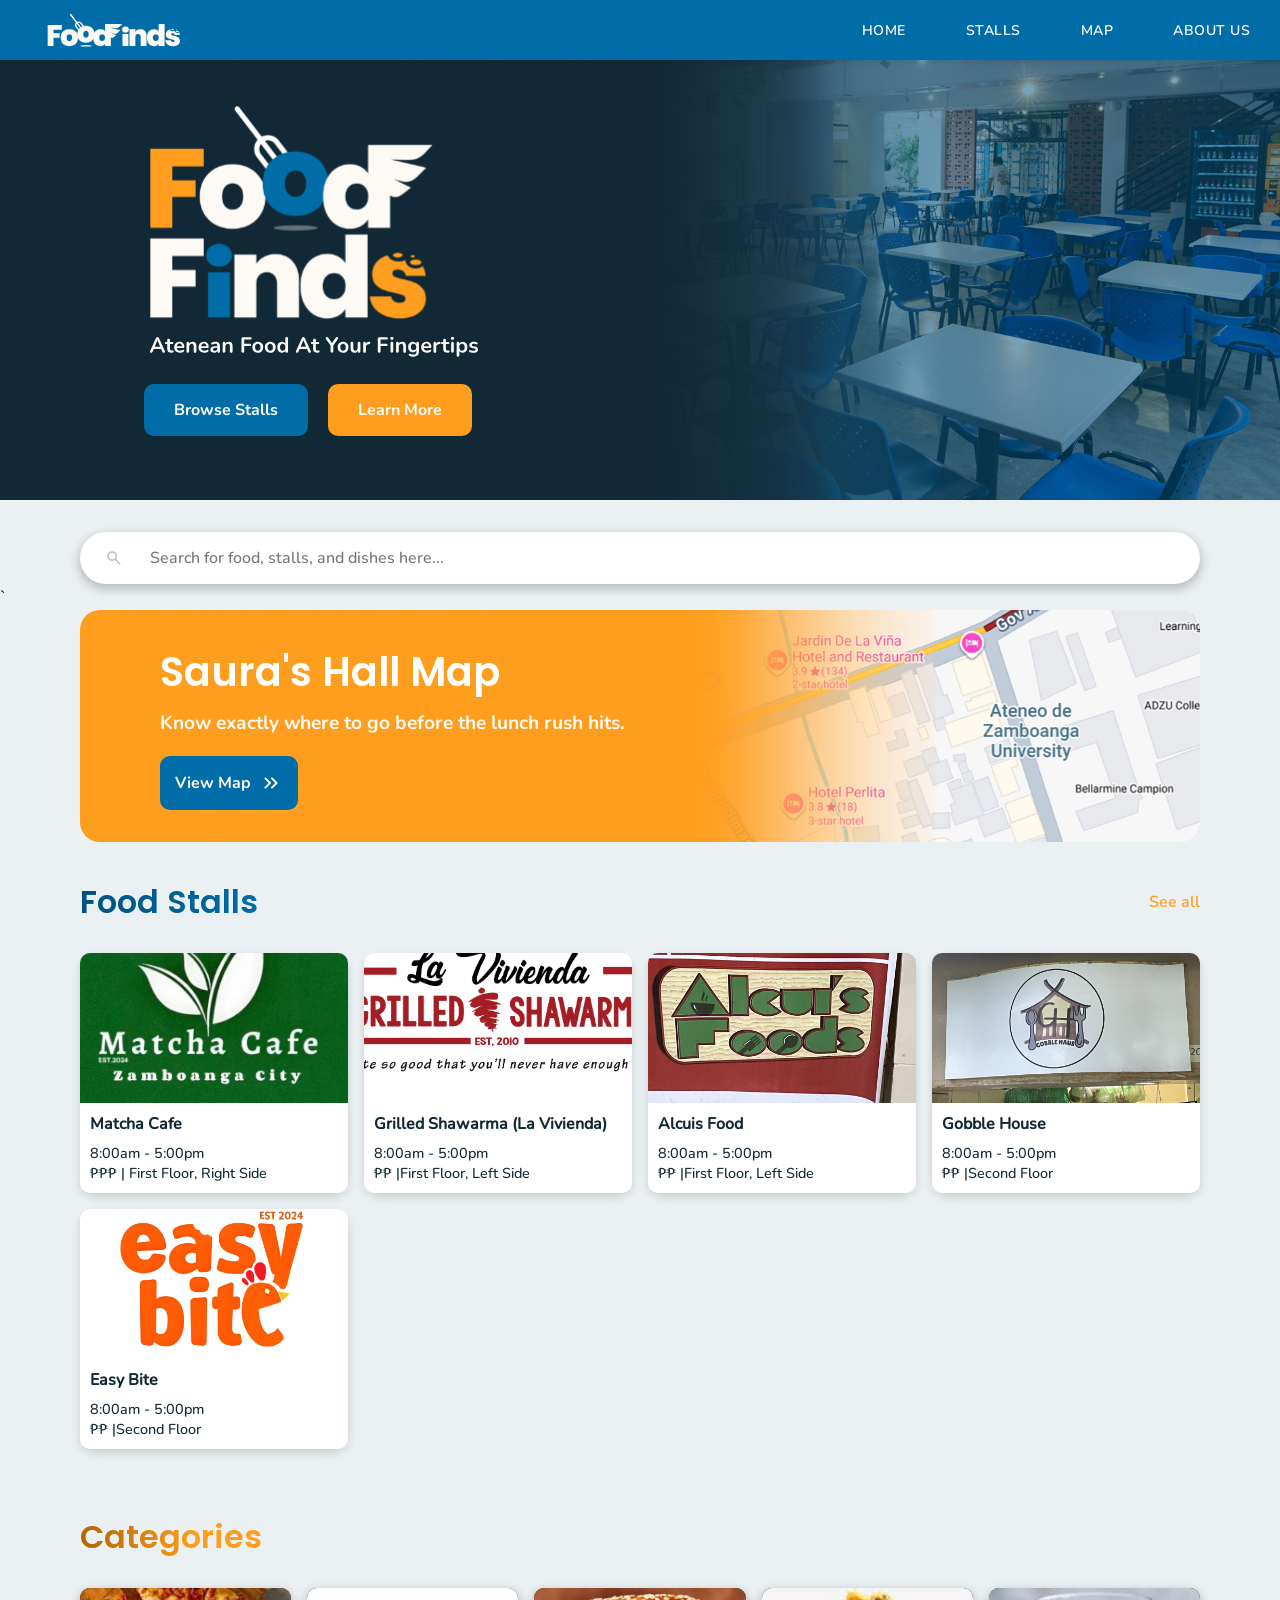
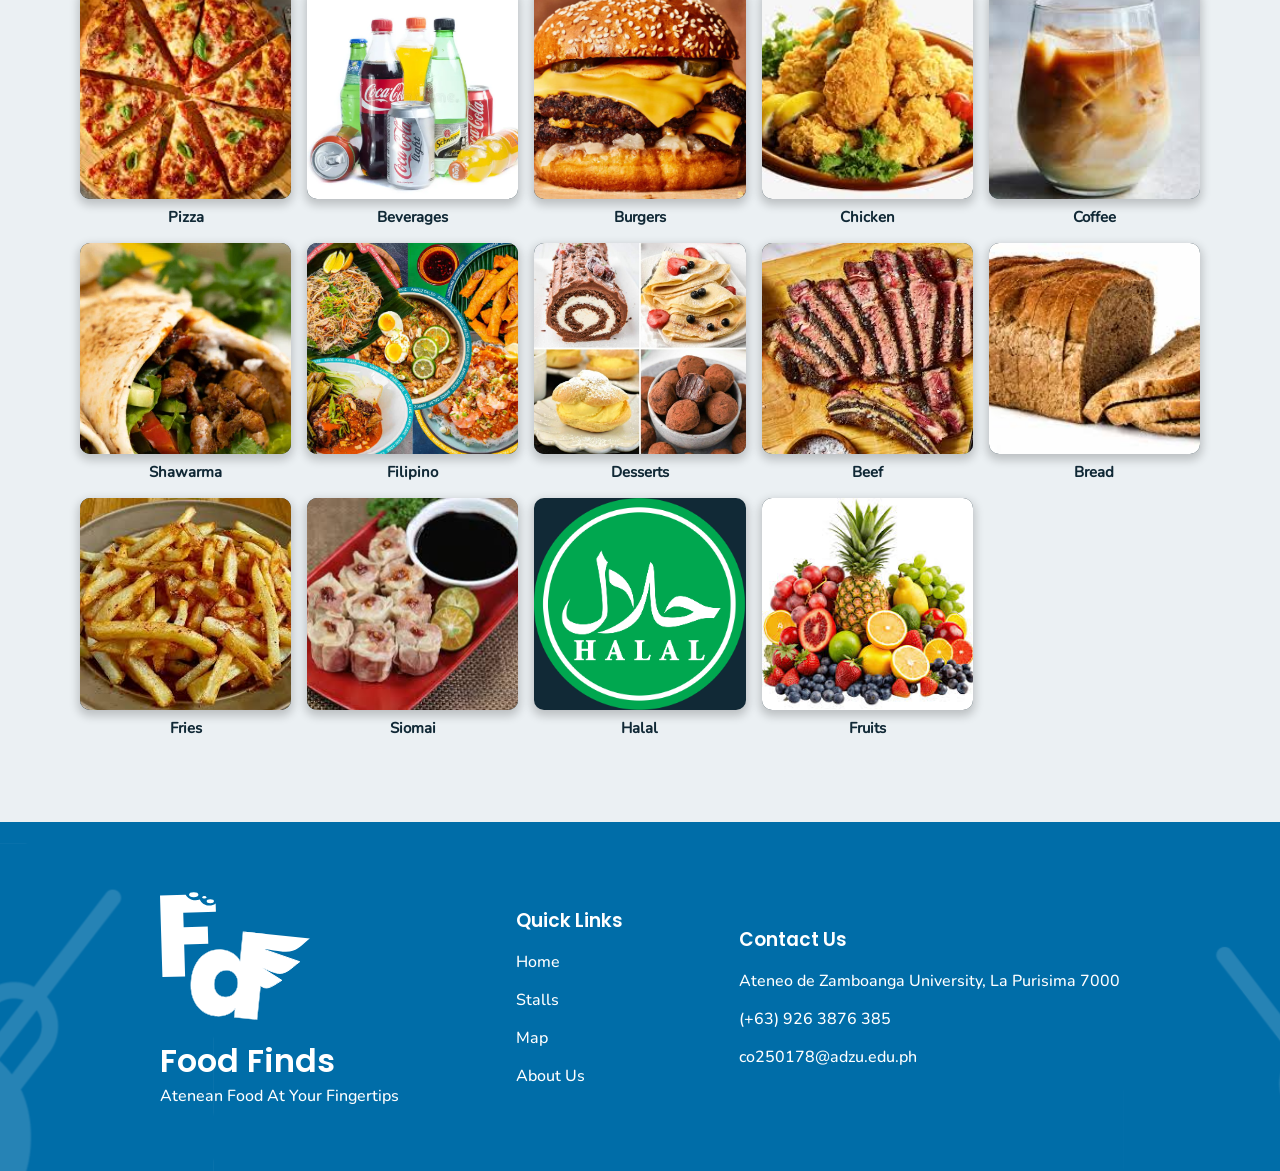
<file: index.html>
<!DOCTYPE html>
<html lang="en">
<head>
    <meta charset="UTF-8">
    <meta name="viewport" content="width=device-width, initial-scale=1.0">
    <link rel="stylesheet" href="homepage.css">
    <link rel="icon" href="images/favicon.svg">
    <title>FoodFinds • Home</title>
</head>
<body>
    
    <nav>
        <ul class="sidebar">
            <li onclick="hideSidebar()">
                <a href="#">
                    <svg id="x-butt" xmlns="http://www.w3.org/2000/svg" height="26" viewBox="0 96 960 960" width="26">
                        <path d="M480 606 270 816l-42-42 210-210-210-210 42-42 210 210 210-210 42 42-210 210 210 210-42 42-210-210Z"/>
                    </svg>
                </a>
            </li>
            <li><a href="index.html">Home</a></li>
            <li><a href="stalls.html">Stalls</a></li>
            <li><a href="map.html">Map</a></li>
            <li><a href="aboutus.html">About Us</a></li>
        </ul>

        
        <div class="main-nav">
            <div><a  href="index.html"><img class="nav-logo" src="images/navLogo.svg"></a></div>
            
            <div class="nav-links">
                <ul>
                    <li class="hideOnMobile"><a href="index.html">Home</a></li>
                    <li class="hideOnMobile"><a href="stalls.html">Stalls</a></li>
                    <li class="hideOnMobile"><a href="map.html">Map</a></li>
                    <li class="hideOnMobile"><a href="aboutus.html" class="active">About Us</a></li>  
                
                 <li class="menu-icon" onclick="showSidebar()">
                <a href="#">
                    <svg xmlns="http://www.w3.org/2000/svg" height="26" viewBox="0 96 960 960" width="26">
                        <path d="M120 816v-60h720v60H120Zm0-210v-60h720v60H120Zm0-210v-60h720v60H120Z"/>
                    </svg>
                </a>
                </li> 
            </ul>
            </div>
            
        </div>
    </nav>

    <!--BANNER-->
    <div class="banner">
        <div class="logo-tagline">
            <img src="images/LOGOFULL_left.svg" alt="" id="logo-left">
            <img src="images/LOGOFULL_center.svg" alt="" id="logo-center">
            <div class="cta-buttons">
                <a href="stalls.html" id="cta-browse-stalls">Browse Stalls</a>
                <a href="aboutus.html" id="cta-learn-more">Learn More</a>
            </div>
        </div>
    </div>

    <!--SEARCH-->
    <div class="search-placeholder">
        <div class="searchbar">
            <img src="images/search-icon.svg" class="search-icon" alt="">
            <input type="text" class="search" id="searchInput" placeholder="Search for food, stalls, and dishes here...">
        </div>
    </div>

    <!--MAP-->`
    <div class="map-shortcut">
        <div class="map-icon">
            <h1>Saura's Hall Map</h1>
            <p>Know exactly where to go before the lunch rush hits.</p>
            <a href="map.html"><button class="cta-view-map" id="ctaViewMap">View Map <img src="images/double-arrow.svg" class="arrow-icon" alt=""></button></a>
        </div>
    </div>

    <!--FOOD STALLS-->
    <div class="food-stalls" id="foodStalls">
        <div class="stall-header">
            <h1>Food Stalls</h1>
            <span><a href="stalls.html">See all</a></span>
        </div>
        <div class="stalls-group">

            <div class="stall-card"> <!--repeat this div for each stall-->
                <div class="stall-image">
                    <img src="images/stalls/matcha_cafe_front_image.jpg" alt="Matcha Cafe Front Image">
                </div>
                <div class="stall-info">
                    <h2 class="stall-name">Matcha Cafe</h2>
                    <p class="operating-hrs">8:00am - 5:00pm</p>
                    <p class="price-location">₱₱₱ | First Floor, Right Side</p>
                </div>
            </div>
            
            <div class="stall-card">
                <div class="stall-image">
                    <img src="images/stalls/lavivienda.jpg" alt="">
                </div>
                <div class="stall-info">
                    <h2 class="stall-name">Grilled Shawarma (La Vivienda)</h2>
                    <p class="operating-hrs">8:00am - 5:00pm</p>
                    <p class="price-location">₱₱ |First Floor, Left Side</p>
                </div>
            </div>

            <div class="stall-card">
                <div class="stall-image">
                    <img src="images/stalls/alcuis.svg" alt="">
                </div>
                <div class="stall-info">
                    <h2 class="stall-name">Alcuis Food</h2>
                    <p class="operating-hrs">8:00am - 5:00pm</p>
                    <p class="price-location">₱₱ |First Floor, Left Side</p>
                </div>
            </div>

            <div class="stall-card">
                <div class="stall-image">
                    <img src="images/stalls/gobblehaus.svg" alt="">
                </div>
                <div class="stall-info">
                    <h2 class="stall-name">Gobble House</h2>
                    <p class="operating-hrs">8:00am - 5:00pm</p>
                    <p class="price-location">₱₱ |Second Floor</p>
                </div>
            </div>

            <div class="stall-card">
                <div class="stall-image">
                    <img src="images/stalls/easybite.svg" alt="EasyBite Image">
                </div>
                <div class="stall-info">
                    <h2 class="stall-name">Easy Bite</h2>
                    <p class="operating-hrs">8:00am - 5:00pm</p>
                    <p class="price-location">₱₱ |Second Floor</p>
                </div>
            </div>
            
        </div>
    </div>

    <!--CATEGORIES-->
    <div class="categories" id="categories">
        <div class="category-header">
            <h1>Categories</h1>
        </div>

        <div class="category-group">

            <div class="category-card">
                <div class="category-image">
                    <img src="images/categories/pizza.jpg" alt="Pizza">
                </div>
                <div class="category-info">
                    <h3 class="category-name">Pizza</h3>
                </div>
            </div>

            <div class="category-card">
                <div class="category-image">
                    <img src="images/categories/beverages.webp" alt="">
                </div>
                <div class="category-info">
                    <h3 class="category-name">Beverages</h3>
                </div>
            </div>

            <div class="category-card">
                <div class="category-image">
                    <img src="images/categories/burgers.jpg" alt="">
                </div>
                <div class="category-info">
                    <h3 class="category-name">Burgers</h3>
                </div>
            </div>

            <div class="category-card">
                <div class="category-image">
                    <img src="images/categories/chicken.jpg" alt="">
                </div>
                <div class="category-info">
                    <h3 class="category-name">Chicken</h3>
                </div>
            </div>

            <div class="category-card">
                <div class="category-image">
                    <img src="images/categories/coffee.jpg" alt="">
                </div>
                <div class="category-info">
                    <h3 class="category-name">Coffee</h3>
                </div>
            </div>

            <div class="category-card">
                <div class="category-image">
                    <img src="images/categories/shawarma.webp" alt="">
                </div>
                <div class="category-info">
                    <h3 class="category-name">Shawarma</h3>
                </div>
            </div>

            <div class="category-card">
                <div class="category-image">
                    <img src="images/categories/filipino.jpg" alt="">
                </div>
                <div class="category-info">
                    <h3 class="category-name">Filipino</h3>
                </div>
            </div>

            <div class="category-card">
                <div class="category-image">
                    <img src="images/categories/desserts.jpg" alt="">
                </div>
                <div class="category-info">
                    <h3 class="category-name">Desserts</h3>
                </div>
            </div>

            <div class="category-card">
                <div class="category-image">
                    <img src="images/categories/steak.jpg" alt="">
                </div>
                <div class="category-info">
                    <h3 class="category-name">Beef</h3>
                </div>
            </div>

            <div class="category-card">
                <div class="category-image">
                    <img src="images/categories/bread.jpg" alt="">
                </div>
                <div class="category-info">
                    <h3 class="category-name">Bread</h3>
                </div>
            </div>

            <div class="category-card">
                <div class="category-image">
                    <img src="images/categories/fries.jpg" alt="">
                </div>
                <div class="category-info">
                    <h3 class="category-name">Fries</h3>
                </div>
            </div>

            <div class="category-card">
                <div class="category-image">
                    <img src="images/categories/siomai.jpg" alt="">
                </div>
                <div class="category-info">
                    <h3 class="category-name">Siomai</h3>
                </div>
            </div>

            <div class="category-card">
                <div class="category-image">
                    <img src="images/categories/halal.png" alt="">
                </div>
                <div class="category-info">
                    <h3 class="category-name">Halal</h3>
                </div>
            </div>

            <div class="category-card">
                <div class="category-image">
                    <img src="images/categories/fruits.jpg" alt="">
                </div>
                <div class="category-info">
                    <h3 class="category-name">Fruits</h3>
                </div>
            </div>

    </div>
    </div>

    </div>

    <!-- FOOTER -->

    <footer class="footer" id="footer">

        <div  class="footer-container">

            <div class="footer-brand">

                <img src="images/SUBMARK.svg"  class="footer-submark">
                <h1>Food Finds</h1>
                <p>Atenean Food At Your Fingertips</p>

            </div>

            <div class="footer-links">

                <h3>Quick Links</h3>

                <!-- temporary file names -->

                <ul>
                    <li><a href="index.html">Home</a></li>
                    <li><a href="stalls.html">Stalls</a></li>
                    <li><a href="map.html">Map</a></li>
                    <li><a href="aboutus.html">About Us</a></li>
                </ul>

            </div>

            <div class="footer-contacts">

                <h3>Contact Us</h3>

                <ul>
                    <li>Ateneo de Zamboanga University, La Purisima 7000</li>
                    <li>(+63) 926 3876 385</li>
                    <li>co250178@adzu.edu.ph</li>
                </ul>

            </div>  

        </div>
        
    </footer>

    <script src="search-system.js"></script>
    
</body>
</html>
</file>
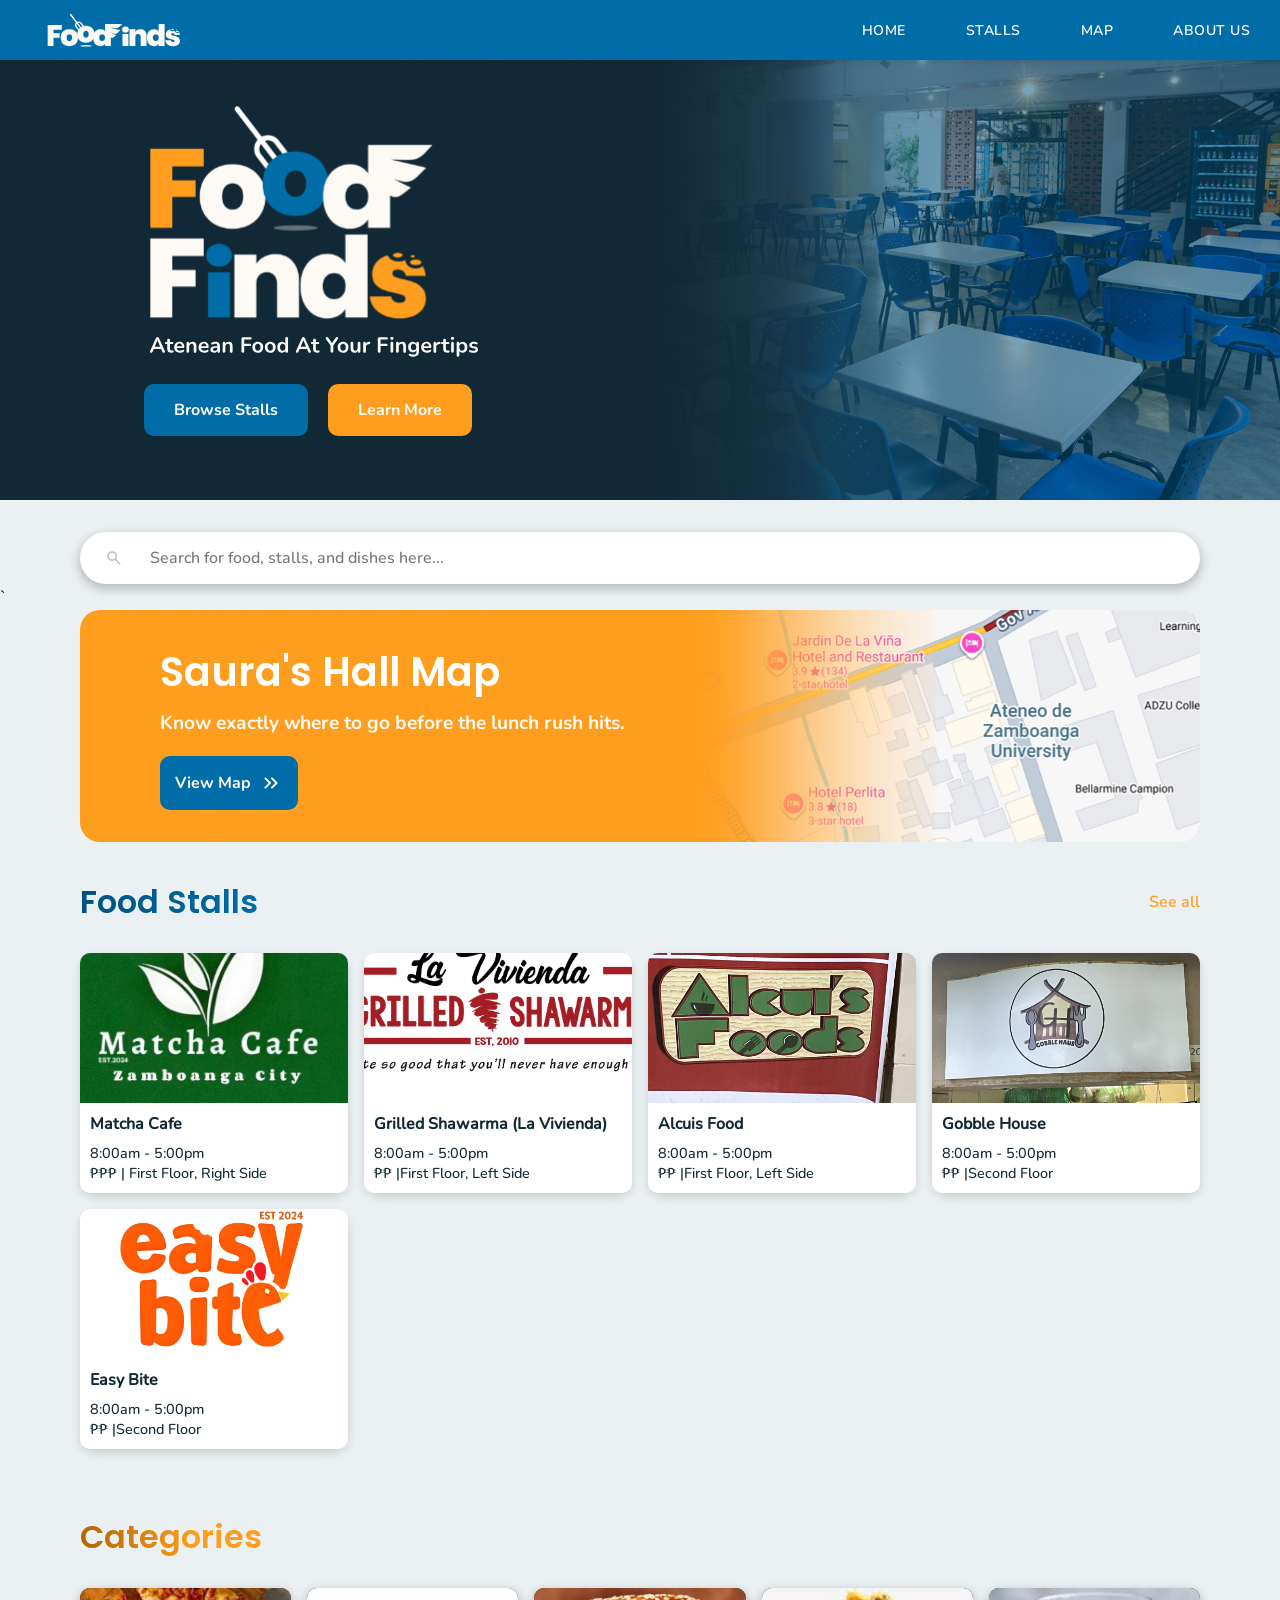
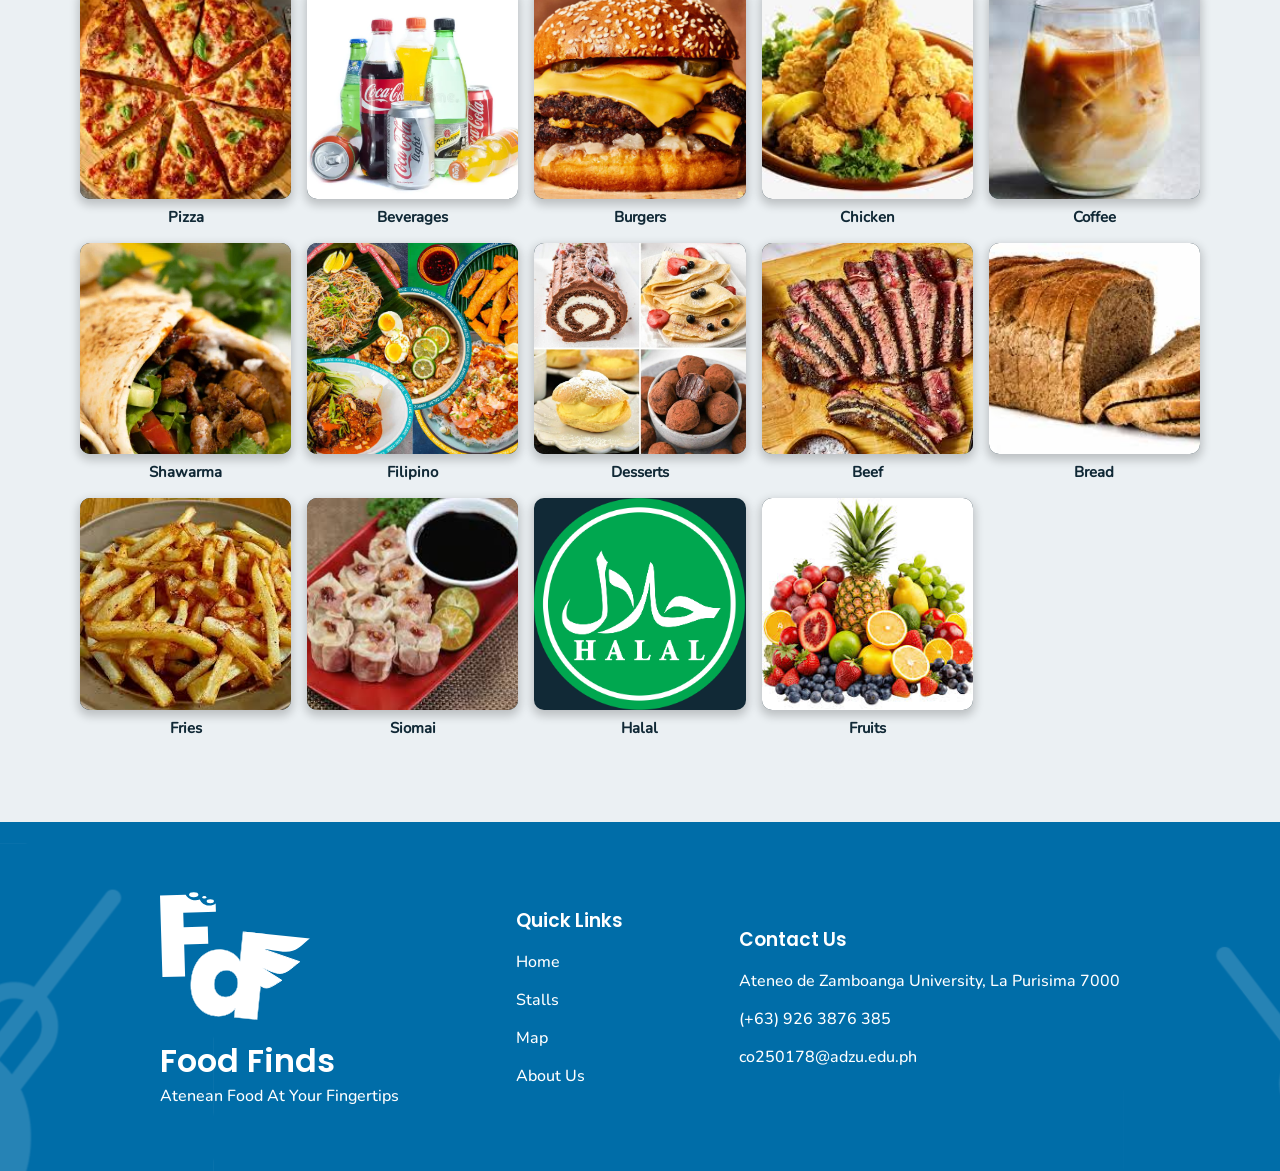
<file: homepage.html>
<!DOCTYPE html>
<html lang="en">
<head>
    <meta charset="UTF-8">
    <meta name="viewport" content="width=device-width, initial-scale=1.0">
    <link rel="stylesheet" href="homepage.css">
    <link rel="icon" href="images/favicon.svg">
    <title>FoodFinds • Home</title>
</head>
<body>
    
    <nav>
        <ul class="sidebar">
            <li onclick="hideSidebar()">
                <a href="#">
                    <svg id="x-butt" xmlns="http://www.w3.org/2000/svg" height="26" viewBox="0 96 960 960" width="26">
                        <path d="M480 606 270 816l-42-42 210-210-210-210 42-42 210 210 210-210 42 42-210 210 210 210-42 42-210-210Z"/>
                    </svg>
                </a>
            </li>
            <li><a href="homepage.html">Home</a></li>
            <li><a href="stalls.html">Stalls</a></li>
            <li><a href="map.html">Map</a></li>
            <li><a href="aboutus.html">About Us</a></li>
        </ul>

        
        <div class="main-nav">
            <div><a  href="homepage.html"><img class="nav-logo" src="images/navLogo.svg"></a></div>
            
            <div class="nav-links">
                <ul>
                    <li class="hideOnMobile"><a href="homepage.html">Home</a></li>
                    <li class="hideOnMobile"><a href="stalls.html">Stalls</a></li>
                    <li class="hideOnMobile"><a href="map.html">Map</a></li>
                    <li class="hideOnMobile"><a href="aboutus.html" class="active">About Us</a></li>  
                
                 <li class="menu-icon" onclick="showSidebar()">
                <a href="#">
                    <svg xmlns="http://www.w3.org/2000/svg" height="26" viewBox="0 96 960 960" width="26">
                        <path d="M120 816v-60h720v60H120Zm0-210v-60h720v60H120Zm0-210v-60h720v60H120Z"/>
                    </svg>
                </a>
                </li> 
            </ul>
            </div>
            
        </div>
    </nav>

    <!--BANNER-->
    <div class="banner">
        <div class="logo-tagline">
            <img src="images/LOGOFULL_left.svg" alt="" id="logo-left">
            <img src="images/LOGOFULL_center.svg" alt="" id="logo-center">
            <div class="cta-buttons">
                <a href="stalls.html" id="cta-browse-stalls">Browse Stalls</a>
                <a href="aboutus.html" id="cta-learn-more">Learn More</a>
            </div>
        </div>
    </div>

    <!--SEARCH-->
    <div class="search-placeholder">
        <div class="searchbar">
            <img src="images/search-icon.svg" class="search-icon" alt="">
            <input type="text" class="search" id="searchInput" placeholder="Search for food, stalls, and dishes here...">
        </div>
    </div>

    <!--MAP-->`
    <div class="map-shortcut">
        <div class="map-icon">
            <h1>Saura's Hall Map</h1>
            <p>Know exactly where to go before the lunch rush hits.</p>
            <a href="map.html"><button class="cta-view-map" id="ctaViewMap">View Map <img src="images/double-arrow.svg" class="arrow-icon" alt=""></button></a>
        </div>
    </div>

    <!--FOOD STALLS-->
    <div class="food-stalls" id="foodStalls">
        <div class="stall-header">
            <h1>Food Stalls</h1>
            <span><a href="stalls.html">See all</a></span>
        </div>
        <div class="stalls-group">

            <div class="stall-card"> <!--repeat this div for each stall-->
                <div class="stall-image">
                    <img src="images/stalls/matcha_cafe_front_image.jpg" alt="Matcha Cafe Front Image">
                </div>
                <div class="stall-info">
                    <h2 class="stall-name">Matcha Cafe</h2>
                    <p class="operating-hrs">8:00am - 5:00pm</p>
                    <p class="price-location">₱₱₱ | First Floor, Right Side</p>
                </div>
            </div>
            
            <div class="stall-card">
                <div class="stall-image">
                    <img src="images/stalls/lavivienda.jpg" alt="">
                </div>
                <div class="stall-info">
                    <h2 class="stall-name">Grilled Shawarma (La Vivienda)</h2>
                    <p class="operating-hrs">8:00am - 5:00pm</p>
                    <p class="price-location">₱₱ |First Floor, Left Side</p>
                </div>
            </div>

            <div class="stall-card">
                <div class="stall-image">
                    <img src="images/stalls/alcuis.svg" alt="">
                </div>
                <div class="stall-info">
                    <h2 class="stall-name">Alcuis Food</h2>
                    <p class="operating-hrs">8:00am - 5:00pm</p>
                    <p class="price-location">₱₱ |First Floor, Left Side</p>
                </div>
            </div>

            <div class="stall-card">
                <div class="stall-image">
                    <img src="images/stalls/gobblehaus.svg" alt="">
                </div>
                <div class="stall-info">
                    <h2 class="stall-name">Gobble House</h2>
                    <p class="operating-hrs">8:00am - 5:00pm</p>
                    <p class="price-location">₱₱ |Second Floor</p>
                </div>
            </div>

            <div class="stall-card">
                <div class="stall-image">
                    <img src="images/stalls/easybite.svg" alt="EasyBite Image">
                </div>
                <div class="stall-info">
                    <h2 class="stall-name">Easy Bite</h2>
                    <p class="operating-hrs">8:00am - 5:00pm</p>
                    <p class="price-location">₱₱ |Second Floor</p>
                </div>
            </div>
            
        </div>
    </div>

    <!--CATEGORIES-->
    <div class="categories" id="categories">
        <div class="category-header">
            <h1>Categories</h1>
        </div>

        <div class="category-group">

            <div class="category-card">
                <div class="category-image">
                    <img src="images/categories/pizza.jpg" alt="Pizza">
                </div>
                <div class="category-info">
                    <h3 class="category-name">Pizza</h3>
                </div>
            </div>

            <div class="category-card">
                <div class="category-image">
                    <img src="images/categories/beverages.webp" alt="">
                </div>
                <div class="category-info">
                    <h3 class="category-name">Beverages</h3>
                </div>
            </div>

            <div class="category-card">
                <div class="category-image">
                    <img src="images/categories/burgers.jpg" alt="">
                </div>
                <div class="category-info">
                    <h3 class="category-name">Burgers</h3>
                </div>
            </div>

            <div class="category-card">
                <div class="category-image">
                    <img src="images/categories/chicken.jpg" alt="">
                </div>
                <div class="category-info">
                    <h3 class="category-name">Chicken</h3>
                </div>
            </div>

            <div class="category-card">
                <div class="category-image">
                    <img src="images/categories/coffee.jpg" alt="">
                </div>
                <div class="category-info">
                    <h3 class="category-name">Coffee</h3>
                </div>
            </div>

            <div class="category-card">
                <div class="category-image">
                    <img src="images/categories/shawarma.webp" alt="">
                </div>
                <div class="category-info">
                    <h3 class="category-name">Shawarma</h3>
                </div>
            </div>

            <div class="category-card">
                <div class="category-image">
                    <img src="images/categories/filipino.jpg" alt="">
                </div>
                <div class="category-info">
                    <h3 class="category-name">Filipino</h3>
                </div>
            </div>

            <div class="category-card">
                <div class="category-image">
                    <img src="images/categories/desserts.jpg" alt="">
                </div>
                <div class="category-info">
                    <h3 class="category-name">Desserts</h3>
                </div>
            </div>

            <div class="category-card">
                <div class="category-image">
                    <img src="images/categories/steak.jpg" alt="">
                </div>
                <div class="category-info">
                    <h3 class="category-name">Beef</h3>
                </div>
            </div>

            <div class="category-card">
                <div class="category-image">
                    <img src="images/categories/bread.jpg" alt="">
                </div>
                <div class="category-info">
                    <h3 class="category-name">Bread</h3>
                </div>
            </div>

            <div class="category-card">
                <div class="category-image">
                    <img src="images/categories/fries.jpg" alt="">
                </div>
                <div class="category-info">
                    <h3 class="category-name">Fries</h3>
                </div>
            </div>

            <div class="category-card">
                <div class="category-image">
                    <img src="images/categories/siomai.jpg" alt="">
                </div>
                <div class="category-info">
                    <h3 class="category-name">Siomai</h3>
                </div>
            </div>

            <div class="category-card">
                <div class="category-image">
                    <img src="images/categories/halal.png" alt="">
                </div>
                <div class="category-info">
                    <h3 class="category-name">Halal</h3>
                </div>
            </div>

            <div class="category-card">
                <div class="category-image">
                    <img src="images/categories/fruits.jpg" alt="">
                </div>
                <div class="category-info">
                    <h3 class="category-name">Fruits</h3>
                </div>
            </div>

    </div>
    </div>

    </div>

    <!-- FOOTER -->

    <footer class="footer" id="footer">

        <div  class="footer-container">

            <div class="footer-brand">

                <img src="images/SUBMARK.svg"  class="footer-submark">
                <h1>Food Finds</h1>
                <p>Atenean Food At Your Fingertips</p>

            </div>

            <div class="footer-links">

                <h3>Quick Links</h3>

                <!-- temporary file names -->

                <ul>
                    <li><a href="homepage.html">Home</a></li>
                    <li><a href="stalls.html">Stalls</a></li>
                    <li><a href="map.html">Map</a></li>
                    <li><a href="aboutus.html">About Us</a></li>
                </ul>

            </div>

            <div class="footer-contacts">

                <h3>Contact Us</h3>

                <ul>
                    <li>Ateneo de Zamboanga University, La Purisima 7000</li>
                    <li>(+63) 926 3876 385</li>
                    <li>co250178@adzu.edu.ph</li>
                </ul>

            </div>  

        </div>
        
    </footer>

    <script src="search-system.js"></script>
    
</body>
</html>
</file>
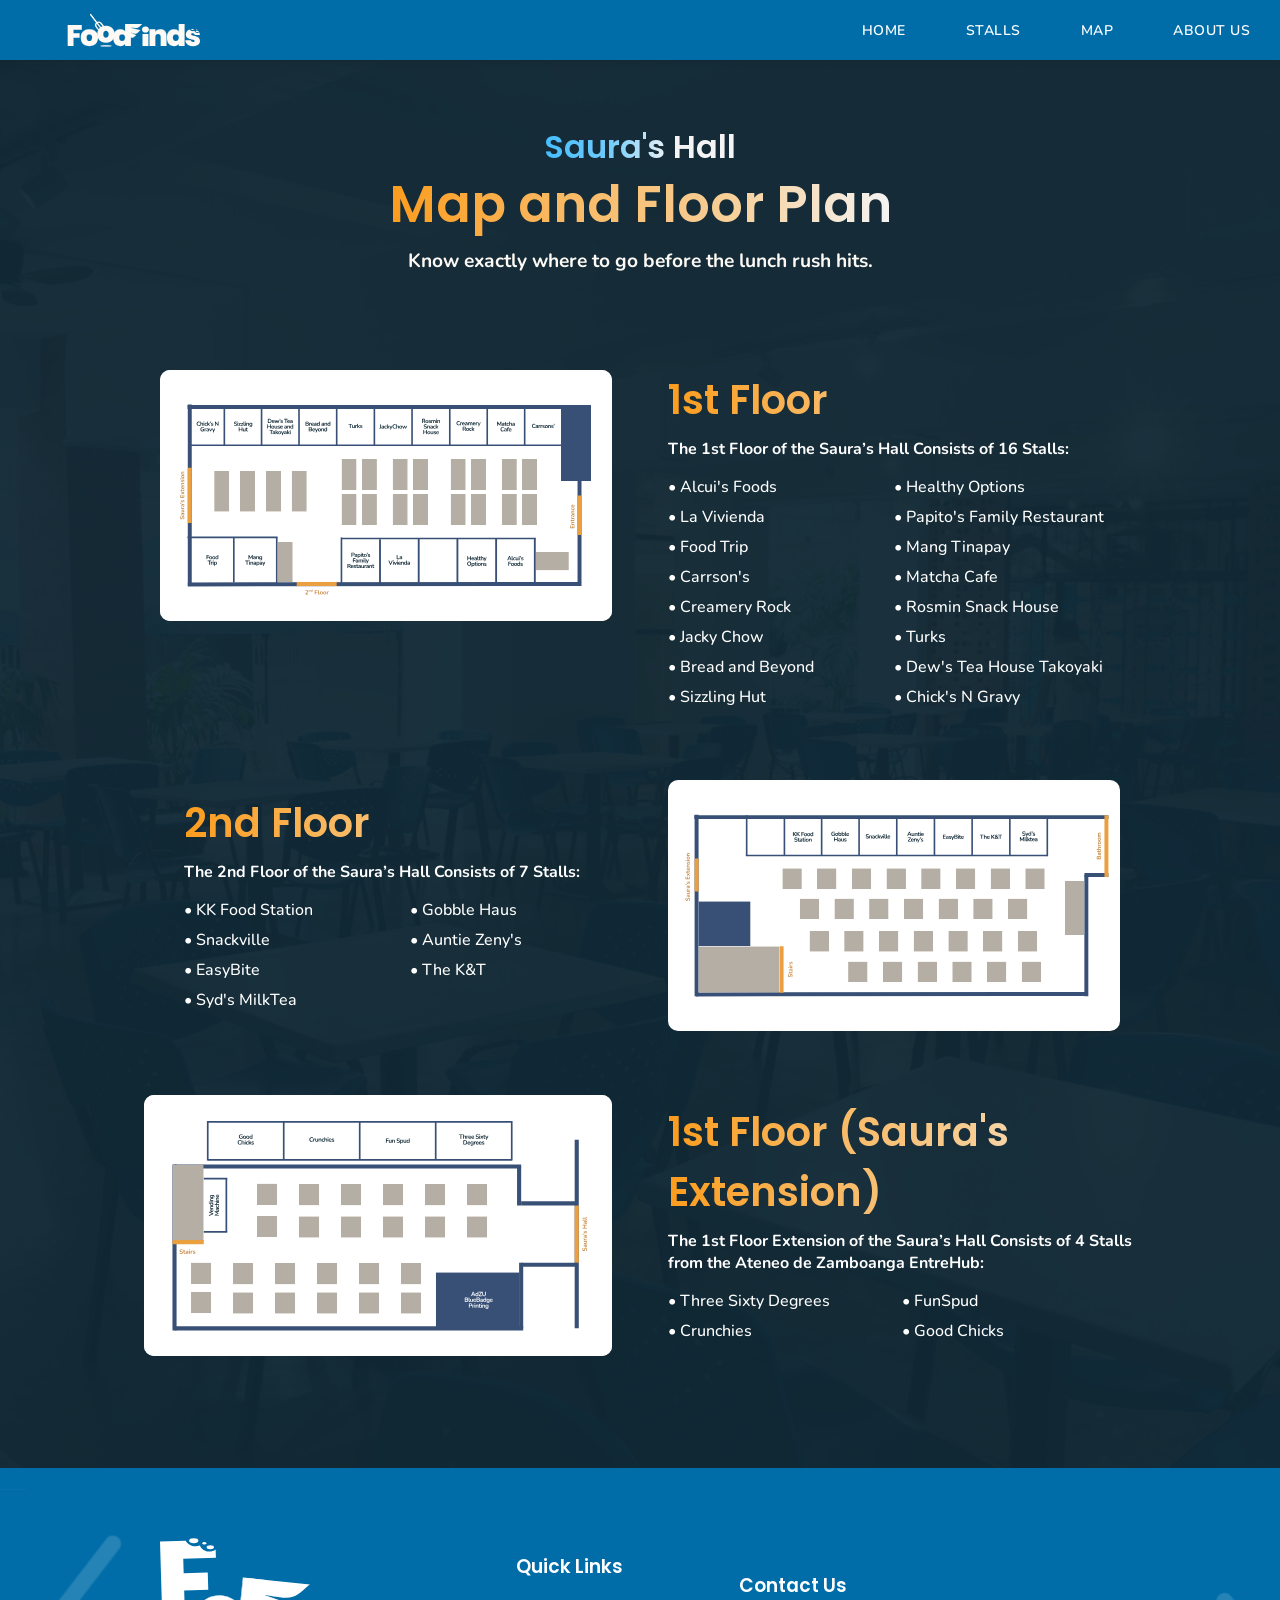
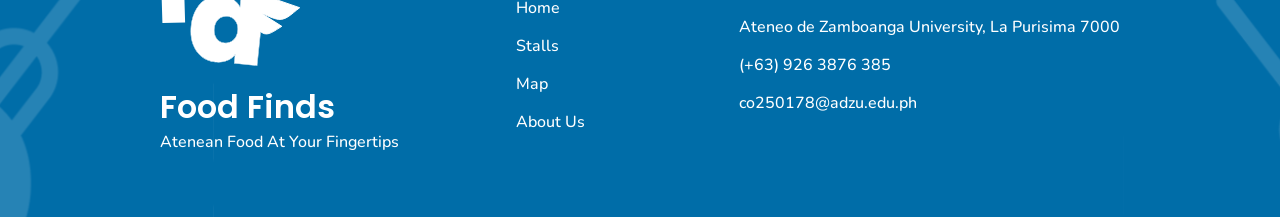
<file: map.html>
<!DOCTYPE html>
<html lang="en">
<head>
    <meta charset="UTF-8">
    <meta name="viewport" content="width=device-width, initial-scale=1.0">
    <link rel="icon" href="images/favicon.svg">
    <link rel="stylesheet" href="map.css">
    <title>FoodFinds • Saura's Map</title>
</head>
<body>
    
    <nav>
        <ul class="sidebar">
            <li onclick="hideSidebar()">
                <a href="#">
                    <svg id="x-butt" xmlns="http://www.w3.org/2000/svg" height="26" viewBox="0 96 960 960" width="26">
                        <path d="M480 606 270 816l-42-42 210-210-210-210 42-42 210 210 210-210 42 42-210 210 210 210-42 42-210-210Z"/>
                    </svg>
                </a>
            </li>
            <li><a href="index.html">Home</a></li>
            <li><a href="stalls.html">Stalls</a></li>
            <li><a href="map.html">Map</a></li>
            <li><a href="aboutus.html">About Us</a></li>
        </ul>

        <ul>
            <li><a href="index.html"><img class="nav-logo" src="images/navLogo.svg"></a></li>
            
            <li class="hideOnMobile"><a href="index.html">Home</a></li>
            <li class="hideOnMobile"><a href="stalls.html">Stalls</a></li>
            <li class="hideOnMobile"><a href="map.html">Map</a></li>
            <li class="hideOnMobile"><a href="aboutus.html" class="active">About Us</a></li>

            <li class="menu-icon" onclick="showSidebar()">
                <a href="#">
                    <svg xmlns="http://www.w3.org/2000/svg" height="26" viewBox="0 96 960 960" width="26">
                        <path d="M120 816v-60h720v60H120Zm0-210v-60h720v60H120Zm0-210v-60h720v60H120Z"/>
                    </svg>
                </a>
            </li>
        </ul>
    </nav>


    <div class="placeholder">
        <div class="header">
            <h2>Saura's Hall</h2>
            <h1>Map and Floor Plan</h1>
            <p>Know exactly where to go before the lunch rush hits.</p>
        </div>

        <div class="floors">
            <div class="first-floor">
                <div class="map-image">
                    <img src="images/first-floor-sauras.svg" alt="Floor Plan of Saura's Hall First Floor as of 2025">
                </div>

                <div class="map-info">
                    <h1 class="floor-header">1st Floor</h1>
                    <p class="floor-descrip">The 1st Floor of the Saura’s Hall Consists of 16 Stalls:</p>

                    <ul>
                        <li>• Alcui's Foods</li>
                        <li>• Healthy Options</li>
                        <li>• La Vivienda</li>
                        <li>• Papito's Family Restaurant</li>
                        <li>• Food Trip</li>
                        <li>• Mang Tinapay</li>
                        <li>• Carrson's</li>
                        <li>• Matcha Cafe</li>
                        <li>• Creamery Rock</li>
                        <li>• Rosmin Snack House</li>
                        <li>• Jacky Chow</li>
                        <li>• Turks</li>
                        <li>• Bread and Beyond</li>
                        <li>• Dew's Tea House Takoyaki</li>
                        <li>• Sizzling Hut</li>
                        <li>• Chick's N Gravy</li>
                    </ul>
                </div>
            </div>

            <div class="second-floor">
                <div class="map-info">
                    <h1 class="floor-header">2nd Floor</h1>
                    <p class="floor-descrip">The 2nd Floor of the Saura’s Hall Consists of 7 Stalls:</p>

                    <ul>
                        <li>• KK Food Station</li>
                        <li>• Gobble Haus</li>
                        <li>• Snackville</li>
                        <li>• Auntie Zeny's</li>
                        <li>• EasyBite</li>
                        <li>• The K&T</li>
                        <li>• Syd's MilkTea</li>
                    </ul>
                </div>

                <div class="map-image">
                    <img src="images/second-floor-sauras.svg" alt="Floor Plan of Saura's Hall Second Floor as of 2025">
                </div>
            </div>
            </div>

            <div class="sauras-extention">
                <div class="map-image">
                    <img src="images/sauras-extension.svg" alt="Floor Plan of Saura's Extension as of 2025">
                </div>

                <div class="map-info">
                    <h1 class="floor-header">1st Floor (Saura's Extension)</h1>
                    <p class="floor-descrip">The 1st Floor Extension of the Saura’s Hall Consists of 4 Stalls from the Ateneo de Zamboanga EntreHub:</p>

                    <ul>
                        <li>• Three Sixty Degrees</li>
                        <li>• FunSpud</li>
                        <li>• Crunchies</li>
                        <li>• Good Chicks</li>
                    </ul>
                </div>
            </div>
            
        </div>
    </div>

    <footer class="footer" id="footer">

        <div  class="footer-container">

            <div class="footer-brand">

                <img src="images/SUBMARK.svg"  class="footer-submark">
                <h1>Food Finds</h1>
                <p>Atenean Food At Your Fingertips</p>

            </div>

            <div class="footer-links">

                <h3>Quick Links</h3>

                <!-- temporary file names -->

                <ul>
                    <li><a href="index.html">Home</a></li>
                    <li><a href="stalls.html">Stalls</a></li>
                    <li><a href="map.html">Map</a></li>
                    <li><a href="aboutus.html">About Us</a></li>
                </ul>

            </div>

            <div class="footer-contacts">

                <h3>Contact Us</h3>

                <ul>
                    <li>Ateneo de Zamboanga University, La Purisima 7000</li>
                    <li>(+63) 926 3876 385</li>
                    <li>co250178@adzu.edu.ph</li>
                </ul>

            </div>

        </div>
        
    </footer>

    
    <!-- IMAGE MODAL DIV -->
    <div id="imgModal" class="img-modal">
        <span class="close-modal">&times;</span>
        <img class="modal-content" id="modalImg">
    </div>

    <script>

        function showSidebar(){
        const sidebar = document.querySelector('.sidebar')
        sidebar.style.display = 'flex'
    }
    function hideSidebar(){
        const sidebar = document.querySelector('.sidebar')
        sidebar.style.display = 'none'
    }

    // ===== IMAGE MODAL ===== //
    const modal = document.getElementById("imgModal");
    const modalImg = document.getElementById("modalImg");
    const closeBtn = document.querySelector(".close-modal");

    // Select all map images
    const images = document.querySelectorAll(".map-image img");

    images.forEach(img => {
        img.addEventListener("click", () => {
            modal.style.display = "block";
            modalImg.src = img.src;
        });
    });

    // Close modal on X click
    closeBtn.onclick = function () {
        modal.style.display = "none";
    }

    // Close on outside click
    modal.onclick = function (e) {
        if (e.target === modal) {
            modal.style.display = "none";
        }
    }

    </script>

</body>

</html>
</file>
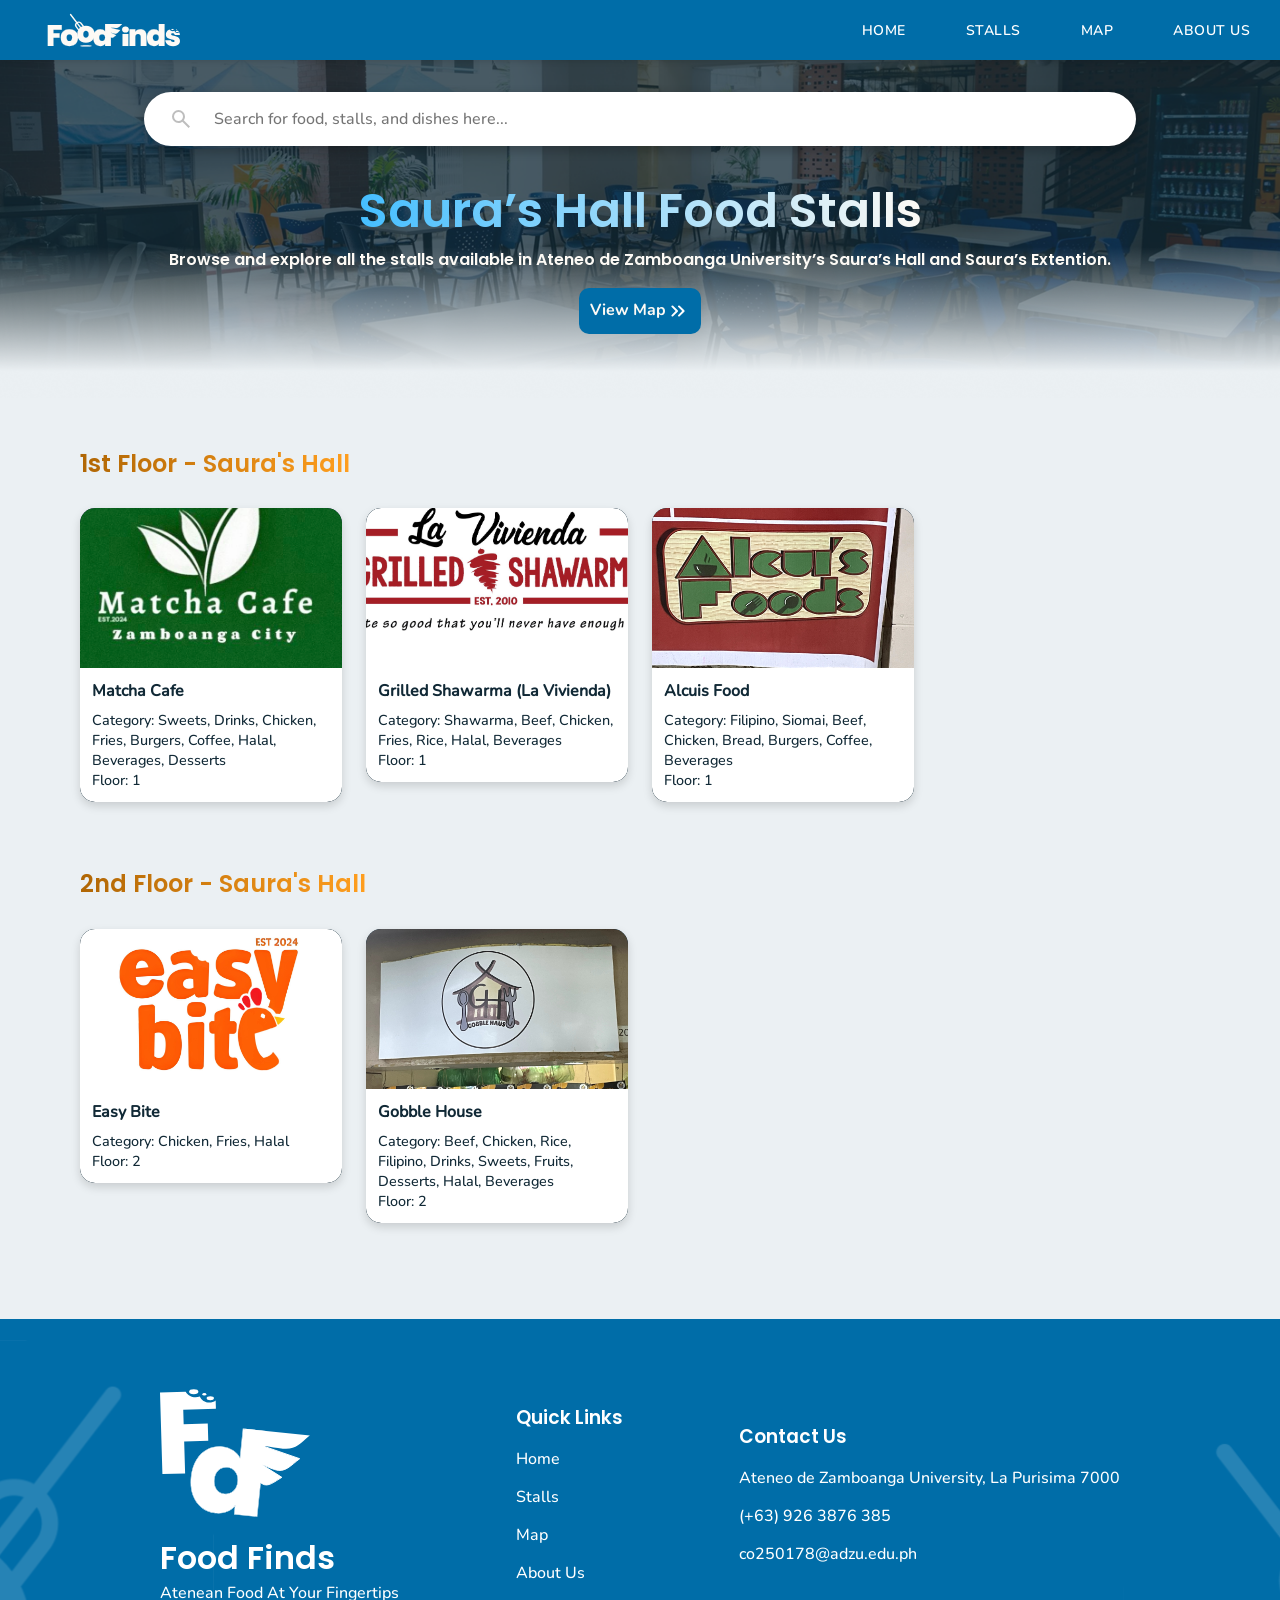
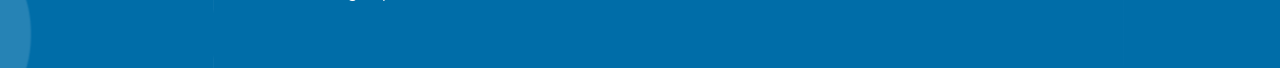
<file: stalls.html>
<!DOCTYPE html>
<html lang="en">
<head>
    <meta charset="UTF-8">
    <meta name="viewport" content="width=device-width, initial-scale=1.0">
    <link rel="icon" href="images/favicon.svg">
    <link rel="stylesheet" href="stalls.css">
    <title>FoodFinds • Stalls</title>
</head>
<body>
    
    <nav>
        <ul class="sidebar">
            <li onclick="hideSidebar()">
                <a href="#">
                    <svg id="x-butt" xmlns="http://www.w3.org/2000/svg" height="26" viewBox="0 96 960 960" width="26">
                        <path d="M480 606 270 816l-42-42 210-210-210-210 42-42 210 210 210-210 42 42-210 210 210 210-42 42-210-210Z"/>
                    </svg>
                </a>
            </li>
            <li><a href="index.html">Home</a></li>
            <li><a href="stalls.html">Stalls</a></li>
            <li><a href="map.html">Map</a></li>
            <li><a href="aboutus.html">About Us</a></li>
        </ul>

        
        <div class="main-nav">
            <div><a  href="index.html"><img class="nav-logo" src="images/navLogo.svg"></a></div>
            
            <div class="nav-links">
                <ul>
                    <li class="hideOnMobile"><a href="index.html">Home</a></li>
                    <li class="hideOnMobile"><a href="stalls.html">Stalls</a></li>
                    <li class="hideOnMobile"><a href="map.html">Map</a></li>
                    <li class="hideOnMobile"><a href="aboutus.html" class="active">About Us</a></li>  
                
                 <li class="menu-icon" onclick="showSidebar()">
                <a href="#">
                    <svg xmlns="http://www.w3.org/2000/svg" height="26" viewBox="0 96 960 960" width="26">
                        <path d="M120 816v-60h720v60H120Zm0-210v-60h720v60H120Zm0-210v-60h720v60H120Z"/>
                    </svg>
                </a>
                </li> 
            </ul>
            </div>
            
        </div>
    </nav>


    <div class="stalls-banner">
        <div class="search-placeholder">
            <div class="searchbar">
                <img src="images/search-icon.svg" class="search-icon" alt="">
                <input type="text" class="search" id="searchInput" placeholder="Search for food, stalls, and dishes here...">
            </div>
        </div>
            <div class="banner-info">
                <h1 class="stalls-header">Saura’s Hall Food Stalls</h1>
                <p class="stalls-descrip">Browse and explore all the stalls available in Ateneo de Zamboanga University’s Saura’s Hall and Saura’s Extention.</p>
                <a href="map.html" id="cta-browse-stalls">View Map <img src="images/double-arrow.svg" class="arrow-icon" alt=""></a>
            </div>
        </div>
    </div>
    

    <div class="food-stalls" id="foodStalls">
        <div class="stall-header">
            <h1>1st Floor - Saura's Hall</h1>
        </div>
        
        <div class="stalls-group" id="stallsGroup">

        </div> 

    </div>

    <div class="food-stalls" id="foodStalls">
        <div class="stall-header">
            <h1>2nd Floor - Saura's Hall</h1>
        </div>
        
        <div class="stalls-group2" id="stallsGroup2">
            
        </div> 
        
    </div>

    <footer class="footer" id="footer">

        <div  class="footer-container">

            <div class="footer-brand">

                <img src="images/SUBMARK.svg"  class="footer-submark">
                <h1>Food Finds</h1>
                <p>Atenean Food At Your Fingertips</p>

            </div>

            <div class="footer-links">

                <h3>Quick Links</h3>

                <!-- temporary file names -->

                <ul>
                    <li><a href="index.html">Home</a></li>
                    <li><a href="stalls.html">Stalls</a></li>
                    <li><a href="map.html">Map</a></li>
                    <li><a href="aboutus.html">About Us</a></li>
                </ul>

            </div>

            <div class="footer-contacts">

                <h3>Contact Us</h3>

                <ul>
                    <li>Ateneo de Zamboanga University, La Purisima 7000</li>
                    <li>(+63) 926 3876 385</li>
                    <li>co250178@adzu.edu.ph</li>
                </ul>

            </div>

        </div>
        
    </footer>

    <script src="search-systemStalls.js"></script>
</body>
</html>
</file>
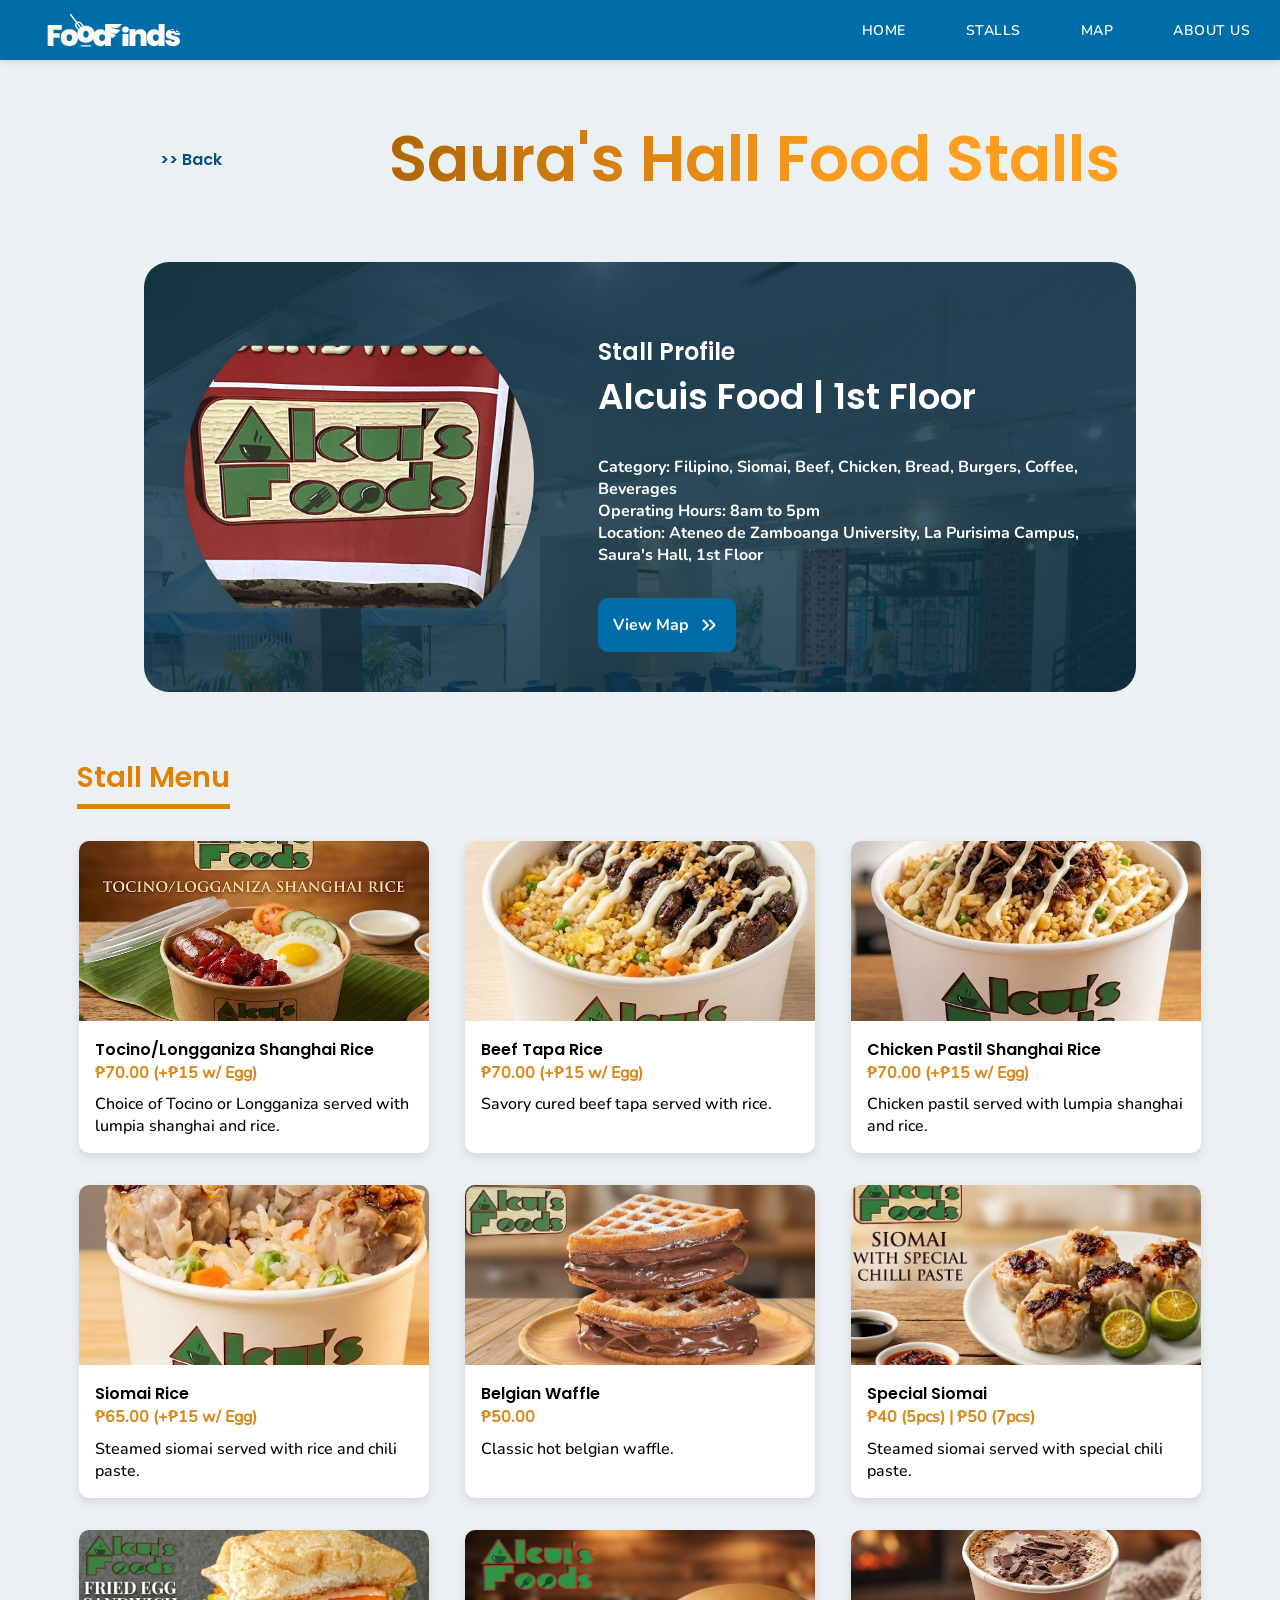
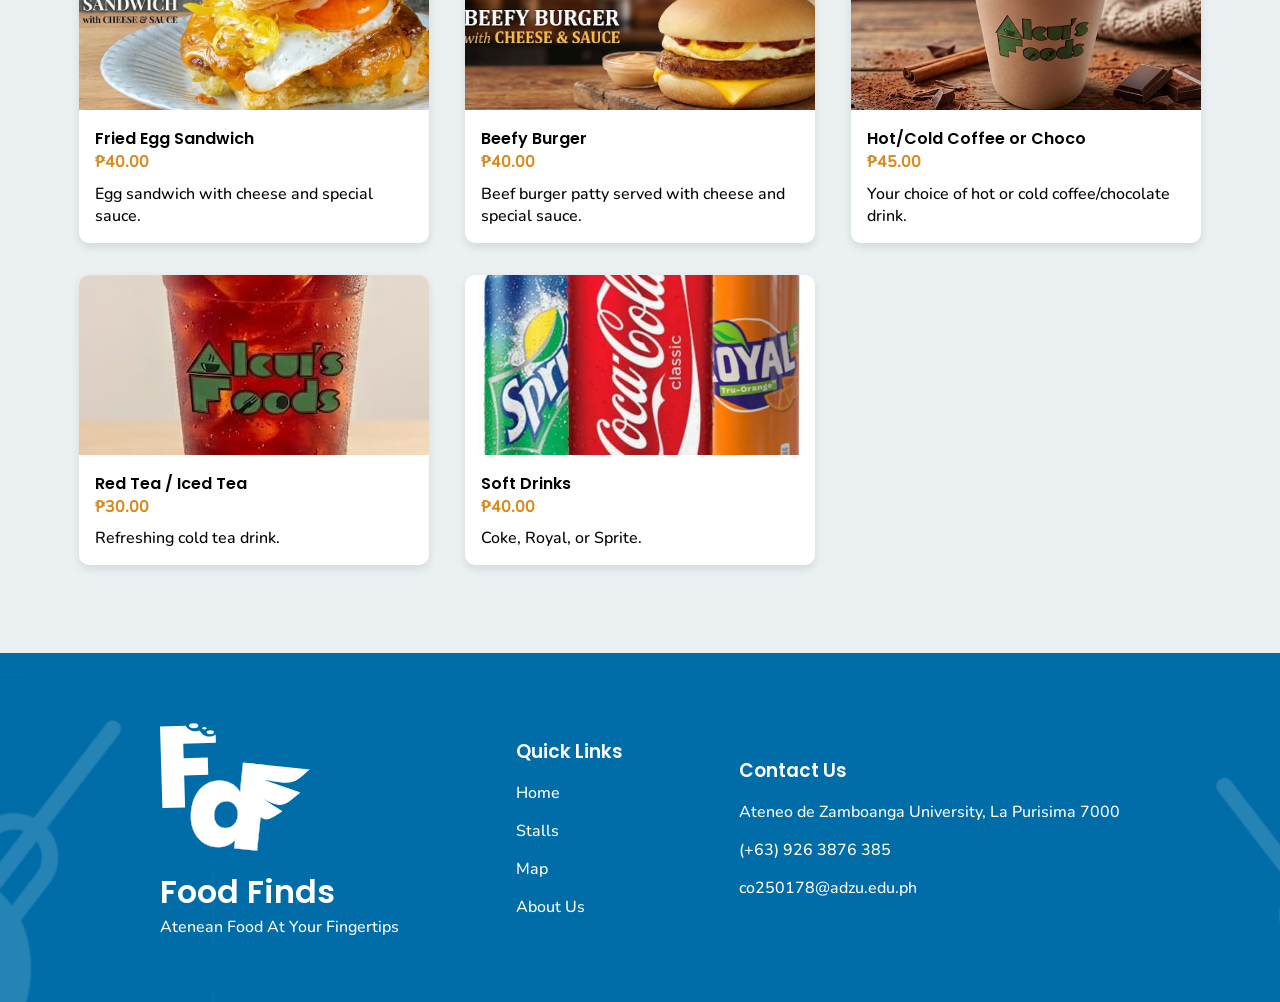
<file: stall_profiles/Alcuis Food.html>
<!DOCTYPE html>
<html lang="en">

<head>
    <meta charset="UTF-8">
    <meta name="viewport" content="width=device-width, initial-scale=1.0">
    <link rel="icon" href="../images/favicon.svg"> 
    <link rel="stylesheet" href="stalls-profile.css">
    <title>Alcuis Food • Stall Profile</title>
</head>

<body>

    <nav>
        <ul class="sidebar">
            <li onclick="hideSidebar()">
                <a href="#">
                    <svg id="x-butt" xmlns="http://www.w3.org/2000/svg" height="26" viewBox="0 96 960 960" width="26">
                        <path d="M480 606 270 816l-42-42 210-210-210-210 42-42 210 210 210-210 42 42-210 210 210 210-42 42-210-210Z"/>
                    </svg>
                </a>
            </li>
            <li><a href="../homepage.html">Home</a></li>
            <li><a href="../stalls.html">Stalls</a></li>
            <li><a href="../map.html">Map</a></li>
            <li><a href="../aboutus.html">About Us</a></li>
        </ul>

        
        <div class="main-nav">
            <div><a  href="../homepage.html"><img class="nav-logo" src="../images/navLogo.svg"></a></div>
            
            <div class="nav-links">
                <ul>
                    <li class="hideOnMobile"><a href="../homepage.html">Home</a></li>
                    <li class="hideOnMobile"><a href="../stalls.html">Stalls</a></li>
                    <li class="hideOnMobile"><a href="../map.html">Map</a></li>
                    <li class="hideOnMobile"><a href="../aboutus.html" class="active">About Us</a></li>  
                
                 <li class="menu-icon" onclick="showSidebar()">
                <a href="#">
                    <svg xmlns="http://www.w3.org/2000/svg" height="26" viewBox="0 96 960 960" width="26">
                        <path d="M120 816v-60h720v60H120Zm0-210v-60h720v60H120Zm0-210v-60h720v60H120Z"/>
                    </svg>
                </a>
                </li> 
            </ul>
            </div>
            
        </div>
    </nav>

    <div class="stalls-banner">
        <div class="banner-inner">
            <a class="back" href="../stalls.html">>> Back</a>
            <h1 class="sauras">Saura's Hall Food Stalls</h1>
        </div>

        <div class="profile-full">
            <img src="../images/stalls/alcuis.svg" class="stall-logo" onerror="this.src='../images/stalls/default.svg'" alt="Alcuis Food Logo">
            
            <div class="profile-info">
                <p class="label">Stall Profile</p>
                <h2>Alcuis Food | 1st Floor</h2>
                <p class="details">
                    Category: Filipino, Siomai, Beef, Chicken, Bread, Burgers, Coffee, Beverages <br>
                    Operating Hours: 8am to 5pm <br>
                    Location: Ateneo de Zamboanga University, La Purisima Campus, Saura's Hall, 1st Floor <br>
                </p>
                <a href="../map.html" id="cta-view-map">View Map <img src="../images/double-arrow.svg" class="arrow-icon" alt=""></a>
            </div>   
        </div>
    </div>

    <div class="menu-section">

        <h2 class="menu-title">Stall Menu</h2>

        <div class="menubox">

            <div class="menu-card">
                <div class="menu-image">
                    <img src="../images/food/Alcuis_tocino.jpg" alt="Tocino/Longganiza Shanghai Rice">
                </div>
                <div class="menu-info">
                    <h4>Tocino/Longganiza Shanghai Rice</h4>
                    <p class="price">₱70.00 (+₱15 w/ Egg)</p>
                    <p>Choice of Tocino or Longganiza served with lumpia shanghai and rice.</p>
                </div>
            </div>

            <div class="menu-card">
                <div class="menu-image">
                    <img src="../images/food/Alcuis_beefTapa.jpg" alt="Beef Tapa Rice">
                </div>
                <div class="menu-info">
                    <h4>Beef Tapa Rice</h4>
                    <p class="price">₱70.00 (+₱15 w/ Egg)</p>
                    <p>Savory cured beef tapa served with rice.</p>
                </div>
            </div>

            <div class="menu-card">
                <div class="menu-image">
                    <img src="../images/food/Alcuis_Pastil.jpg" alt="Chicken Pastil Shanghai Rice">
                </div>
                <div class="menu-info">
                    <h4>Chicken Pastil Shanghai Rice</h4>
                    <p class="price">₱70.00 (+₱15 w/ Egg)</p>
                    <p>Chicken pastil served with lumpia shanghai and rice.</p>
                </div>
            </div>

            <div class="menu-card">
                <div class="menu-image">
                    <img src="../images/food/Alcuis_SiomaiRice.jpg" alt="Siomai Rice">
                </div>
                <div class="menu-info">
                    <h4>Siomai Rice</h4>
                    <p class="price">₱65.00 (+₱15 w/ Egg)</p>
                    <p>Steamed siomai served with rice and chili paste.</p>
                </div>
            </div>

            <div class="menu-card">
                <div class="menu-image">
                    <img src="../images/food/Alcuis_Waffle.jpg" alt="Belgian Waffle">
                </div>
                <div class="menu-info">
                    <h4>Belgian Waffle</h4>
                    <p class="price">₱50.00</p>
                    <p>Classic hot belgian waffle.</p>
                </div>
            </div>

            <div class="menu-card">
                <div class="menu-image">
                    <img src="../images/food/Alcuis_Siomai.jpg" alt="Special Siomai">
                </div>
                <div class="menu-info">
                    <h4>Special Siomai</h4>
                    <p class="price">₱40 (5pcs) | ₱50 (7pcs)</p>
                    <p>Steamed siomai served with special chili paste.</p>
                </div>
            </div>

            <div class="menu-card">
                <div class="menu-image">
                    <img src="../images/food/Alcuis_eggSandwich.jpg" alt="Fried Egg Sandwich">
                </div>
                <div class="menu-info">
                    <h4>Fried Egg Sandwich</h4>
                    <p class="price">₱40.00</p>
                    <p>Egg sandwich with cheese and special sauce.</p>
                </div>
            </div>

            <div class="menu-card">
                <div class="menu-image">
                    <img src="../images/food/Alcuis_Burgir.jpg" alt="Beefy Burger">
                </div>
                <div class="menu-info">
                    <h4>Beefy Burger</h4>
                    <p class="price">₱40.00</p>
                    <p>Beef burger patty served with cheese and special sauce.</p>
                </div>
            </div>

            <div class="menu-card">
                <div class="menu-image">
                    <img src="../images/food/Alcuis_choco.jpg" alt="Coffee / Choco">
                </div>
                <div class="menu-info">
                    <h4>Hot/Cold Coffee or Choco</h4>
                    <p class="price">₱45.00</p>
                    <p>Your choice of hot or cold coffee/chocolate drink.</p>
                </div>
            </div>

            <div class="menu-card">
                <div class="menu-image">
                    <img src="../images/food/Alcuis_IcedTea.jpg" alt="Red Tea / Iced Tea">
                </div>
                <div class="menu-info">
                    <h4>Red Tea / Iced Tea</h4>
                    <p class="price">₱30.00</p>
                    <p>Refreshing cold tea drink.</p>
                </div>
            </div>

            <div class="menu-card">
                <div class="menu-image">
                    <img src="../images/food/Alcuis_soda.jpg" alt="Soft Drinks">
                </div>
                <div class="menu-info">
                    <h4>Soft Drinks</h4>
                    <p class="price">₱40.00</p>
                    <p>Coke, Royal, or Sprite.</p>
                </div>
            </div>

        </div>

    </div>

    <footer class="footer" id="footer">

        <div class="footer-container">

            <div class="footer-brand">

                <img src="../images/SUBMARK.svg" class="footer-submark">
                <h5>Food Finds</h5>
                <p>Atenean Food At Your Fingertips</p>

            </div>

            <div class="footer-links">

                <h3>Quick Links</h3>

                <ul>
                    <li><a href="../homepage.html">Home</a></li>
                    <li><a href="../stalls.html">Stalls</a></li>
                    <li><a href="../map.html">Map</a></li>
                    <li><a href="../aboutus.html">About Us</a></li>
                </ul>

            </div>

            <div class="footer-contacts">

                <h3>Contact Us</h3>

                <ul>
                    <li>Ateneo de Zamboanga University, La Purisima 7000</li>
                    <li>(+63) 926 3876 385</li>
                    <li>co250178@adzu.edu.ph</li>
                </ul>

            </div>

        </div>
        
    </footer>

    <script src="script.js"></script>

</body>

</html>
</file>
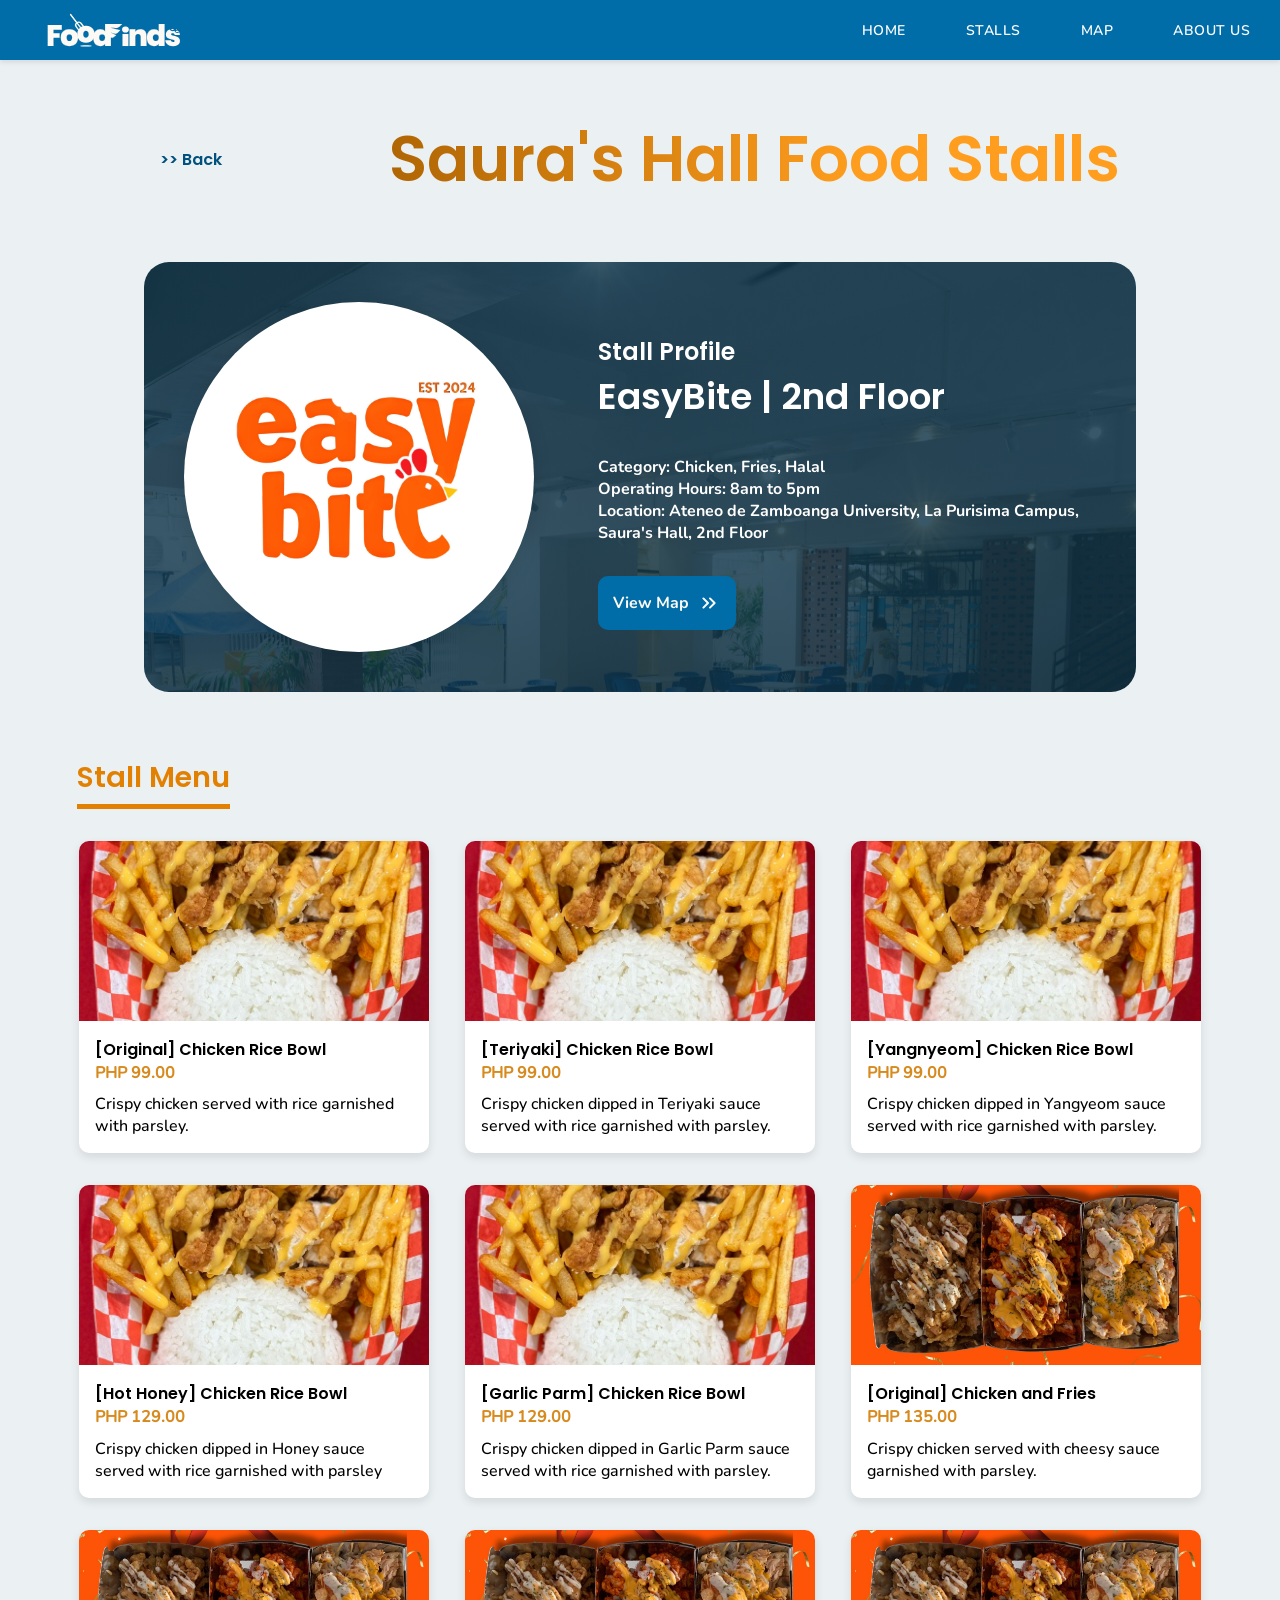
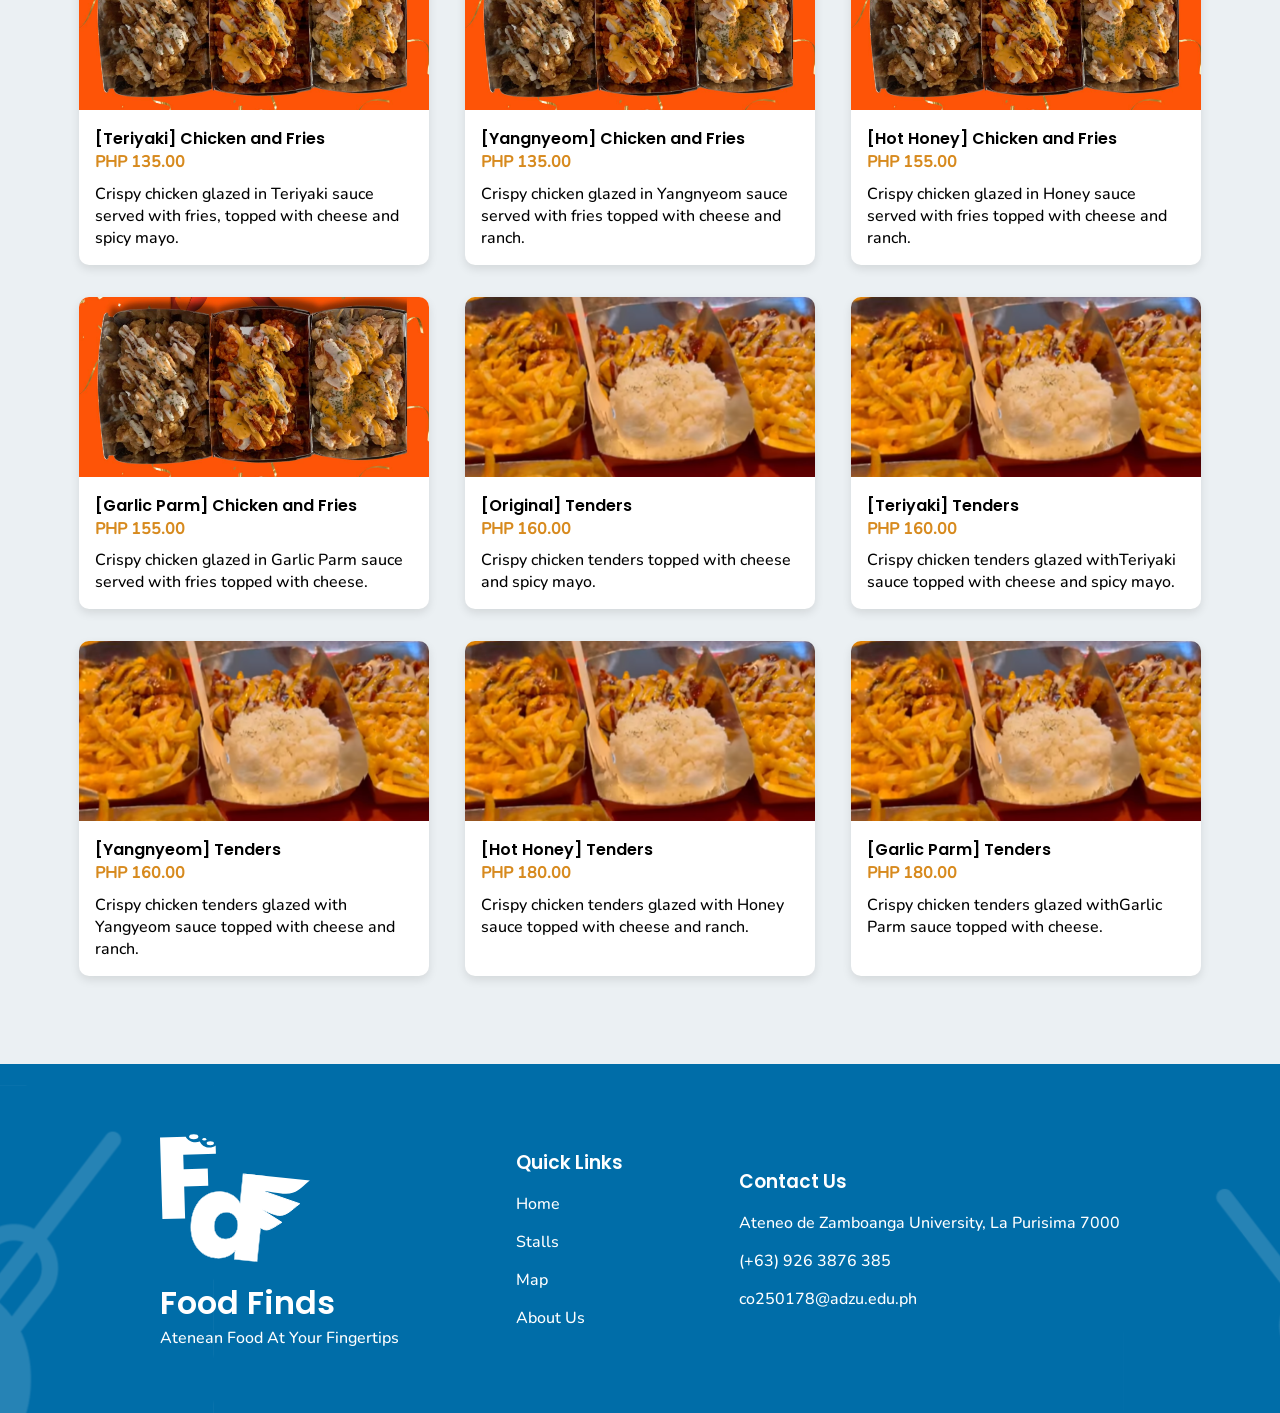
<file: stall_profiles/Easy Bite.html>
<!DOCTYPE html>
<html lang="en">

<head>
    <meta charset="UTF-8">
    <meta name="viewport" content="width=device-width, initial-scale=1.0">
    <link rel="icon" href="../images/favicon.svg"> 
    <link rel="stylesheet" href="stalls-profile.css">
    <title>EasyBite • Stall Profile</title>
</head>

<body>

    <nav>
        <ul class="sidebar">
            <li onclick="hideSidebar()">
                <a href="#">
                    <svg id="x-butt" xmlns="http://www.w3.org/2000/svg" height="26" viewBox="0 96 960 960" width="26">
                        <path d="M480 606 270 816l-42-42 210-210-210-210 42-42 210 210 210-210 42 42-210 210 210 210-42 42-210-210Z"/>
                    </svg>
                </a>
            </li>
            <li><a href="../homepage.html">Home</a></li>
            <li><a href="../stalls.html">Stalls</a></li>
            <li><a href="../map.html">Map</a></li>
            <li><a href="../aboutus.html">About Us</a></li>
        </ul>

        
        <div class="main-nav">
            <div><a  href="../homepage.html"><img class="nav-logo" src="../images/navLogo.svg"></a></div>
            
            <div class="nav-links">
                <ul>
                    <li class="hideOnMobile"><a href="../homepage.html">Home</a></li>
                    <li class="hideOnMobile"><a href="../stalls.html">Stalls</a></li>
                    <li class="hideOnMobile"><a href="../map.html">Map</a></li>
                    <li class="hideOnMobile"><a href="../aboutus.html" class="active">About Us</a></li>  
                
                 <li class="menu-icon" onclick="showSidebar()">
                <a href="#">
                    <svg xmlns="http://www.w3.org/2000/svg" height="26" viewBox="0 96 960 960" width="26">
                        <path d="M120 816v-60h720v60H120Zm0-210v-60h720v60H120Zm0-210v-60h720v60H120Z"/>
                    </svg>
                </a>
                </li> 
            </ul>
            </div>
            
        </div>
    </nav>

    <div class="stalls-banner">
        <div class="banner-inner">
            <a class="back" href="../stalls.html">>> Back</a>
            <h1 class="sauras">Saura's Hall Food Stalls</h1>
        </div>

        <div class="profile-full">
            <img src="../images/stalls/easybite.svg" class="stall-logo">
            <div class="profile-info">
                <p class="label">Stall Profile</p>
                <h2>EasyBite | 2nd Floor</h2>
                <p class="details">
                    Category: Chicken, Fries, Halal <br>
                    Operating Hours: 8am to 5pm <br>
                    Location: Ateneo de Zamboanga University, La Purisima Campus, Saura's Hall, 2nd Floor <br>
                </p>
                <a href="../map.html" id="cta-view-map">View Map <img src="../images/double-arrow.svg" class="arrow-icon" alt=""></a>
            </div>   
        </div>
    </div>

    <div class="menu-section">

        <h2 class="menu-title">Stall Menu</h2>

        <div class="menubox">

            <div class="menu-card">

                <div class="menu-image">
                    <img src="../images/food/easybite_img.jpg" alt="EasyBite">
                </div>
                
                <div class="menu-info">
                    <h4>[Original] Chicken Rice Bowl</h4>
                    <p class="price">PHP 99.00</p>
                    <p>Crispy chicken served with rice garnished with parsley.</p>
                </div>

            </div>

            <div class="menu-card">

                <div class="menu-image">
                    <img src="../images/food/easybite_img.jpg" alt="EasyBite">
                </div>
                
                <div class="menu-info">
                    <h4>[Teriyaki] Chicken Rice Bowl</h4>
                    <p class="price">PHP 99.00</p>
                    <p>Crispy chicken dipped in Teriyaki sauce served with rice garnished with parsley.</p>
                </div>

            </div>

            <div class="menu-card">

                <div class="menu-image">
                    <img src="../images/food/easybite_img.jpg" alt="EasyBite">
                </div>
                
                <div class="menu-info">
                    <h4>[Yangnyeom] Chicken Rice Bowl</h4>
                    <p class="price">PHP 99.00</p>
                    <p>Crispy chicken dipped in Yangyeom sauce served with rice garnished with parsley.</p>
                </div>

            </div>

            <div class="menu-card">

                <div class="menu-image">
                    <img src="../images/food/easybite_img.jpg" alt="EasyBite">
                </div>
                
                <div class="menu-info">
                    <h4>[Hot Honey] Chicken Rice Bowl</h4>
                    <p class="price">PHP 129.00</p>
                    <p>Crispy chicken  dipped in Honey sauce served with rice garnished with parsley</p>
                </div>

            </div>

            <div class="menu-card">

                <div class="menu-image">
                    <img src="../images/food/easybite_img.jpg" alt="EasyBite">
                </div>
                
                <div class="menu-info">
                    <h4>[Garlic Parm] Chicken Rice Bowl</h4>
                    <p class="price">PHP 129.00</p>
                    <p>Crispy chicken  dipped in Garlic Parm sauce served with rice garnished with parsley.</p>
                </div>

            </div>

            <div class="menu-card">

                <div class="menu-image">
                    <img src="../images/food/chicknfries.png" alt="EasyBite">
                </div>
                
                <div class="menu-info">
                    <h4>[Original] Chicken and Fries</h4>
                    <p class="price">PHP 135.00</p>
                    <p>Crispy chicken served with cheesy sauce garnished with parsley.</p>
                </div>

            </div>

            <div class="menu-card">

                <div class="menu-image">
                    <img src="../images/food/chicknfries.png" alt="EasyBite">
                </div>
                
                <div class="menu-info">
                    <h4>[Teriyaki] Chicken and Fries</h4>
                    <p class="price">PHP 135.00</p>
                    <p>Crispy chicken glazed in Teriyaki sauce served with fries, topped with cheese and spicy mayo.</p>
                </div>

            </div>

            <div class="menu-card">

                <div class="menu-image">
                    <img src="../images/food/chicknfries.png" alt="EasyBite">
                </div>
                
                <div class="menu-info">
                    <h4>[Yangnyeom] Chicken and Fries</h4>
                    <p class="price">PHP 135.00</p>
                    <p>Crispy chicken glazed in Yangnyeom sauce served with fries topped with cheese and ranch.</p>
                </div>

            </div>

            <div class="menu-card">

                <div class="menu-image">
                    <img src="../images/food/chicknfries.png" alt="EasyBite">
                </div>
                
                <div class="menu-info">
                    <h4>[Hot Honey] Chicken and Fries</h4>
                    <p class="price">PHP 155.00</p>
                    <p>Crispy chicken  glazed in Honey sauce served with fries topped with cheese and ranch.</p>
                </div>

            </div>

            <div class="menu-card">

                <div class="menu-image">
                    <img src="../images/food/chicknfries.png" alt="EasyBite">
                </div>
                
                <div class="menu-info">
                    <h4>[Garlic Parm] Chicken and Fries</h4>
                    <p class="price">PHP 155.00</p>
                    <p>Crispy chicken  glazed in Garlic Parm sauce served with fries topped with cheese.</p>
                </div>

            </div>

            <div class="menu-card">

                <div class="menu-image">
                    <img src="../images/food/easybite.png" alt="EasyBite">
                </div>
                
                <div class="menu-info">
                    <h4>[Original] Tenders</h4>
                    <p class="price">PHP 160.00</p>
                    <p>Crispy chicken  tenders topped with cheese and spicy mayo.</p>
                </div>

            </div>

            <div class="menu-card">

                <div class="menu-image">
                    <img src="../images/food/easybite.png" alt="EasyBite">
                </div>
                
                <div class="menu-info">
                    <h4>[Teriyaki] Tenders</h4>
                    <p class="price">PHP 160.00</p>
                    <p>Crispy chicken  tenders glazed withTeriyaki sauce topped with cheese and spicy mayo.</p>
                </div>

            </div>

            <div class="menu-card">

                <div class="menu-image">
                    <img src="../images/food/easybite.png" alt="EasyBite">
                </div>
                
                <div class="menu-info">
                    <h4>[Yangnyeom] Tenders</h4>
                    <p class="price">PHP 160.00</p>
                    <p>Crispy chicken tenders glazed with Yangyeom sauce topped with cheese and ranch.</p>
                </div>

            </div>

            <div class="menu-card">

                <div class="menu-image">
                    <img src="../images/food/easybite.png" alt="EasyBite">
                </div>
                
                <div class="menu-info">
                    <h4>[Hot Honey] Tenders</h4>
                    <p class="price">PHP 180.00</p>
                    <p>Crispy chicken  tenders glazed with Honey sauce topped with cheese and ranch.</p>
                </div>

            </div>

            <div class="menu-card">

                <div class="menu-image">
                    <img src="../images/food/easybite.png" alt="EasyBite">
                </div>
                
                <div class="menu-info">
                    <h4>[Garlic Parm] Tenders</h4>
                    <p class="price">PHP 180.00</p>
                    <p>Crispy chicken tenders glazed withGarlic Parm sauce topped with cheese.</p>
                </div>

            </div>

        </div>

    </div>

    <footer class="footer" id="footer">

        <div  class="footer-container">

            <div class="footer-brand">

                <img src="../images/SUBMARK.svg"  class="footer-submark">
                <h5>Food Finds</h5>
                <p>Atenean Food At Your Fingertips</p>

            </div>

            <div class="footer-links">

                <h3>Quick Links</h3>

                <ul>
                    <li><a href="../homepage.html">Home</a></li>
                    <li><a href="../stalls.html">Stalls</a></li>
                    <li><a href="../map.html">Map</a></li>
                    <li><a href="../aboutus.html">About Us</a></li>
                </ul>

            </div>

            <div class="footer-contacts">

                <h3>Contact Us</h3>

                <ul>
                    <li>Ateneo de Zamboanga University, La Purisima 7000</li>
                    <li>(+63) 926 3876 385</li>
                    <li>co250178@adzu.edu.ph</li>
                </ul>

            </div>

        </div>
        
    </footer>

    <script src="script.js"></script>

</body>

</html>
</file>
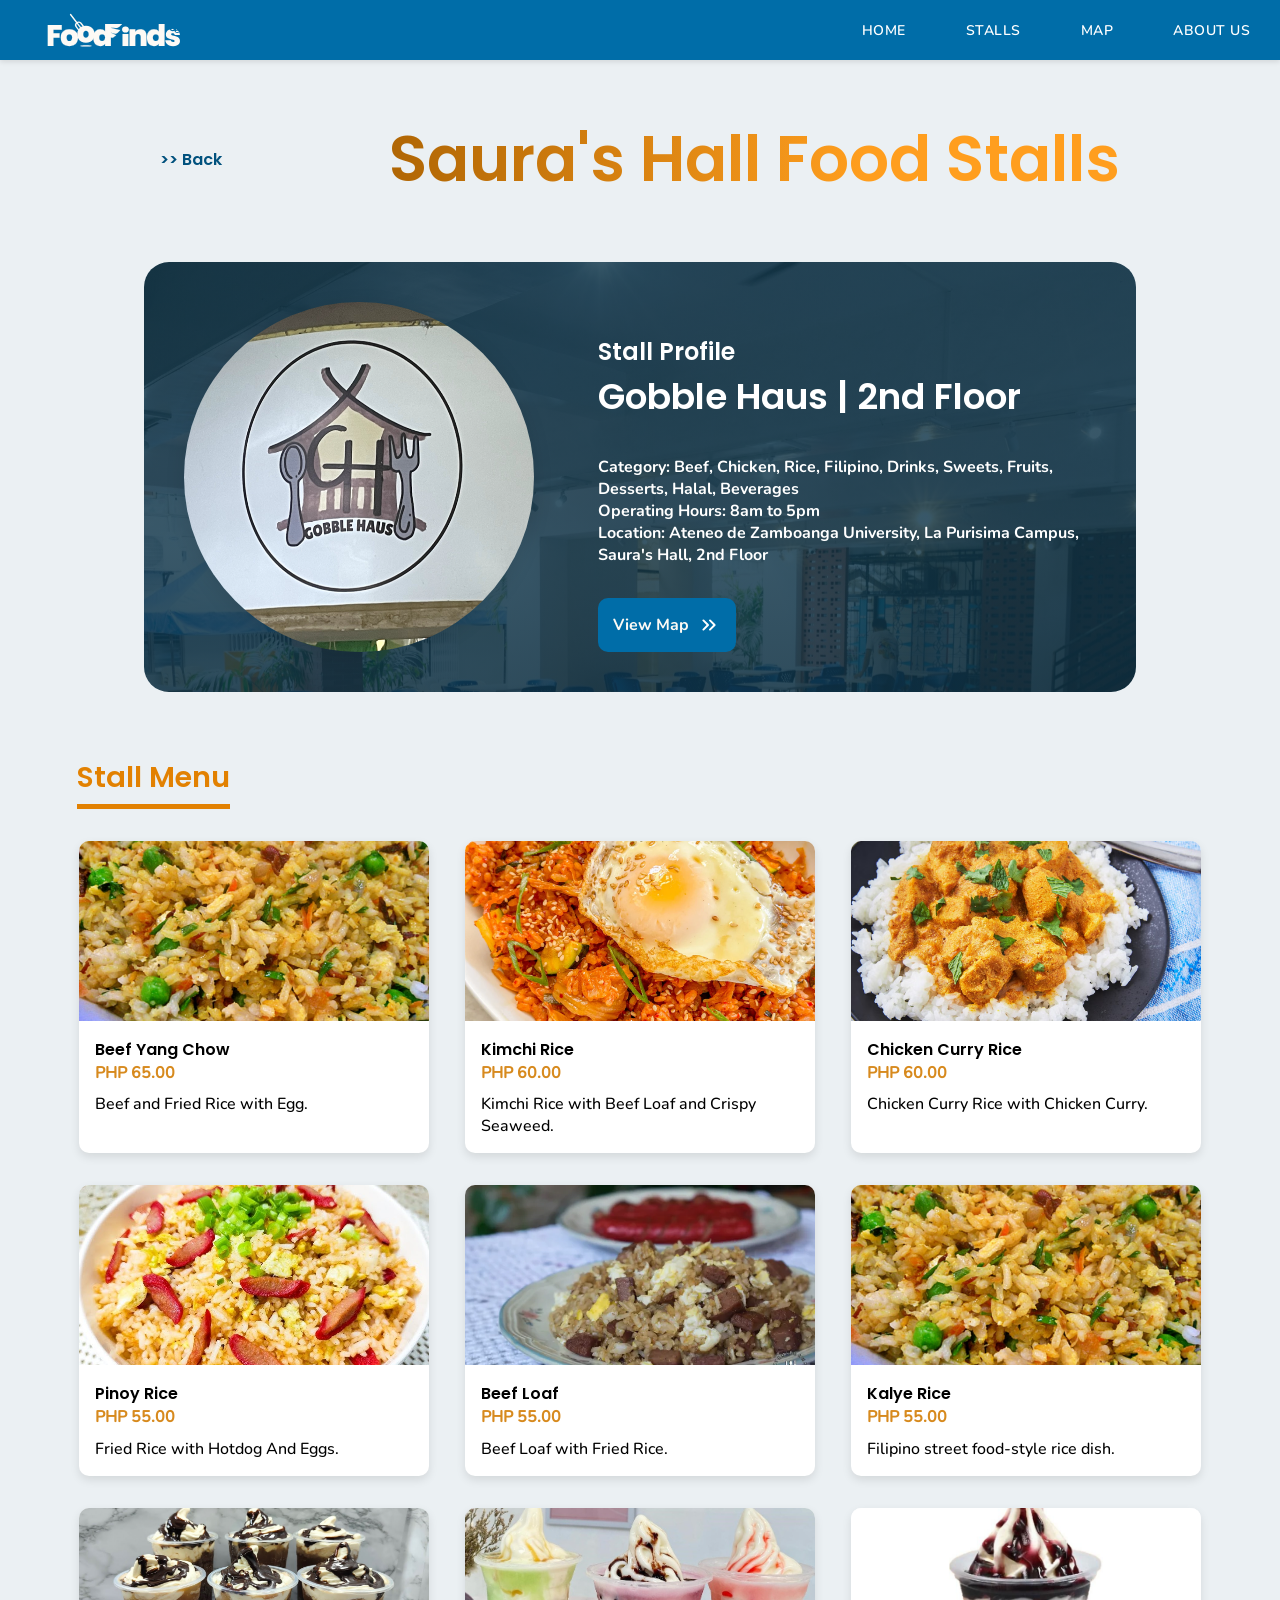
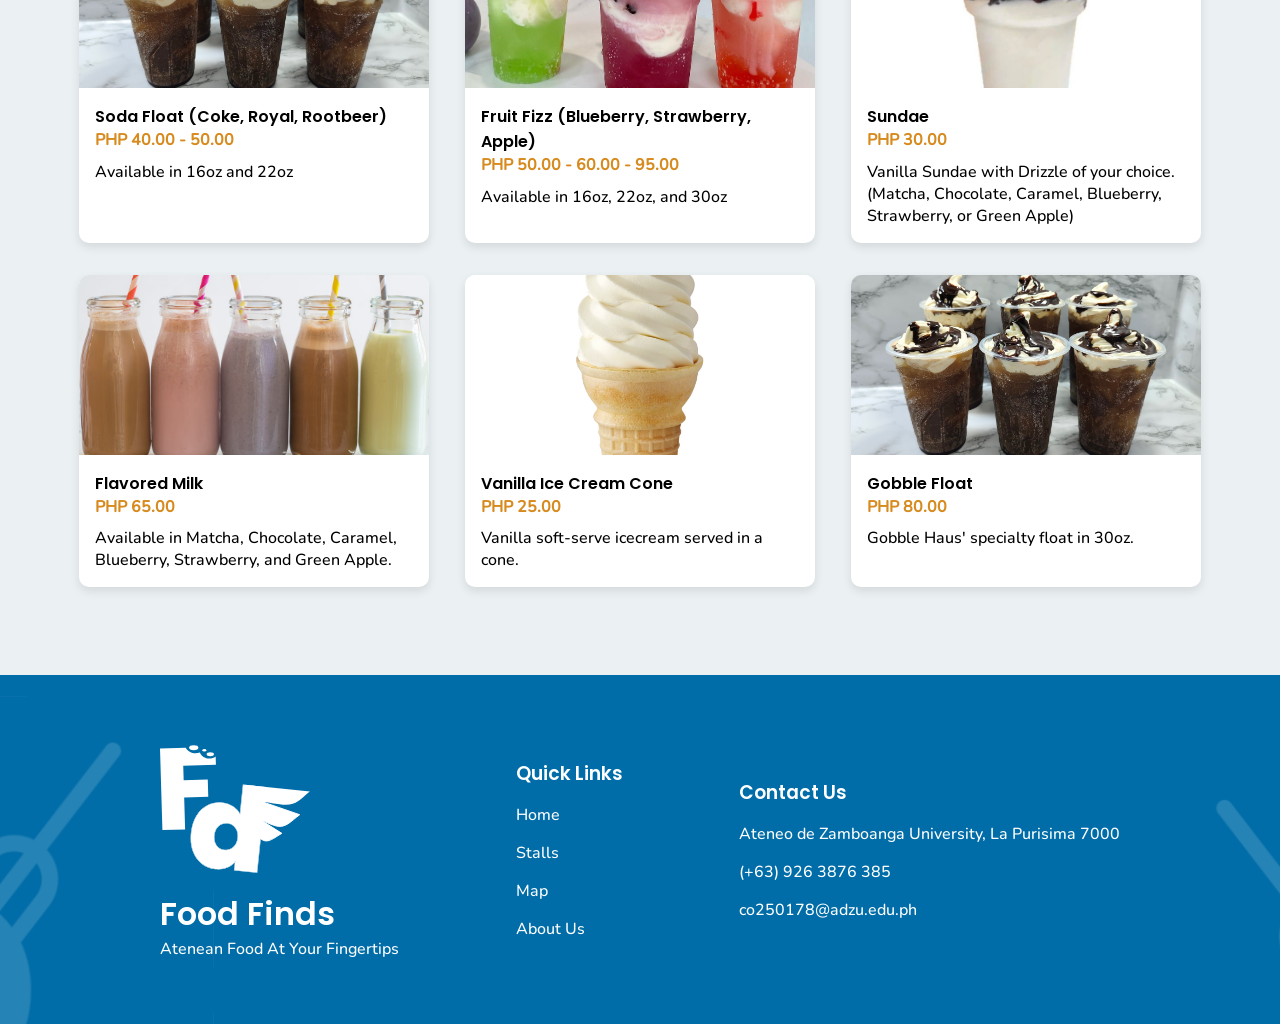
<file: stall_profiles/Gobble House.html>
<!DOCTYPE html>
<html lang="en">

<head>
    <meta charset="UTF-8">
    <meta name="viewport" content="width=device-width, initial-scale=1.0">
    <link rel="stylesheet" href="stalls-profile.css">
    <link rel="icon" href="../images/favicon.svg"> 
    <title>Gobble Haus • Stall Profile</title>
</head>

<body>

    <nav>
        <ul class="sidebar">
            <li onclick="hideSidebar()">
                <a href="#">
                    <svg id="x-butt" xmlns="http://www.w3.org/2000/svg" height="26" viewBox="0 96 960 960" width="26">
                        <path d="M480 606 270 816l-42-42 210-210-210-210 42-42 210 210 210-210 42 42-210 210 210 210-42 42-210-210Z"/>
                    </svg>
                </a>
            </li>
            <li><a href="../homepage.html">Home</a></li>
            <li><a href="../stalls.html">Stalls</a></li>
            <li><a href="../map.html">Map</a></li>
            <li><a href="../aboutus.html">About Us</a></li>
        </ul>

        
        <div class="main-nav">
            <div><a  href="../homepage.html"><img class="nav-logo" src="../images/navLogo.svg"></a></div>
            
            <div class="nav-links">
                <ul>
                    <li class="hideOnMobile"><a href="../homepage.html">Home</a></li>
                    <li class="hideOnMobile"><a href="../stalls.html">Stalls</a></li>
                    <li class="hideOnMobile"><a href="../map.html">Map</a></li>
                    <li class="hideOnMobile"><a href="../aboutus.html" class="active">About Us</a></li>  
                
                 <li class="menu-icon" onclick="showSidebar()">
                <a href="#">
                    <svg xmlns="http://www.w3.org/2000/svg" height="26" viewBox="0 96 960 960" width="26">
                        <path d="M120 816v-60h720v60H120Zm0-210v-60h720v60H120Zm0-210v-60h720v60H120Z"/>
                    </svg>
                </a>
                </li> 
            </ul>
            </div>
            
        </div>
    </nav>

    <div class="stalls-banner">
        <div class="banner-inner">
            <a class="back" href="../stalls.html">>> Back</a>
            <h1 class="sauras">Saura's Hall Food Stalls</h1>
        </div>

        <div class="profile-full">
            <img src="../images/stalls/gobblehaus.png" class="stall-logo">
            <div class="profile-info">
                <p class="label">Stall Profile</p>
                <h2>Gobble Haus | 2nd Floor</h2>
                <p class="details">
                    Category: Beef, Chicken, Rice, Filipino, Drinks, Sweets, Fruits, Desserts, Halal, Beverages <br>
                    Operating Hours: 8am to 5pm <br>
                    Location: Ateneo de Zamboanga University, La Purisima Campus, Saura's Hall, 2nd Floor <br>
                </p>
                <a href="../map.html" id="cta-view-map">View Map <img src="../images/double-arrow.svg" class="arrow-icon" alt=""></a>
            </div>   
        </div>
    </div>

    <div class="menu-section">

        <h2 class="menu-title">Stall Menu</h2>

        <div class="menubox">

            <div class="menu-card">

                <div class="menu-image">
                    <img src="../images/food/yangchow.jpg" alt="Gobble Haus">
                </div>
                
                <div class="menu-info">
                    <h4>Beef Yang Chow</h4>
                    <p class="price">PHP 65.00</p>
                    <p>Beef and Fried Rice with Egg.</p>
                </div>

            </div>

            <div class="menu-card">

                <div class="menu-image">
                    <img src="../images/food/kimchi.webp" alt="Gobble Haus">
                </div>
                
                <div class="menu-info">
                    <h4>Kimchi Rice</h4>
                    <p class="price">PHP 60.00</p>
                    <p>Kimchi Rice with Beef Loaf and Crispy Seaweed.</p>
                </div>

            </div>

            <div class="menu-card">

                <div class="menu-image">
                    <img src="../images/food/chickencurry.avif" alt="Gobble Haus">
                </div>
                
                <div class="menu-info">
                    <h4>Chicken Curry Rice</h4>
                    <p class="price">PHP 60.00</p>
                    <p>Chicken Curry Rice with Chicken Curry.</p>
                </div>

            </div>

            <div class="menu-card">

                <div class="menu-image">
                    <img src="../images/food/pinoyrice.jpg" alt="Gobble Haus">
                </div>
                
                <div class="menu-info">
                    <h4>Pinoy Rice</h4>
                    <p class="price">PHP 55.00</p>
                    <p>Fried Rice with Hotdog And Eggs.</p>
                </div>

            </div>

            <div class="menu-card">

                <div class="menu-image">
                    <img src="../images/food/beefloaf.webp" alt="Gobble Haus">
                </div>
                
                <div class="menu-info">
                    <h4>Beef Loaf</h4>
                    <p class="price">PHP 55.00</p>
                    <p>Beef Loaf with Fried Rice.</p>
                </div>

            </div>

            <div class="menu-card">

                <div class="menu-image">
                    <img src="../images/food/yangchow.jpg" alt="Gobble Haus">
                </div>
                
                <div class="menu-info">
                    <h4>Kalye Rice</h4>
                    <p class="price">PHP 55.00</p>
                    <p>Filipino street food-style rice dish.</p>
                </div>

            </div>

            <div class="menu-card">

                <div class="menu-image">
                    <img src="../images/food/sodafloat.jpg" alt="Gobble Haus">
                </div>
                
                <div class="menu-info">
                    <h4>Soda Float (Coke, Royal, Rootbeer)</h4>
                    <p class="price">PHP 40.00 - 50.00</p>
                    <p>Available in 16oz and 22oz</p>
                </div>

            </div>

            <div class="menu-card">

                <div class="menu-image">
                    <img src="../images/food/fizz.png" alt="Gobble Haus">
                </div>
                
                <div class="menu-info">
                    <h4>Fruit Fizz (Blueberry, Strawberry, Apple)</h4>
                    <p class="price">PHP 50.00 - 60.00 - 95.00</p>
                    <p>Available in 16oz, 22oz, and 30oz</p>
                </div>

            </div>

            <div class="menu-card">

                <div class="menu-image">
                    <img src="../images/food/sundae.jpg" alt="Gobble Haus">
                </div>
                
                <div class="menu-info">
                    <h4>Sundae</h4>
                    <p class="price">PHP 30.00</p>
                    <p>Vanilla Sundae with Drizzle of your choice. (Matcha, Chocolate, Caramel, Blueberry, Strawberry, or Green Apple)</p>
                </div>

            </div>

            <div class="menu-card">

                <div class="menu-image">
                    <img src="../images/food/milk.avif" alt="Gobble Haus">
                </div>
                
                <div class="menu-info">
                    <h4>Flavored Milk</h4>
                    <p class="price">PHP 65.00</p>
                    <p>Available in Matcha, Chocolate, Caramel, Blueberry, Strawberry, and Green Apple.</p>
                </div>

            </div>

            <div class="menu-card">

                <div class="menu-image">
                    <img src="../images/food/icecream.avif" alt="Gobble Haus">
                </div>
                
                <div class="menu-info">
                    <h4>Vanilla Ice Cream Cone</h4>
                    <p class="price">PHP 25.00</p>
                    <p>Vanilla soft-serve icecream served in a cone.</p>
                </div>

            </div>

            <div class="menu-card">

                <div class="menu-image">
                    <img src="../images/food/sodafloat.jpg" alt="Gobble Haus">
                </div>
                
                <div class="menu-info">
                    <h4>Gobble Float</h4>
                    <p class="price">PHP 80.00</p>
                    <p>Gobble Haus' specialty float in 30oz.</p>
                </div>

            </div>

        </div>

    </div>

    <footer class="footer" id="footer">

        <div  class="footer-container">

            <div class="footer-brand">

                <img src="../images/SUBMARK.svg"  class="footer-submark">
                <h5>Food Finds</h5>
                <p>Atenean Food At Your Fingertips</p>

            </div>

            <div class="footer-links">

                <h3>Quick Links</h3>

                <ul>
                    <li><a href="../homepage.html">Home</a></li>
                    <li><a href="../stalls.html">Stalls</a></li>
                    <li><a href="../map.html">Map</a></li>
                    <li><a href="../aboutus.html">About Us</a></li>
                </ul>

            </div>

            <div class="footer-contacts">

                <h3>Contact Us</h3>

                <ul>
                    <li>Ateneo de Zamboanga University, La Purisima 7000</li>
                    <li>(+63) 926 3876 385</li>
                    <li>co250178@adzu.edu.ph</li>
                </ul>

            </div>

        </div>
        
    </footer>

    <script src="script.js"></script>

</body>

</html>
</file>
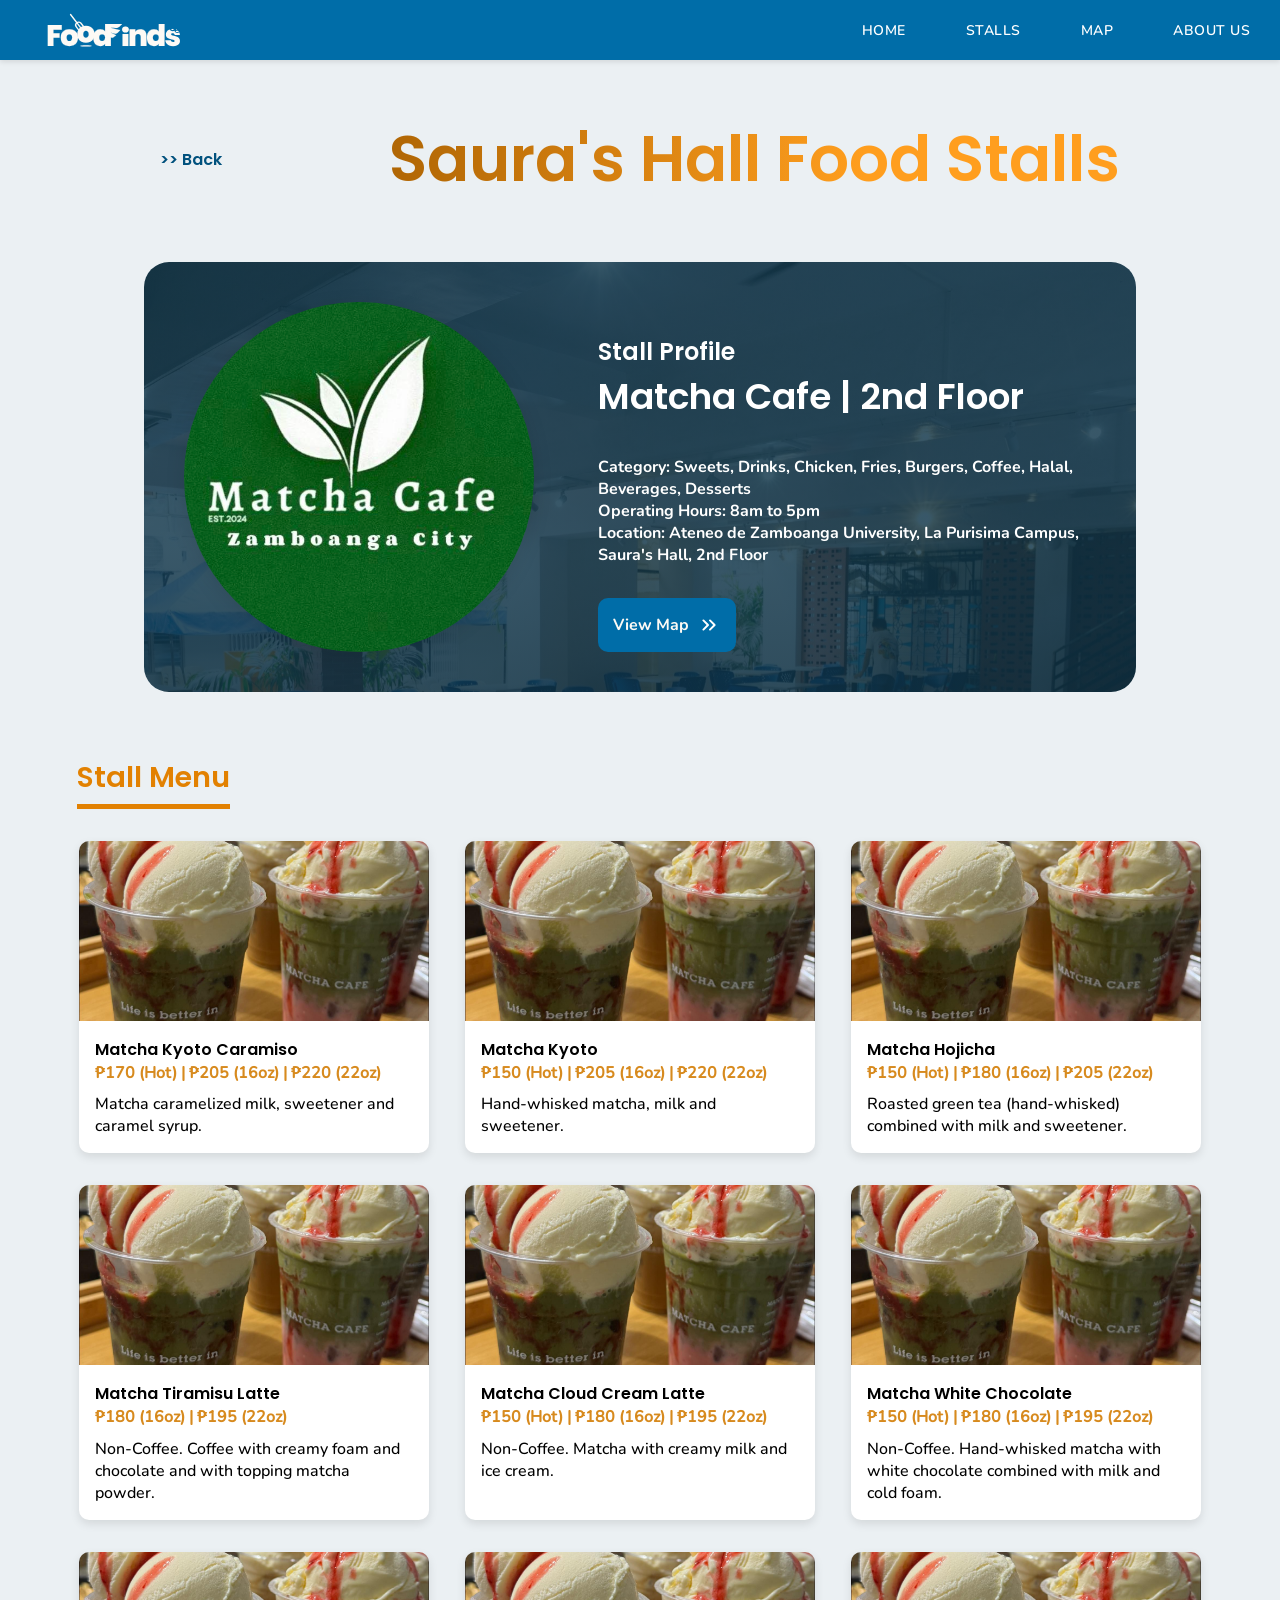
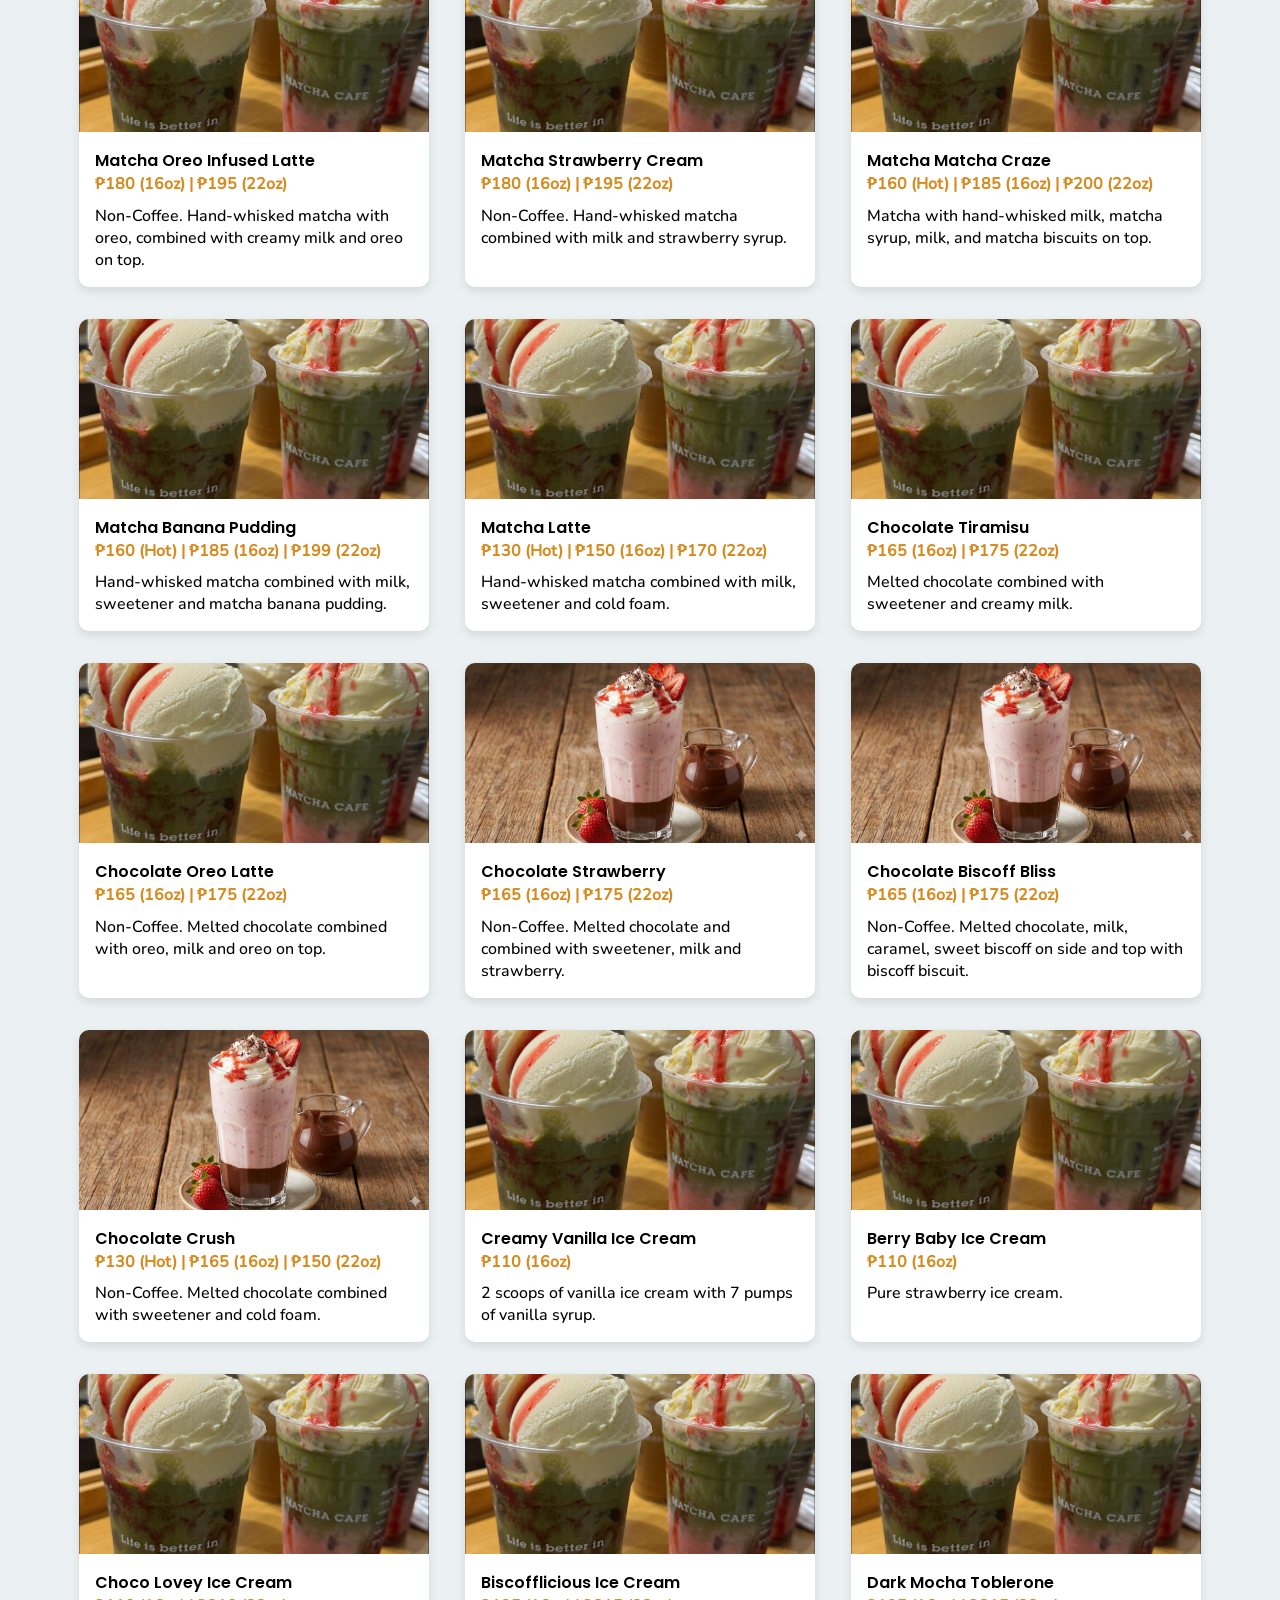
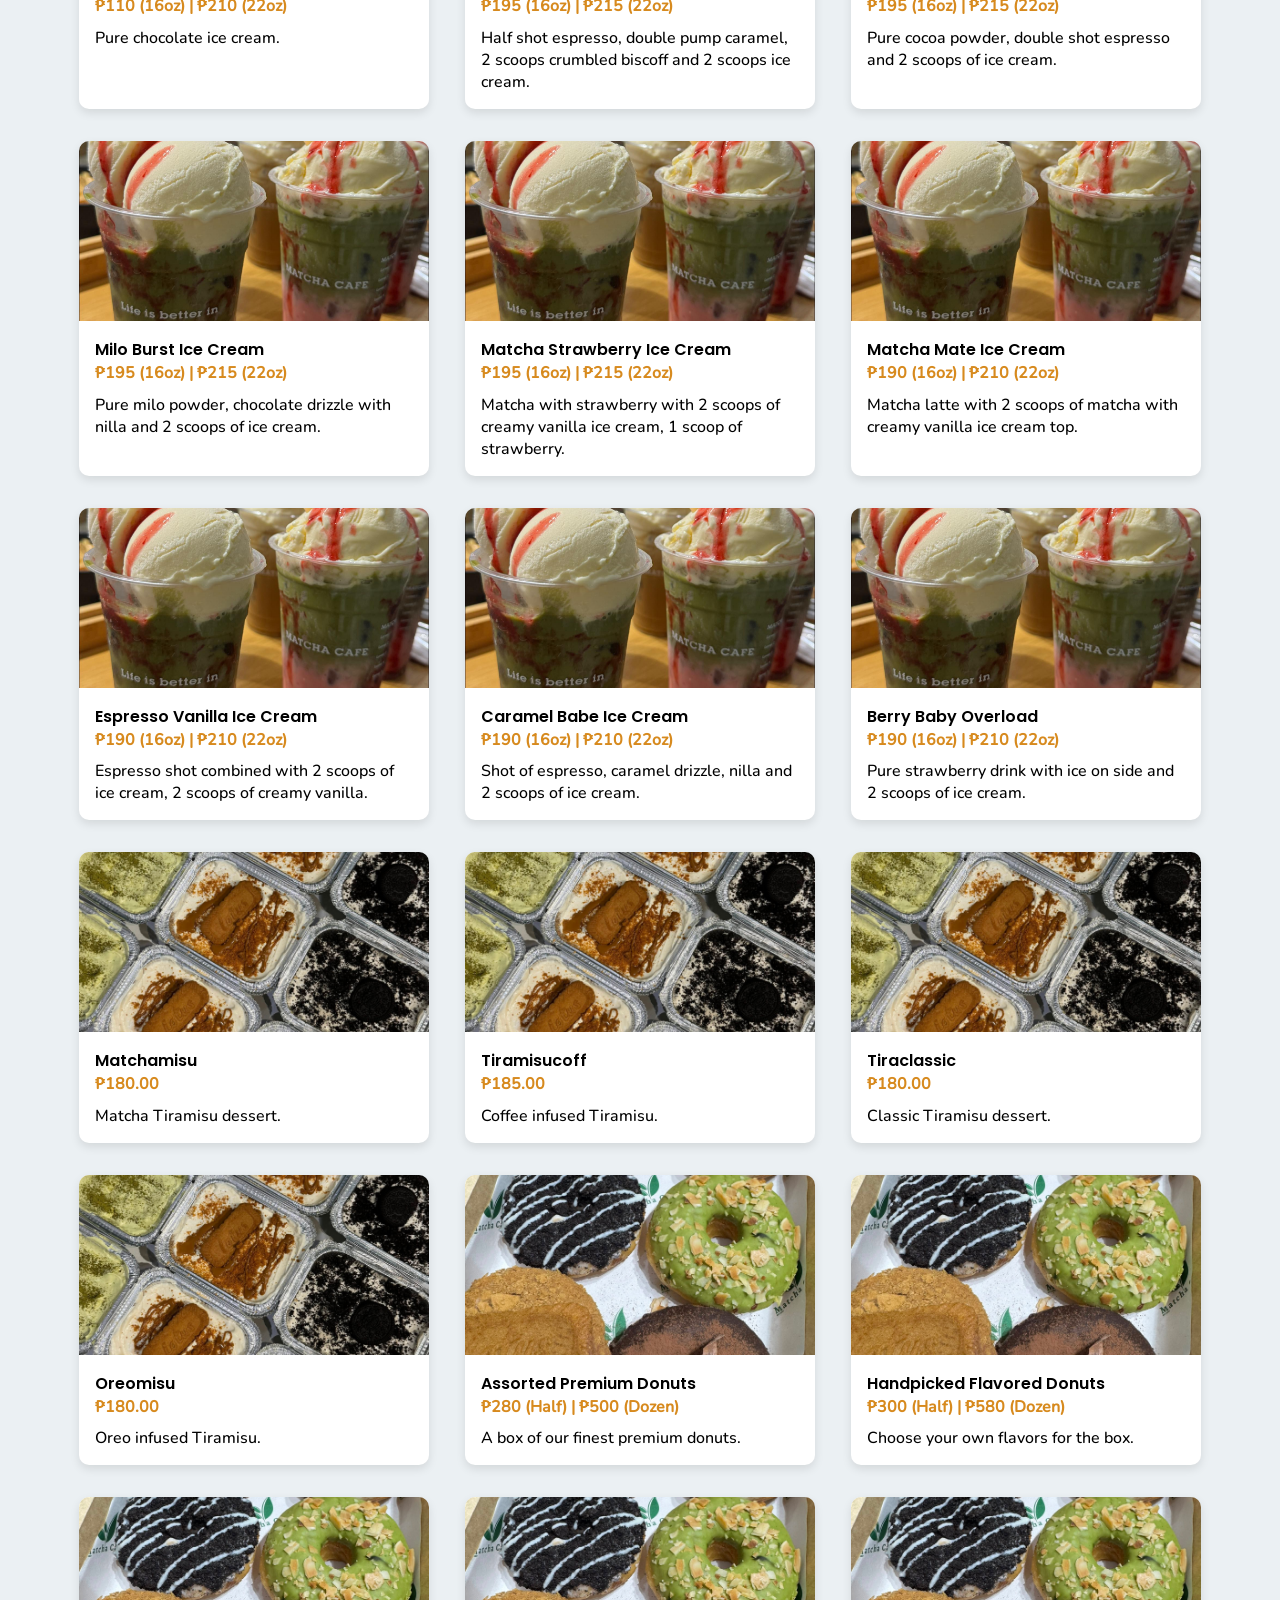
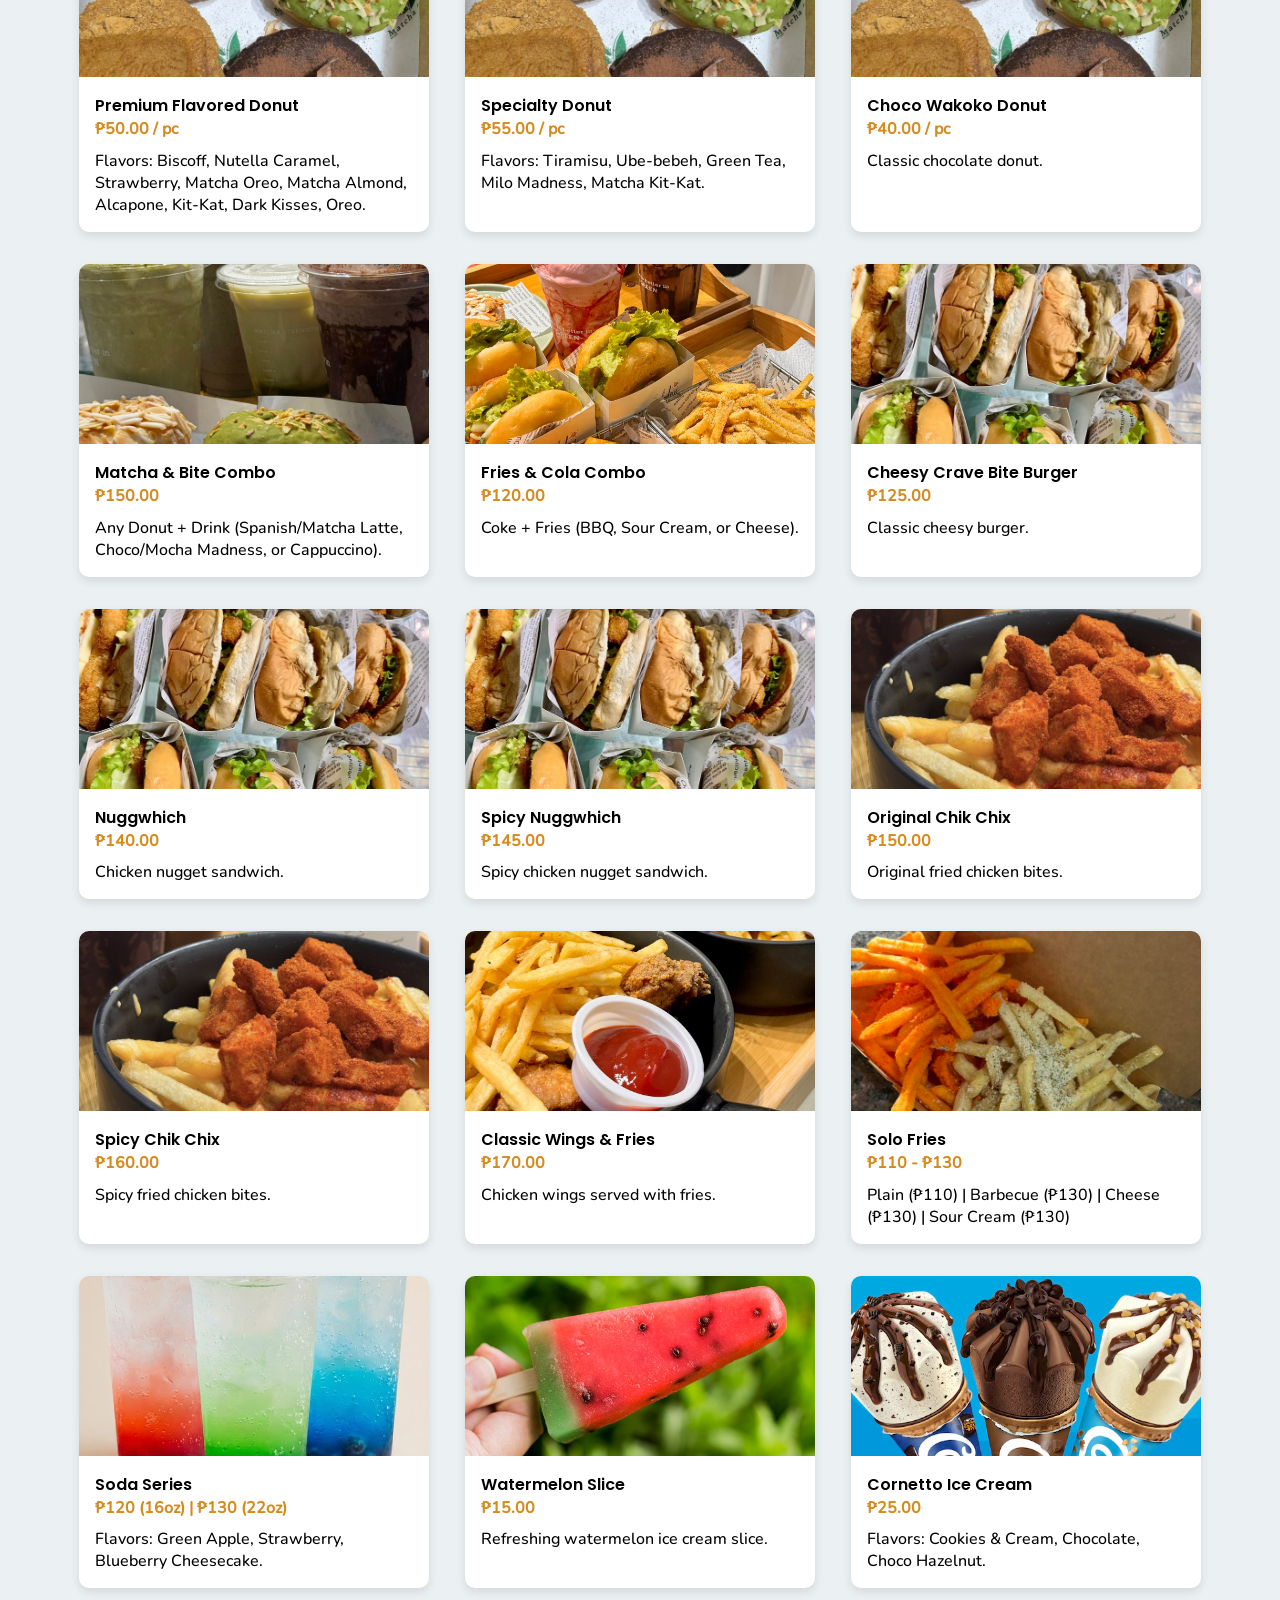
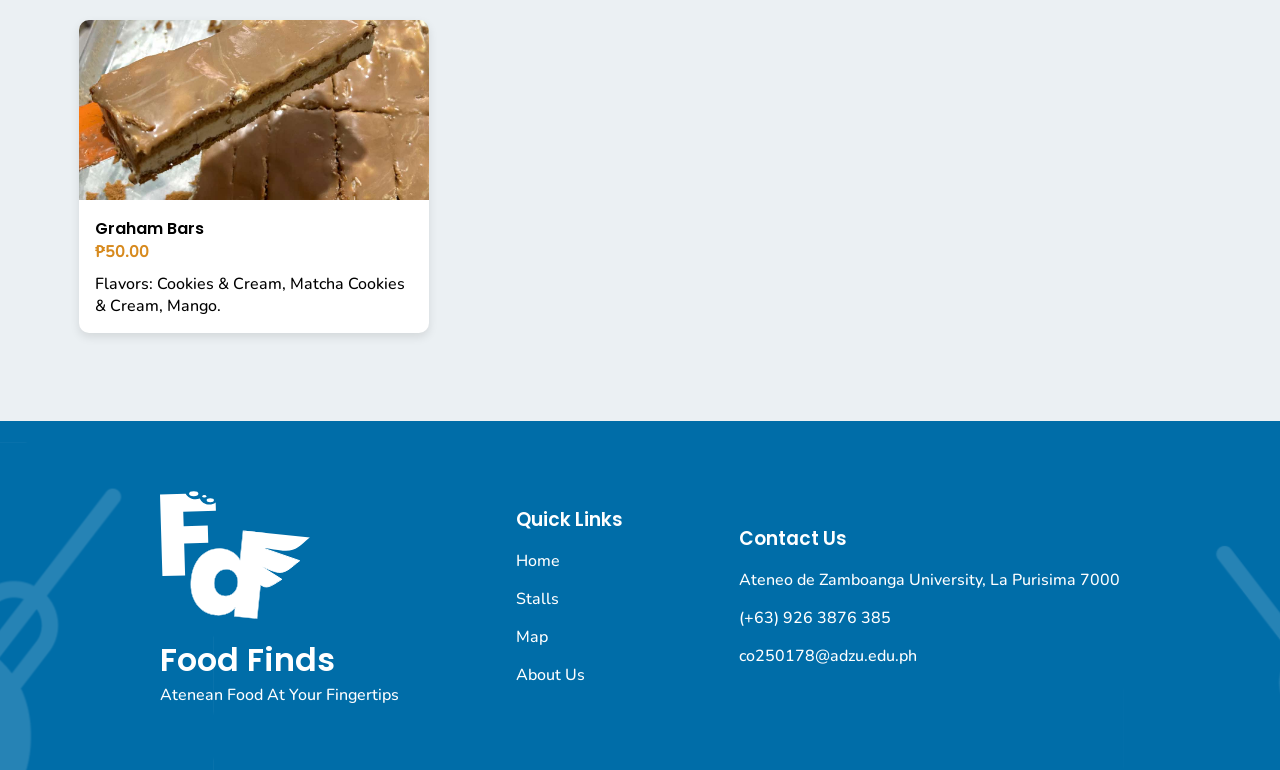
<file: stall_profiles/Matcha Cafe.html>
<!DOCTYPE html>
<html lang="en">

<head>
    <meta charset="UTF-8">
    <meta name="viewport" content="width=device-width, initial-scale=1.0">
    <link rel="stylesheet" href="stalls-profile.css">
    <link rel="icon" href="../images/favicon.svg"> 
    <title>Matcha Cafe • Stall Profile</title>
</head>

<body>

    <nav>
        <ul class="sidebar">
            <li onclick="hideSidebar()">
                <a href="#">
                    <svg id="x-butt" xmlns="http://www.w3.org/2000/svg" height="26" viewBox="0 96 960 960" width="26">
                        <path d="M480 606 270 816l-42-42 210-210-210-210 42-42 210 210 210-210 42 42-210 210 210 210-42 42-210-210Z"/>
                    </svg>
                </a>
            </li>
            <li><a href="../homepage.html">Home</a></li>
            <li><a href="../stalls.html">Stalls</a></li>
            <li><a href="../map.html">Map</a></li>
            <li><a href="../aboutus.html">About Us</a></li>
        </ul>

        
        <div class="main-nav">
            <div><a  href="../homepage.html"><img class="nav-logo" src="../images/navLogo.svg"></a></div>
            
            <div class="nav-links">
                <ul>
                    <li class="hideOnMobile"><a href="../homepage.html">Home</a></li>
                    <li class="hideOnMobile"><a href="../stalls.html">Stalls</a></li>
                    <li class="hideOnMobile"><a href="../map.html">Map</a></li>
                    <li class="hideOnMobile"><a href="../aboutus.html" class="active">About Us</a></li>  
                
                 <li class="menu-icon" onclick="showSidebar()">
                <a href="#">
                    <svg xmlns="http://www.w3.org/2000/svg" height="26" viewBox="0 96 960 960" width="26">
                        <path d="M120 816v-60h720v60H120Zm0-210v-60h720v60H120Zm0-210v-60h720v60H120Z"/>
                    </svg>
                </a>
                </li> 
            </ul>
            </div>
            
        </div>
    </nav>


    <div class="stalls-banner">
        <div class="banner-inner">
            <a class="back" href="../stalls.html">>> Back</a>
            <h1 class="sauras">Saura's Hall Food Stalls</h1>
        </div>

        <div class="profile-full">
            <img src="../images/stalls/matcha_cafe_front_image.jpg" class="stall-logo" onerror="this.src='../images/stalls/default.svg'">
            <div class="profile-info">
                <p class="label">Stall Profile</p>
                <h2>Matcha Cafe | 2nd Floor</h2>
                <p class="details">
                    Category: Sweets, Drinks, Chicken, Fries, Burgers, Coffee, Halal, Beverages, Desserts <br>
                    Operating Hours: 8am to 5pm <br>
                    Location: Ateneo de Zamboanga University, La Purisima Campus, Saura's Hall, 2nd Floor <br>
                </p>
                <a href="../map.html" id="cta-view-map">View Map <img src="../images/double-arrow.svg" class="arrow-icon" alt=""></a>
            </div>   
        </div>
    </div>

    <div class="menu-section">

        <h2 class="menu-title">Stall Menu</h2>

        <div class="menubox">

            <div class="menu-card">
                <div class="menu-image">
                    <img src="../images/food/matchacafe_img.jpg" alt="Matcha Kyoto Caramiso">
                </div>
                <div class="menu-info">
                    <h4>Matcha Kyoto Caramiso</h4>
                    <p class="price">₱170 (Hot) | ₱205 (16oz) | ₱220 (22oz)</p>
                    <p>Matcha caramelized milk, sweetener and caramel syrup.</p>
                </div>
            </div>

            <div class="menu-card">
                <div class="menu-image">
                    <img src="../images/food/matchacafe_img.jpg" alt="Matcha Kyoto">
                </div>
                <div class="menu-info">
                    <h4>Matcha Kyoto</h4>
                    <p class="price">₱150 (Hot) | ₱205 (16oz) | ₱220 (22oz)</p>
                    <p>Hand-whisked matcha, milk and sweetener.</p>
                </div>
            </div>

            <div class="menu-card">
                <div class="menu-image">
                    <img src="../images/food/matchacafe_img.jpg" alt="Matcha Hojicha">
                </div>
                <div class="menu-info">
                    <h4>Matcha Hojicha</h4>
                    <p class="price">₱150 (Hot) | ₱180 (16oz) | ₱205 (22oz)</p>
                    <p>Roasted green tea (hand-whisked) combined with milk and sweetener.</p>
                </div>
            </div>

            <div class="menu-card">
                <div class="menu-image">
                    <img src="../images/food/matchacafe_img.jpg" alt="Matcha Tiramisu Latte">
                </div>
                <div class="menu-info">
                    <h4>Matcha Tiramisu Latte</h4>
                    <p class="price">₱180 (16oz) | ₱195 (22oz)</p>
                    <p>Non-Coffee. Coffee with creamy foam and chocolate and with topping matcha powder.</p>
                </div>
            </div>

            <div class="menu-card">
                <div class="menu-image">
                    <img src="../images/food/matchacafe_img.jpg" alt="Matcha Cloud Cream Latte">
                </div>
                <div class="menu-info">
                    <h4>Matcha Cloud Cream Latte</h4>
                    <p class="price">₱150 (Hot) | ₱180 (16oz) | ₱195 (22oz)</p>
                    <p>Non-Coffee. Matcha with creamy milk and ice cream.</p>
                </div>
            </div>

            <div class="menu-card">
                <div class="menu-image">
                    <img src="../images/food/matchacafe_img.jpg" alt="Matcha White Chocolate">
                </div>
                <div class="menu-info">
                    <h4>Matcha White Chocolate</h4>
                    <p class="price">₱150 (Hot) | ₱180 (16oz) | ₱195 (22oz)</p>
                    <p>Non-Coffee. Hand-whisked matcha with white chocolate combined with milk and cold foam.</p>
                </div>
            </div>

            <div class="menu-card">
                <div class="menu-image">
                    <img src="../images/food/matchacafe_img.jpg" alt="Matcha Oreo Infused Latte">
                </div>
                <div class="menu-info">
                    <h4>Matcha Oreo Infused Latte</h4>
                    <p class="price">₱180 (16oz) | ₱195 (22oz)</p>
                    <p>Non-Coffee. Hand-whisked matcha with oreo, combined with creamy milk and oreo on top.</p>
                </div>
            </div>

             <div class="menu-card">
                <div class="menu-image">
                    <img src="../images/food/matchacafe_img.jpg" alt="Matcha Strawberry Cream">
                </div>
                <div class="menu-info">
                    <h4>Matcha Strawberry Cream</h4>
                    <p class="price">₱180 (16oz) | ₱195 (22oz)</p>
                    <p>Non-Coffee. Hand-whisked matcha combined with milk and strawberry syrup.</p>
                </div>
            </div>

            <div class="menu-card">
                <div class="menu-image">
                    <img src="../images/food/matchacafe_img.jpg" alt="Matcha Matcha Craze">
                </div>
                <div class="menu-info">
                    <h4>Matcha Matcha Craze</h4>
                    <p class="price">₱160 (Hot) | ₱185 (16oz) | ₱200 (22oz)</p>
                    <p>Matcha with hand-whisked milk, matcha syrup, milk, and matcha biscuits on top.</p>
                </div>
            </div>

            <div class="menu-card">
                <div class="menu-image">
                    <img src="../images/food/matchacafe_img.jpg" alt="Matcha Banana Pudding">
                </div>
                <div class="menu-info">
                    <h4>Matcha Banana Pudding</h4>
                    <p class="price">₱160 (Hot) | ₱185 (16oz) | ₱199 (22oz)</p>
                    <p>Hand-whisked matcha combined with milk, sweetener and matcha banana pudding.</p>
                </div>
            </div>

            <div class="menu-card">
                <div class="menu-image">
                    <img src="../images/food/matchacafe_img.jpg" alt="Matcha Latte">
                </div>
                <div class="menu-info">
                    <h4>Matcha Latte</h4>
                    <p class="price">₱130 (Hot) | ₱150 (16oz) | ₱170 (22oz)</p>
                    <p>Hand-whisked matcha combined with milk, sweetener and cold foam.</p>
                </div>
            </div>

            <div class="menu-card">
                <div class="menu-image">
                    <img src="../images/food/matchacafe_img.jpg" alt="Chocolate Tiramisu">
                </div>
                <div class="menu-info">
                    <h4>Chocolate Tiramisu</h4>
                    <p class="price">₱165 (16oz) | ₱175 (22oz)</p>
                    <p>Melted chocolate combined with sweetener and creamy milk.</p>
                </div>
            </div>

            <div class="menu-card">
                <div class="menu-image">
                    <img src="../images/food/matchacafe_img.jpg" alt="Chocolate Oreo Latte">
                </div>
                <div class="menu-info">
                    <h4>Chocolate Oreo Latte</h4>
                    <p class="price">₱165 (16oz) | ₱175 (22oz)</p>
                    <p>Non-Coffee. Melted chocolate combined with oreo, milk and oreo on top.</p>
                </div>
            </div>

            <div class="menu-card">
                <div class="menu-image">
                    <img src="../images/food/Matchacafe_chocoStraw.jpg" alt="Chocolate Strawberry">
                </div>
                <div class="menu-info">
                    <h4>Chocolate Strawberry</h4>
                    <p class="price">₱165 (16oz) | ₱175 (22oz)</p>
                    <p>Non-Coffee. Melted chocolate and combined with sweetener, milk and strawberry.</p>
                </div>
            </div>

            <div class="menu-card">
                <div class="menu-image">
                    <img src="../images/food/Matchacafe_chocoStraw.jpg" alt="Chocolate Biscoff Bliss">
                </div>
                <div class="menu-info">
                    <h4>Chocolate Biscoff Bliss</h4>
                    <p class="price">₱165 (16oz) | ₱175 (22oz)</p>
                    <p>Non-Coffee. Melted chocolate, milk, caramel, sweet biscoff on side and top with biscoff biscuit.</p>
                </div>
            </div>

            <div class="menu-card">
                <div class="menu-image">
                    <img src="../images/food/Matchacafe_chocoStraw.jpg" alt="Chocolate Crush">
                </div>
                <div class="menu-info">
                    <h4>Chocolate Crush</h4>
                    <p class="price">₱130 (Hot) | ₱165 (16oz) | ₱150 (22oz)</p>
                    <p>Non-Coffee. Melted chocolate combined with sweetener and cold foam.</p>
                </div>
            </div>

            <div class="menu-card">
                <div class="menu-image">
                    <img src="../images/food/matchacafe_img.jpg" alt="Creamy Vanilla Ice Cream">
                </div>
                <div class="menu-info">
                    <h4>Creamy Vanilla Ice Cream</h4>
                    <p class="price">₱110 (16oz)</p>
                    <p>2 scoops of vanilla ice cream with 7 pumps of vanilla syrup.</p>
                </div>
            </div>

            <div class="menu-card">
                <div class="menu-image">
                    <img src="../images/food/matchacafe_img.jpg" alt="Berry Baby Ice Cream">
                </div>
                <div class="menu-info">
                    <h4>Berry Baby Ice Cream</h4>
                    <p class="price">₱110 (16oz)</p>
                    <p>Pure strawberry ice cream.</p>
                </div>
            </div>

            <div class="menu-card">
                <div class="menu-image">
                    <img src="../images/food/matchacafe_img.jpg" alt="Choco Lovey Ice Cream">
                </div>
                <div class="menu-info">
                    <h4>Choco Lovey Ice Cream</h4>
                    <p class="price">₱110 (16oz) | ₱210 (22oz)</p>
                    <p>Pure chocolate ice cream.</p>
                </div>
            </div>

            <div class="menu-card">
                <div class="menu-image">
                    <img src="../images/food/matchacafe_img.jpg" alt="Biscofflicious Ice Cream">
                </div>
                <div class="menu-info">
                    <h4>Biscofflicious Ice Cream</h4>
                    <p class="price">₱195 (16oz) | ₱215 (22oz)</p>
                    <p>Half shot espresso, double pump caramel, 2 scoops crumbled biscoff and 2 scoops ice cream.</p>
                </div>
            </div>

            <div class="menu-card">
                <div class="menu-image">
                    <img src="../images/food/matchacafe_img.jpg" alt="Dark Mocha Toblerone">
                </div>
                <div class="menu-info">
                    <h4>Dark Mocha Toblerone</h4>
                    <p class="price">₱195 (16oz) | ₱215 (22oz)</p>
                    <p>Pure cocoa powder, double shot espresso and 2 scoops of ice cream.</p>
                </div>
            </div>

            <div class="menu-card">
                <div class="menu-image">
                    <img src="../images/food/matchacafe_img.jpg" alt="Milo Burst Ice Cream">
                </div>
                <div class="menu-info">
                    <h4>Milo Burst Ice Cream</h4>
                    <p class="price">₱195 (16oz) | ₱215 (22oz)</p>
                    <p>Pure milo powder, chocolate drizzle with nilla and 2 scoops of ice cream.</p>
                </div>
            </div>

            <div class="menu-card">
                <div class="menu-image">
                    <img src="../images/food/matchacafe_img.jpg" alt="Matcha Strawberry Ice Cream">
                </div>
                <div class="menu-info">
                    <h4>Matcha Strawberry Ice Cream</h4>
                    <p class="price">₱195 (16oz) | ₱215 (22oz)</p>
                    <p>Matcha with strawberry with 2 scoops of creamy vanilla ice cream, 1 scoop of strawberry.</p>
                </div>
            </div>

            <div class="menu-card">
                <div class="menu-image">
                    <img src="../images/food/matchacafe_img.jpg" alt="Matcha Mate Ice Cream">
                </div>
                <div class="menu-info">
                    <h4>Matcha Mate Ice Cream</h4>
                    <p class="price">₱190 (16oz) | ₱210 (22oz)</p>
                    <p>Matcha latte with 2 scoops of matcha with creamy vanilla ice cream top.</p>
                </div>
            </div>

            <div class="menu-card">
                <div class="menu-image">
                    <img src="../images/food/matchacafe_img.jpg" alt="Espresso Vanilla Ice Cream">
                </div>
                <div class="menu-info">
                    <h4>Espresso Vanilla Ice Cream</h4>
                    <p class="price">₱190 (16oz) | ₱210 (22oz)</p>
                    <p>Espresso shot combined with 2 scoops of ice cream, 2 scoops of creamy vanilla.</p>
                </div>
            </div>

             <div class="menu-card">
                <div class="menu-image">
                    <img src="../images/food/matchacafe_img.jpg" alt="Caramel Babe Ice Cream">
                </div>
                <div class="menu-info">
                    <h4>Caramel Babe Ice Cream</h4>
                    <p class="price">₱190 (16oz) | ₱210 (22oz)</p>
                    <p>Shot of espresso, caramel drizzle, nilla and 2 scoops of ice cream.</p>
                </div>
            </div>
            
            <div class="menu-card">
                <div class="menu-image">
                    <img src="../images/food/matchacafe_img.jpg" alt="Berry Baby Overload">
                </div>
                <div class="menu-info">
                    <h4>Berry Baby Overload</h4>
                    <p class="price">₱190 (16oz) | ₱210 (22oz)</p>
                    <p>Pure strawberry drink with ice on side and 2 scoops of ice cream.</p>
                </div>
            </div>

            <div class="menu-card">
                <div class="menu-image">
                    <img src="../images/food/matchacafe_tiramisu.jpg" alt="Matchamisu">
                </div>
                <div class="menu-info">
                    <h4>Matchamisu</h4>
                    <p class="price">₱180.00</p>
                    <p>Matcha Tiramisu dessert.</p>
                </div>
            </div>

            <div class="menu-card">
                <div class="menu-image">
                    <img src="../images/food/matchacafe_tiramisu.jpg" alt="Tiramisucoff">
                </div>
                <div class="menu-info">
                    <h4>Tiramisucoff</h4>
                    <p class="price">₱185.00</p>
                    <p>Coffee infused Tiramisu.</p>
                </div>
            </div>

            <div class="menu-card">
                <div class="menu-image">
                    <img src="../images/food/matchacafe_tiramisu.jpg" alt="Tiraclassic">
                </div>
                <div class="menu-info">
                    <h4>Tiraclassic</h4>
                    <p class="price">₱180.00</p>
                    <p>Classic Tiramisu dessert.</p>
                </div>
            </div>

            <div class="menu-card">
                <div class="menu-image">
                    <img src="../images/food/matchacafe_tiramisu.jpg" alt="Oreomisu">
                </div>
                <div class="menu-info">
                    <h4>Oreomisu</h4>
                    <p class="price">₱180.00</p>
                    <p>Oreo infused Tiramisu.</p>
                </div>
            </div>

            <div class="menu-card">
                <div class="menu-image">
                    <img src="../images/food/matchacafe_donot.jpg" alt="Assorted Premium Donuts">
                </div>
                <div class="menu-info">
                    <h4>Assorted Premium Donuts</h4>
                    <p class="price">₱280 (Half) | ₱500 (Dozen)</p>
                    <p>A box of our finest premium donuts.</p>
                </div>
            </div>

            <div class="menu-card">
                <div class="menu-image">
                    <img src="../images/food/matchacafe_donot.jpg" alt="Handpicked Flavored Donuts">
                </div>
                <div class="menu-info">
                    <h4>Handpicked Flavored Donuts</h4>
                    <p class="price">₱300 (Half) | ₱580 (Dozen)</p>
                    <p>Choose your own flavors for the box.</p>
                </div>
            </div>

            <div class="menu-card">
                <div class="menu-image">
                    <img src="../images/food/matchacafe_donot.jpg" alt="Premium Flavored Donut">
                </div>
                <div class="menu-info">
                    <h4>Premium Flavored Donut</h4>
                    <p class="price">₱50.00 / pc</p>
                    <p>Flavors: Biscoff, Nutella Caramel, Strawberry, Matcha Oreo, Matcha Almond, Alcapone, Kit-Kat, Dark Kisses, Oreo.</p>
                </div>
            </div>

             <div class="menu-card">
                <div class="menu-image">
                    <img src="../images/food/matchacafe_donot.jpg" alt="Specialty Donut">
                </div>
                <div class="menu-info">
                    <h4>Specialty Donut</h4>
                    <p class="price">₱55.00 / pc</p>
                    <p>Flavors: Tiramisu, Ube-bebeh, Green Tea, Milo Madness, Matcha Kit-Kat.</p>
                </div>
            </div>

             <div class="menu-card">
                <div class="menu-image">
                    <img src="../images/food/matchacafe_donot.jpg" alt="Choco Wakoko Donut">
                </div>
                <div class="menu-info">
                    <h4>Choco Wakoko Donut</h4>
                    <p class="price">₱40.00 / pc</p>
                    <p>Classic chocolate donut.</p>
                </div>
            </div>

            <div class="menu-card">
                <div class="menu-image">
                    <img src="../images/food/matchacafe_combo.jpg" alt="Matcha & Bite Combo">
                </div>
                <div class="menu-info">
                    <h4>Matcha & Bite Combo</h4>
                    <p class="price">₱150.00</p>
                    <p>Any Donut + Drink (Spanish/Matcha Latte, Choco/Mocha Madness, or Cappuccino).</p>
                </div>
            </div>

            <div class="menu-card">
                <div class="menu-image">
                    <img src="../images/food/matchacafe_fries.jpg" alt="Fries & Cola Combo">
                </div>
                <div class="menu-info">
                    <h4>Fries & Cola Combo</h4>
                    <p class="price">₱120.00</p>
                    <p>Coke + Fries (BBQ, Sour Cream, or Cheese).</p>
                </div>
            </div>

            <div class="menu-card">
                <div class="menu-image">
                    <img src="../images/food/matchacafe_burger.jpg" alt="Cheesy Crave Bite Burger">
                </div>
                <div class="menu-info">
                    <h4>Cheesy Crave Bite Burger</h4>
                    <p class="price">₱125.00</p>
                    <p>Classic cheesy burger.</p>
                </div>
            </div>

            <div class="menu-card">
                <div class="menu-image">
                    <img src="../images/food/matchacafe_burger.jpg" alt="Nuggwhich">
                </div>
                <div class="menu-info">
                    <h4>Nuggwhich</h4>
                    <p class="price">₱140.00</p>
                    <p>Chicken nugget sandwich.</p>
                </div>
            </div>

             <div class="menu-card">
                <div class="menu-image">
                    <img src="../images/food/matchacafe_burger.jpg" alt="Spicy Nuggwhich">
                </div>
                <div class="menu-info">
                    <h4>Spicy Nuggwhich</h4>
                    <p class="price">₱145.00</p>
                    <p>Spicy chicken nugget sandwich.</p>
                </div>
            </div>

            <div class="menu-card">
                <div class="menu-image">
                    <img src="../images/food/matchacafe_bites.jpg" alt="Original Chik Chix">
                </div>
                <div class="menu-info">
                    <h4>Original Chik Chix</h4>
                    <p class="price">₱150.00</p>
                    <p>Original fried chicken bites.</p>
                </div>
            </div>

            <div class="menu-card">
                <div class="menu-image">
                    <img src="../images/food/matchacafe_bites.jpg" alt="Spicy Chik Chix">
                </div>
                <div class="menu-info">
                    <h4>Spicy Chik Chix</h4>
                    <p class="price">₱160.00</p>
                    <p>Spicy fried chicken bites.</p>
                </div>
            </div>

            <div class="menu-card">
                <div class="menu-image">
                    <img src="../images/food/matchacafe_wings.jpg" alt="Classic Wings & Fries">
                </div>
                <div class="menu-info">
                    <h4>Classic Wings & Fries</h4>
                    <p class="price">₱170.00</p>
                    <p>Chicken wings served with fries.</p>
                </div>
            </div>

            <div class="menu-card">
                <div class="menu-image">
                    <img src="../images/food/matchacafe_solofries.jpg" alt="Solo Fries">
                </div>
                <div class="menu-info">
                    <h4>Solo Fries</h4>
                    <p class="price">₱110 - ₱130</p>
                    <p>Plain (₱110) | Barbecue (₱130) | Cheese (₱130) | Sour Cream (₱130)</p>
                </div>
            </div>

             <div class="menu-card">
                <div class="menu-image">
                    <img src="../images/food/LaVivienda_fruitSoda.jpg" alt="Soda Series">
                </div>
                <div class="menu-info">
                    <h4>Soda Series</h4>
                    <p class="price">₱120 (16oz) | ₱130 (22oz)</p>
                    <p>Flavors: Green Apple, Strawberry, Blueberry Cheesecake.</p>
                </div>
            </div>

            <div class="menu-card">
                <div class="menu-image">
                    <img src="../images/food/Matchacafe_watermalon.jpg" alt="Watermelon Slice">
                </div>
                <div class="menu-info">
                    <h4>Watermelon Slice</h4>
                    <p class="price">₱15.00</p>
                    <p>Refreshing watermelon ice cream slice.</p>
                </div>
            </div>

            <div class="menu-card">
                <div class="menu-image">
                    <img src="../images/food/matchacafe_cornetto.avif" alt="Cornetto Ice Cream">
                </div>
                <div class="menu-info">
                    <h4>Cornetto Ice Cream</h4>
                    <p class="price">₱25.00</p>
                    <p>Flavors: Cookies & Cream, Chocolate, Choco Hazelnut.</p>
                </div>
            </div>

            <div class="menu-card">
                <div class="menu-image">
                    <img src="../images/food/matchacafe_graham.jpg" alt="Graham Bars">
                </div>
                <div class="menu-info">
                    <h4>Graham Bars</h4>
                    <p class="price">₱50.00</p>
                    <p>Flavors: Cookies & Cream, Matcha Cookies & Cream, Mango.</p>
                </div>
            </div>

        </div>

    </div>

    <footer class="footer" id="footer">

        <div  class="footer-container">

            <div class="footer-brand">

                <img src="../images/SUBMARK.svg"  class="footer-submark">
                <h5>Food Finds</h5>
                <p>Atenean Food At Your Fingertips</p>

            </div>

            <div class="footer-links">

                <h3>Quick Links</h3>

                <ul>
                    <li><a href="../homepage.html">Home</a></li>
                    <li><a href="../stalls.html">Stalls</a></li>
                    <li><a href="../map.html">Map</a></li>
                    <li><a href="../aboutus.html">About Us</a></li>
                </ul>

            </div>

            <div class="footer-contacts">

                <h3>Contact Us</h3>

                <ul>
                    <li>Ateneo de Zamboanga University, La Purisima 7000</li>
                    <li>(+63) 926 3876 385</li>
                    <li>co250178@adzu.edu.ph</li>
                </ul>

            </div>

        </div>
        
    </footer>
    <script src="script.js"></script>
</body>

</html>
</file>
<file: homepage.css>
/* Fonts (Refer to the Figma Page for Proper Font Variety */

@font-face {
    font-family: Poppins-SemiBold;
    src: url("fonts/Poppins-SemiBold.ttf") format(truetype);
}

@font-face {
    font-family: Poppins-ExtraBold;
    src: url("fonts/Poppins-ExtraBold.ttf") format(truetype);
}

@font-face {
    font-family: Nunito-Black;
    src: url("fonts/Nunito-Black.ttf") format(truetype);
}

@font-face {
    font-family: Nunito-Medium;
    src: url("fonts/Nunito-Medium.ttf") format(truetype);
}

@font-face {
    font-family: Nunito-Bold;
    src: url("fonts/Nunito-Bold.ttf") format(truetype);
}

@font-face {
    font-family: Nunito-ExtraBold;
    src: url("fonts/Nunito-ExtraBold.ttf") format(truetype);
}

@font-face {
    font-family: Nunito-SemiBold;
    src: url("fonts/Nunito-SemiBold.ttf") format(truetype);
}

:root {
    --primary-color: #006DA8;
    --primary-color2: #00517D;
    --secondary-color: #FF9E1E;
    --secondary-color2: #E28101;
    --accent-color: #FDFAF5;
    --accent-color2: #BDB4A7;
}

* {
    margin: 0;
    padding: 0; 
    box-sizing: border-box;
}

body {
    background-color: #ebf0f3;
}

/*NAVIGATOR*/
/* ---------- NAVIGATION ---------- */
nav {
    background-color: var(--primary-color); /* Updated to Blue to match image top bar */
    box-shadow: 0 2px 5px rgba(0, 0, 0, 0.1);
    position: sticky;
    top: 0;
    z-index: 1000;
}

.main-nav {
    display: flex;
    justify-content: space-between;
    align-items: center;
    gap: 1rem;
}

.nav-links {
    display: flex;
    justify-content: space-between;
    align-items: center;
}

.nav-logo {
    max-width: 150px;
    width: 100%;
    padding-left: 1rem;
}

nav ul {
    width: 100%;
    list-style: none;
    display: flex;
    justify-content: flex-end;
    align-items: center;
    margin: 0;
    padding: 0;
}

nav li {
    height: 60px;
}

nav a {
    height: 100%;
    padding: 0 30px;
    text-decoration: none;
    display: flex;
    align-items: center;
    color: white; /* Text white to contrast blue nav */
    font-family: "Nunito-SemiBold", sans-serif;
    font-size: 14px;
    text-transform: uppercase;
    letter-spacing: 0.5px;
}

nav a:hover {
    background-color: rgba(255, 255, 255, 0.1);
    color: var(--secondary-color);
}

nav li:first-child {
    margin-right: auto;
    padding-left: 20px;
}

/* Sidebar (Mobile) */
.sidebar {
    position: fixed;
    top: 0;
    right: 0;
    height: 100vh; 
    width: 250px;
    z-index: 99999;
    background-color: var(--primary-color2);
    background: hsl(201, 100%, 33%, 0.8); /* softer glass look */
    box-shadow: -10px 0 5px rgba(0,0,0,0.15);
    display: none;
    flex-direction: column;
    align-items: flex-start;
    justify-content: flex-start;
}

.sidebar a {
    color: var(--accent-color); /* Sidebar links dark */
    width: 100%;
}

#x-butt {
    fill: var(--accent-color);
}

.menu-icon a svg {
    fill: var(--accent-color);
}

@media (max-width: 800px) {
    .hideOnMobile { display: none; }
}
@media (min-width: 801px) {
    .menu-icon { display: none; }
}

/*BANNER*/
.banner {
    display: flex;
    flex-direction: column;
    justify-content: left;
    align-items: flex-start;
    width: 100%;
    height: auto;
    padding: 2rem 9rem 4rem;
    background-image: url(images/banner-bg.png);
    background-position: center;
    background-repeat: no-repeat;
    background-size: cover;
}

    #logo-left {
        display: flex;
        max-width: 350px;
        height: auto;
        width: 100%;
        align-self: left;
    }
    #logo-center {
        display: none;
        max-width: 350px;
        height: auto;
        width: 100%;
        align-self: center;
    }
    .cta-buttons {
        display: flex;
        gap: 20px;
        margin-top: 20px;
    }
    #cta-browse-stalls {
        font-family: Nunito-Bold;
        display: flex;
        margin-top: 0.25rem;
        padding: 15px 30px;
        background-color: var(--primary-color);
        transition: background-color 0.3s ease, color 0.3s ease;
        color: var(--accent-color);
        border-radius: 10px;
        border: none;
        font-size: 1rem;
        cursor: pointer;
        text-decoration: none;
    }
    #cta-browse-stalls:hover {
        background-color: var(--primary-color2);
    }
    #cta-learn-more {
        font-family: Nunito-Bold;
        display: flex;
        margin-top: 0.25rem;
        padding: 15px 30px;
        background-color: var(--secondary-color);
        transition: background-color 0.3s ease, color 0.3s ease;
        color: var(--accent-color);
        border-radius: 10px;
        border: none;
        font-size: 1rem;
        cursor: pointer;
        text-decoration: none;
    }
    #cta-learn-more:hover {
        background-color: var(--secondary-color2);
    }
    @media screen and (max-width: 728px) {
        .banner {
            flex-direction: column;
            justify-content: center;
            align-items: center;
            padding: 2rem 2rem 2rem;
            background-image: url(images/banner-bg-mobile.png);
        }
        #logo-left {
            display: none;
        }
        #logo-center {
            display: flex;
        }
        .cta-buttons {
            flex-direction: row;
            justify-content: center;
            align-items: center;
            gap: 10px;
            margin-top: 0.2rem;
        }
        #cta-browse-stalls, #cta-learn-more {
            padding: 10px 20px;
            font-size: 0.8rem;
        }
    }

/*SEARCH BAR*/
.search-placeholder {
    display: flex;
    flex-direction: row;
    justify-content: center;
    padding: 2rem 5rem 0.25rem;
}
    .searchbar {
        width: 100%;
        height: auto;
        position: relative;
    }

    .search-icon {
        position: absolute; 
        left: 25px; 
        top: 50%; 
        transform: translateY(-50%); 
        width: 18px; 
        height: 18px; 
        opacity: 0.6; 
    }

    .search {
        font-family: Nunito-Medium;
        width: 100%;
        padding: 15px 20px;
        padding-left: 4.4rem;
        border: none;
        border-radius: 30px;
        font-size: 1rem;
        box-shadow: 0 4px 10px 2px rgba(0, 0, 0, 0.2);
    }
    @media screen and (max-width: 728px) {
        .search-placeholder {
            padding: 2rem 2rem 0.25rem;
        }
        .searchbar {
            width: 100%;
        }
        .search {
            font-size: 0.9rem;
            padding: 12px 15px;
            padding-left: 3.8rem;
        }
    }

/*MAP*/
.map-shortcut {
    width: 100%;
    height: auto;
    padding: 0.25rem 5rem 2rem;
}
    .map-icon {
        display: relative;
        flex-direction: column;
        justify-content: center;
        width: 100%;
        height: auto;
        padding: 2rem 5rem 2rem;
        border-radius: 20px;
        background-image: url(images/map-bg.png);
        background-size: cover;
        background-position: center;
        background-repeat: no-repeat;
    }
    .map-icon h1 {
        font-family: Poppins-SemiBold;
        color: white;
    } 
    .map-icon p {
        color: var(--accent-color);
        text-align: left; 
        font-family: Nunito-Medium;
    }
    .map-icon h1 {
        font-size: 2.5rem;
        margin-bottom: 0.5rem;
        font-family: Poppins-SemiBold;
    }
    .map-icon p {
        font-size: 1.2rem;
        margin-bottom: 1rem;
        font-family: Nunito-Bold;
    }
    .cta-view-map {
        display: inline-flex;
        align-items: center;
        gap: 0.5rem; 
        width: auto;
        margin-top: 0.25rem;
        padding: 15px 15px;
        background-color: var(--primary-color);
        transition: background-color 0.3s ease, color 0.3s ease;
        color: var(--accent-color);
        border-radius: 10px;
        border: none;
        font-size: 1rem;
        text-align: center;
        font-family: Nunito-Bold;
        cursor: pointer;
        text-decoration: none;
    }
    .arrow-icon {
        position: static;
        padding-left: 0;
    }
    .cta-view-map:hover {
        background-color: var(--primary-color2);
    }
    @media screen and (max-width: 728px) {
        .cta-view-map {
            width: 100%;        /* full width button */
            justify-content: center;
        }   
        .map-shortcut {
            padding: 0.25rem 2rem 1rem;
        }
        .map-icon {
            height: auto;
        }
        .map-icon h1,
        .map-icon p {
            text-align: center;
        }
        .map-icon h1 {
            font-size: 1.8rem;
        }
        .map-icon p {
            font-size: 1rem;
        }   
    }
        

/*FOOD STALLS*/
.food-stalls {
    width: 100%;
    height: auto;
    padding: 0.25rem 5rem 2rem;
}
    .stall-header {
        display: flex;
        flex-direction: row;
        justify-content: space-between;
        align-items: center;
        margin-bottom: 1.7rem;
    }

    .stall-header h1 {
        font-family: Poppins-SemiBold;
        font-size: 2rem;
        background-image: linear-gradient(90deg, var(--primary-color2), var(--primary-color));
        background-clip: text;
        -webkit-text-fill-color: transparent;
    }

    .stall-header span a {
        font-family: Nunito-SemiBold;
        font-size: 1rem;
        color: var(--secondary-color);
        text-decoration: none;
        cursor: pointer;
    }

    .stall-header span a:hover {
        text-decoration: underline;
    }

    .stalls-group {
        display: grid;
        grid-template-columns: repeat(auto-fit, minmax(250px, 1fr));
        gap: 1rem;
    }

    .stall-card {
        border-radius: 15px;
        background-color: #112936;
        box-shadow: 0 4px 10px rgba(0,0,0,0.15);
        cursor: pointer;
        display: flex;
        flex-direction: column;
    }

    .stall-image {
        width: 100%;
        height: 150px;
    }

    .stall-image img {
        width: 100%;
        height: 150px;
        aspect-ratio: 1 / 1;
        object-fit: cover;
        border-top-left-radius: 10px;
        border-top-right-radius: 10px;
    }

    .stall-info {
        padding: 10px;
        background-color: #FFFFFF;
        color: #112936;
        font-family: Nunito-Medium;
        border-bottom-left-radius: 10px;
        border-bottom-right-radius: 10px;
        flex-grow: 1;
    }

    .stall-name {
        font-size: 1rem;
        font-weight: 600;
        margin-bottom: 0.5rem;
    }

    .operating-hrs,
    .price-location {
        font-size: 0.9rem;
    }

    @media screen and (max-width: 728px) {
        .food-stalls {
            padding: 2rem 2rem 0.25rem;
        }
        .stalls-group {
            display: flex;
            flex-direction: row;
            overflow-x: auto;
            gap: 0.8rem;
            scroll-snap-type: x mandatory;
            -webkit-overflow-scrolling: touch;
        }

        .stalls-group::-webkit-scrollbar {
            display: none;
        }

        .stall-card {
            flex: 0 0 220px;
            width: 220px;
        }

        .stall-image {
            height: 150px;
        }

        .stall-image img {
            height: 150px;
        }

        .food-stalls {
            padding: 0.25rem 1rem 2rem;
        }
    }

/*CATEGORIES*/
.categories {
    width: 100%;
    padding: 2rem 5rem 0.25rem;
    box-sizing: border-box;
}
    .category-header {
        display: flex;
        flex-direction: row;
        justify-content: space-between;
        align-items: center;
        margin-bottom: 1.7rem;
    }

    .category-header h1 {
        font-family: Poppins-SemiBold;
        font-size: 2rem;
        background: #B06604;
        background: -moz-linear-gradient(left, #B06604 0%, #FF9E1E 65%, #FF9E1E 100%);
        background: -webkit-linear-gradient(left, #B06604 0%, #FF9E1E 65%, #FF9E1E 100%);
        background-clip: text;
        -webkit-text-fill-color: transparent;
    }

    .category-header span a:hover {
        text-decoration: underline;
    }

    .category-group {
        display: grid;
        grid-template-columns: repeat(auto-fit, minmax(clamp(120px, 20%, 180px), 1fr));
        gap: 1rem;
        width: 100%;
        justify-items: stretch;
    }

    .category-card {
        display: flex;
        flex-direction: column;
        justify-content: center;
        align-items: center;
        cursor: pointer;
        background-color: #ebf0f3;
        width: 100%;
        box-sizing: border-box;
    }

    .category-image {
        display: flex;
        justify-content: center;
        align-items: center;
        aspect-ratio: 1 / 1;
        width: 100%;
        border-radius: 10px;
        box-shadow: 0 4px 10px 2px rgba(0, 0, 0, 0.2);
        cursor: pointer;
        background-color: #112936;
    }

    .category-image img {
        width: 100%;
        height: 100%;
        border-radius: 10px;
        object-fit: cover;
    }

    .category-info {
        margin-top: 0.5rem;
        font-family: Nunito-Medium;
        font-size: clamp(0.8rem, 1vw, 1rem);
        color: #112936;
        text-align: center;
    }

    @media (max-width: 728px) {
        .categories {
            padding: 2rem 2rem 0.25rem;
        }
        .category-group {
            gap: 0.5rem;
        }
    }

/* FOOTER */

.footer {
    margin-top: 5rem;
    color: white;
    width: 100%;
    background-image: url(images/footer-bg.svg);
    background-color: #00517D;
    background-position: center;
    background-repeat: no-repeat;
    background-size: cover;
    padding: 2rem 5rem;
}

.footer-container {
  display: flex;
  flex-wrap: wrap;
  justify-content: space-between;
  gap: 40px;
  padding: 2rem 5rem;
  margin: auto;
  align-items: center;
}

.footer-submark {
    max-width: 150px;
}

.footer h1{
    font-family: Poppins-SemiBold;
}

.footer h3{
    font-family: Poppins-SemiBold;
}

.footer p {
    font-family: Nunito-Medium;
}

.footer-links ul li {
    font-family: Nunito-Medium;
    list-style: none;
    margin-top: 1rem;
}

.footer-links a {
    color: white;
    text-decoration: none;
    transition: 0.3s ease;
}

.footer-links a:hover {
    color: var(--secondary-color);
}

.footer-contacts ul li {
    font-family: Nunito-Medium;
    list-style: none;
    margin-top: 1rem;
}
@media (max-width: 992px) {
    .footer {
        padding: 2rem 3rem;
    }

    .footer-container {
        padding: 2rem 3rem;
        gap: 30px;
    }
}

/* MOBILE (<= 768px) */
@media (max-width: 768px) {
    .footer-container {
        flex-direction: column;
        text-align: center;
        align-items: center;
    }

    .footer-links, 
    .footer-contacts {
        text-align: center;
    }

    .footer-submark {
        max-width: 120px;
    }
}
@media (max-width: 728px) {
    .footer-container {
        flex-direction: column;
        text-align: left;
        align-items: flex-start;
        padding: 2rem;
        gap: 2rem;
    }

    .footer-links, 
    .footer-contacts {
        text-align: left;
    }

    .footer-submark {
        max-width: 120px;
    }
}
</file>
<file: map.css>
/* Fonts (Refer to the Figma Page for Proper Font Variety */

@font-face {
    font-family: Poppins-SemiBold;
    src: url("fonts/Poppins-SemiBold.ttf") format(truetype);
}

@font-face {
    font-family: Poppins-ExtraBold;
    src: url("fonts/Poppins-ExtraBold.ttf") format(truetype);
}

@font-face {
    font-family: Nunito-Black;
    src: url("fonts/Nunito-Black.ttf") format(truetype);
}

@font-face {
    font-family: Nunito-Medium;
    src: url("fonts/Nunito-Medium.ttf") format(truetype);
}

@font-face {
    font-family: Nunito-Bold;
    src: url("fonts/Nunito-Bold.ttf") format(truetype);
}

@font-face {
    font-family: Nunito-ExtraBold;
    src: url("fonts/Nunito-ExtraBold.ttf") format(truetype);
}

@font-face {
    font-family: Nunito-SemiBold;
    src: url("fonts/Nunito-SemiBold.ttf") format(truetype);
}

:root {
    --primary-color: #006DA8;
    --primary-color2: #00517D;
    --secondary-color: #FF9E1E;
    --secondary-color2: #E28101;
    --accent-color: #FDFAF5;
    --accent-color2: #BDB4A7;
}

* {
    margin: 0;
    padding: 0; 
    box-sizing: border-box;
}

body {
    background-color: #ebf0f3;
}

/* ---------- NAVIGATION ---------- */
nav {
    background-color: var(--primary-color);
    box-shadow: 0 2px 5px rgba(0, 0, 0, 0.1);
    position: sticky;
    top: 0;
    z-index: 1000;
}
.nav-logo {
    max-width: 150px;
    width: 100%;
    padding-left: 1rem;
}

nav ul {
    width: 100%;
    list-style: none;
    display: flex;
    justify-content: flex-end;
    align-items: center;
    margin: 0;
    padding: 0;
}

nav li {
    height: 60px;
}

nav a {
    height: 100%;
    padding: 0 30px;
    text-decoration: none;
    display: flex;
    align-items: center;
    color: white;
    font-family: "Nunito-SemiBold", sans-serif;
    font-size: 14px;
    text-transform: uppercase;
    letter-spacing: 0.5px;
}

nav a:hover {
    background-color: rgba(255, 255, 255, 0.1);
    color: var(--secondary-color);
}

nav li:first-child {
    margin-right: auto;
    padding-left: 20px;
}

nav li:first-child a { 
    font-family: "Poppins-ExtraBold";
    font-size: 20px;
    text-transform: none;
}

/* Sidebar (Mobile) */
.sidebar {
    position: fixed;
    top: 0;
    right: 0;
    height: 100vh; 
    width: 250px;
    z-index: 99999;
    background-color: var(--primary-color2);
    background: hsl(201, 100%, 33%, 0.8);
    box-shadow: -10px 0 5px rgba(0,0,0,0.15);
    display: none;
    flex-direction: column;
    align-items: flex-start;
    justify-content: flex-start;
}

.sidebar a {
    color: var(--accent-color);
    width: 100%;
}

#x-butt {
    fill: var(--accent-color);
}

.menu-icon a svg {
    fill: var(--accent-color);
}

@media (max-width: 800px) {
    .hideOnMobile { display: none; }
}
@media (min-width: 801px) {
    .menu-icon { display: none; }
}

.placeholder {
    width: 100%;
    height: auto;
    background-image: url(images/mapbg.svg);
    background-size: cover;
    background-position: center;
    padding: 2rem 9rem 7rem;
}

.header {
    display: flex;
    flex-direction: column;
    justify-content: center;
    align-items: center;
    text-align: center;
    padding: 2rem 1rem;
}

.header h2, .header h1 {
    margin: 0.25rem 0;
    line-height: 1.2;
    font-family: Poppins-SemiBold;
    background-clip: text;
    -webkit-text-fill-color: transparent;
}

.header h2 {
    font-size: clamp(1.2rem, 2.5vw, 2rem);
    background-image: linear-gradient(90deg, #45BEFF, #6FCBFC, #F4F4F4, #F4F4F4);
}

.header h1 {
    font-size: clamp(2rem, 4vw, 4rem);
    background-image: linear-gradient(90deg, #FC9C1D, #F9B861, #F7CE96, #F4F4F4);
}

.header p {
    font-family: Nunito-Bold;
    font-size: clamp(1.2rem, 2.2vw, 1.2rem);
    color: var(--accent-color);
    margin-top: 0.5rem;
}

.floors {
    width: 100%;
    padding: 2rem 1rem;
    display: flex;
    flex-direction: column;
    align-items: center;
    gap: 2rem;
}

.first-floor, .second-floor, .sauras-extention {
    display: flex;
    flex-direction: row;
    justify-content: space-around;
    align-items: flex-start;
    width: 100%;
    flex-wrap: wrap;
    gap: 2rem;
    margin-top: 2rem;
}

.map-image {
    cursor: pointer;
    flex: 1 1 300px;
    display: flex;
    justify-content: center;
    align-items: center;
    transition: 0.3s ease;
}

.map-image img:hover{
    -webkit-box-shadow: 0px 1px 15px 9px rgba(0,0,0,0.57); 
    box-shadow: 0px 1px 15px 9px rgba(0,0,0,0.57);
}

.map-image img {
    width: 100%;
    max-width: 720px;
    height: auto;
    border-radius: 10px;
    transition: 0.3s ease;
}

.map-info {
    margin: auto;
    margin-left: 1.5rem;
    flex: 1 1 300px;
    color: white;
}

.floor-header {
    font-family: Poppins-SemiBold;
    background-image: linear-gradient(90deg, #FC9C1D, #F9B861, #F7CE96, #F4F4F4);
    background-clip: text;
    -webkit-text-fill-color: transparent;
    font-size: clamp(1.6rem, 5vw, 2.5rem);
    margin-bottom: 0.5rem;
}

.floor-descrip {
    font-family: Nunito-Bold;
    font-size: 1rem;
    margin-bottom: 1rem;
}

.map-info ul {
    display: flex;
    flex-wrap: wrap;
    padding: 0;
    margin: 0;
}

.map-info ul li {
    font-family: Nunito-Medium;
    list-style: none;
    margin-bottom: 0.5rem;
    width: 50%;
}

@media (max-width: 1024px) {
    .first-floor, .second-floor, .sauras-extention {
        flex-direction: column;
        align-items: center;
    }
    .first-floor {
        margin-top: 0.2rem;
    }
    .second-floor {
        flex-direction: column-reverse;
    }
    .map-info, .map-image {
        flex: 1 1 100%;
    }
}

@media (max-width: 600px) {
    .header {
        margin-bottom: 0.2rem;
    }
    .first-floor {
        margin-top: 0.2rem;
    }
    .placeholder {
        padding: 2rem 2rem 4rem;
    }
    .header h1 {
        font-size: 2.5rem;
        text-align: center;
    }
    .header h2 {
        font-size: 1.5rem;
        text-align: center;
    }
    .floor-header {
        font-size: 2.5rem;
        text-align: center;
    }
    .floor-descrip {
        font-size: 0.9rem;
        text-align: center;
        padding-bottom: 2rem;
    }
    .map-info ul li {
        width: 100%;
    }
}



    /* FOOTER */

.footer {
    color: white;
    width: 100%;
    background-image: url(images/footer-bg.svg);
    background-color: #00517D;
    background-position: center;
    background-repeat: no-repeat;
    background-size: cover;
    padding: 2rem 5rem;
}

.footer-container {
  display: flex;
  flex-wrap: wrap;
  justify-content: space-between;
  gap: 40px;
  padding: 2rem 5rem;
  margin: auto;
  align-items: center;
}

.footer-submark {
    max-width: 150px;
}

.footer h1{
    font-family: Poppins-SemiBold;
}

.footer h3{
    font-family: Poppins-SemiBold;
}

.footer p {
    font-family: Nunito-Medium;
}

.footer-links ul li {
    font-family: Nunito-Medium;
    list-style: none;
    margin-top: 1rem;
    text-align: left;
}

.footer-links a {
    color: white;
    text-decoration: none;
    transition: 0.3s ease;
    text-align: left;
}

.footer-links a:hover {
    color: var(--secondary-color);
}

.footer-contacts ul li {
    font-family: Nunito-Medium;
    list-style: none;
    margin-top: 1rem;
    text-align: left;
}
@media (max-width: 992px) {
    .footer {
        padding: 2rem 3rem;
    }

    .footer-container {
        padding: 2rem 3rem;
        gap: 30px;
    }
}


@media (max-width: 768px) {
    .footer-container {
        flex-direction: column;
        text-align: center;
        align-items: center;
    }

    .footer-links, 
    .footer-contacts {
        text-align: center;
    }

    .footer-submark {
        max-width: 120px;
    }
}
@media (max-width: 728px) {
    .footer-container {
        flex-direction: column;
        text-align: left;
        align-items: flex-start;
        padding: 2rem;
        gap: 2rem;
    }

    .footer-links, 
    .footer-contacts {
        text-align: left;
    }

    .footer-submark {
        max-width: 120px;
    }
}

/* image pop up */

.img-modal {
    display: none;
    position: fixed;
    z-index: 999999;
    padding-top: 100px;
    left: 0;
    top: 0;
    width: 100%;
    height: 100%;
    overflow: auto;
    background: rgba(0,0,0,0.85);
}

/* The modal image */
.modal-content {
    margin: auto;
    display: block;
    width: 90%;
    max-width: 1300px;
    border-radius: 10px;
}

/* Close button */
.close-modal {
    position: fixed;
    top: 20px;
    right: 35px;
    color: #fff;
    font-size: 40px;
    font-weight: bold;
    cursor: pointer;
    transition: 0.3s;
}

.close-modal:hover {
    color: #ff9e1e;
}

/* Mobile */
@media (max-width: 600px) {
    .modal-content {
        margin: auto;
        width: 95%;
        padding-top: 200px;
        border-radius: 0px;
    }

    .close-modal {
        top: 15rem;
        right: 20px;
        font-size: 32px;
    }
}

@keyframes modalFadeIn {
    from { opacity: 0; }
    to { opacity: 1; }
}

@keyframes modalZoom {
    from {
        transform: scale(0.85);
        opacity: 0;
    }
    to {
        transform: scale(1);
        opacity: 1;
    }
}

.img-modal {
    animation: modalFadeIn 0.3s ease-out;
}

.modal-content {
    animation: modalZoom 0.35s ease-out;
}
</file>
<file: stalls.css>
/* Fonts (Refer to the Figma Page for Proper Font Variety */

@font-face {
    font-family: Poppins-SemiBold;
    src: url("fonts/Poppins-SemiBold.ttf") format(truetype);
}

@font-face {
    font-family: Poppins-ExtraBold;
    src: url("fonts/Poppins-ExtraBold.ttf") format(truetype);
}

@font-face {
    font-family: Nunito-Black;
    src: url("fonts/Nunito-Black.ttf") format(truetype);
}

@font-face {
    font-family: Nunito-Medium;
    src: url("fonts/Nunito-Medium.ttf") format(truetype);
}

@font-face {
    font-family: Nunito-Bold;
    src: url("fonts/Nunito-Bold.ttf") format(truetype);
}

@font-face {
    font-family: Nunito-ExtraBold;
    src: url("fonts/Nunito-ExtraBold.ttf") format(truetype);
}

@font-face {
    font-family: Nunito-SemiBold;
    src: url("fonts/Nunito-SemiBold.ttf") format(truetype);
}

:root {
    --primary-color: #006DA8;
    --primary-color2: #00517D;
    --secondary-color: #FF9E1E;
    --secondary-color2: #E28101;
    --accent-color: #FDFAF5;
    --accent-color2: #BDB4A7;
}

* {
    margin: 0;
    padding: 0; 
    box-sizing: border-box;
}

body {
    background-color: #ebf0f3;
}

/*NAVIGATOR*/
/* ---------- NAVIGATION ---------- */
nav {
    background-color: var(--primary-color); /* Updated to Blue to match image top bar */
    box-shadow: 0 2px 5px rgba(0, 0, 0, 0.1);
    position: sticky;
    top: 0;
    z-index: 1000;
}

.main-nav {
    display: flex;
    justify-content: space-between;
    align-items: center;
    gap: 1rem;
}

.nav-links {
    display: flex;
    justify-content: space-between;
    align-items: center;
}

.nav-logo {
    max-width: 150px;
    width: 100%;
    padding-left: 1rem;
}

nav ul {
    width: 100%;
    list-style: none;
    display: flex;
    justify-content: flex-end;
    align-items: center;
    margin: 0;
    padding: 0;
}

nav li {
    height: 60px;
}

nav a {
    height: 100%;
    padding: 0 30px;
    text-decoration: none;
    display: flex;
    align-items: center;
    color: white; /* Text white to contrast blue nav */
    font-family: "Nunito-SemiBold", sans-serif;
    font-size: 14px;
    text-transform: uppercase;
    letter-spacing: 0.5px;
}

nav a:hover {
    background-color: rgba(255, 255, 255, 0.1);
    color: var(--secondary-color);
}

nav li:first-child {
    margin-right: auto;
    padding-left: 20px;
}

/* Sidebar (Mobile) */
.sidebar {
    position: fixed;
    top: 0;
    right: 0;
    height: 100vh; 
    width: 250px;
    z-index: 99999;
    background-color: var(--primary-color2);
    background: hsl(201, 100%, 33%, 0.8); /* softer glass look */
    box-shadow: -10px 0 5px rgba(0,0,0,0.15);
    display: none;
    flex-direction: column;
    align-items: flex-start;
    justify-content: flex-start;
}

.sidebar a {
    color: var(--accent-color); /* Sidebar links dark */
    width: 100%;
}

#x-butt {
    fill: var(--accent-color);
}

.menu-icon a svg {
    fill: var(--accent-color);
}

@media (max-width: 800px) {
    .hideOnMobile { display: none; }
}
@media (min-width: 801px) {
    .menu-icon { display: none; }
}



/*BANNER*/
.banner {
    display: flex;
    flex-direction: column;
    justify-content: center;    
    width: 100%;
    height: auto;
    padding: 2rem 9rem 4rem;
    background-image: url(images/banner-bg.png);
    background-position: center;
    background-repeat: no-repeat;
    background-size: cover;
}
.stalls-banner {
    align-items: flex-start;
    width: 100%;
    height: auto;
    padding: 2rem 9rem 4rem;
    background-image: url(images/stall_banner.png);
    background-position: center;
    background-repeat: no-repeat;
    background-size: cover;
}

.search-placeholder {
    display: flex;
    flex-direction: row;
    justify-content: center;
}
    .searchbar {
        width: 100%;
        height: auto;
        position: relative;
    }

    .search-icon {
        position: absolute; 
        left: 25px; 
        top: 50%; 
        transform: translateY(-50%); 
        width: 1.5rem; 
        height: 1.5rem; 
        opacity: 0.6; 
    }
    .search {
        font-family: Nunito-Medium;
        width: 100%;
        padding: 1rem 1rem;
        padding-left: 4.4rem;
        border: none;
        border-radius: 30px;
        font-size: 1rem;
        box-shadow: 0 4px 10px 2px rgba(0, 0, 0, 0.2);
    }
    .banner-info {
        display: flex;
        flex-direction: column;
        justify-content: center;
        align-items: center;
    }
    .banner-container {
        display: flex;
        flex-direction: column;
        justify-content: center;
        align-items: center;;
    }
    .stalls-header {
        margin-top: 1.8rem;
        text-align: center;
        font-size: 3rem;
        font-family: Poppins-SemiBold;
        background-image: linear-gradient(90deg, #45BEFF, var(--accent-color));
        background-clip: text;
        -webkit-text-fill-color: transparent;
    }
    .stalls-descrip {
        text-align: center;
        font-size: 1rem;
        font-family: Poppins-SemiBold;
        color: var(--accent-color);
    }
    #cta-browse-stalls {
        font-family: Nunito-Bold;
        display: flex;
        margin-top: 1rem;
        padding: 0.7rem 0.7rem;
        background-color: var(--primary-color);
        transition: background-color 0.3s ease, color 0.3s ease;
        color: var(--accent-color);
        border-radius: 10px;
        border: none;
        font-size: 1rem;
        cursor: pointer;
        text-decoration: none;
        
    }
     #cta-browse-stalls:hover {
        background-color: var(--primary-color2);
    }
    @media screen and (max-width: 728px) {
        .stalls-banner {
            flex-direction: column;
            justify-content: center;
            align-items: center;
            padding: 1rem 3rem 5rem;
        }
        .searchbar {
            width: 100%;
        }
        .search {
            font-size: 0.7rem;
            padding: 0.4rem 0.4rem;
            padding-left: 3.8rem;
        }
        .search-icon {
            width: 1rem;
            height: 1rem;
        }
        .stalls-header {
            font-size: 1.5rem;
            margin-top: 0.5rem;
        }
        .stalls-descrip {
            font-size: 0.6rem;
        }
        #cta-browse-stalls {
            font-size: 0.5rem;
            padding: 0.4rem 0.4rem;
            align-items: center;
        }
        .arrow-icon {
            position: static;
            padding-left: 0;
            width: 1rem;
            height: 1rem;
        }
    }
/* STALLS SECTION */
.food-stalls {
    width: 100%;
    height: auto;
    margin-top: 2rem;
    padding: 1rem 5rem;
    background-color: #ebf0f3;
}
    .stall-header {
        display: flex;
        justify-content: space-between;
        align-items: center;
        margin-bottom: 1.7rem;
    }

    .stall-header h1 {
        font-family: Poppins-SemiBold;
        font-size: 1.5rem;
        background-image: linear-gradient(90deg, #B06604, #FF9E1E);
        background-clip: text;
        -webkit-text-fill-color: transparent;
    }

    .stalls-group {
        display: grid;
        width: 100%;
        gap: 1.5rem;
        grid-template-columns: repeat(auto-fill, minmax(260px, 1fr));
        align-items: start;
    }
    .stalls-group2 {
        display: grid;
        width: 100%;
        gap: 1.5rem;
        grid-template-columns: repeat(auto-fill, minmax(260px, 1fr));
        align-items: start;
    }

    .stall-card {
        border-radius: 15px;
        background-color: #112936;
        box-shadow: 0 4px 10px rgba(0,0,0,0.15);
        cursor: pointer;
        overflow: hidden;
    }

    .stall-image {
        width: 100%;
        height: 160px;
    }

    .stall-image img {
        width: 100%;
        height: 160px;
        object-fit: cover;
        border-top-left-radius: 15px;
        border-top-right-radius: 15px;
    }

    .stall-info {
        padding: 12px;
        background-color: #FFFFFF;
        color: #112936;
        font-family: Nunito-Medium;
        border-bottom-left-radius: 15px;
        border-bottom-right-radius: 15px;
    }

    .stall-name {
        font-size: 1rem;
        font-weight: 600;
        margin-bottom: 0.5rem;
    }

    .operating-hrs,
    .price-location {
        font-size: 0.9rem;
    }

    @media screen and (max-width: 728px) {
        .stalls-group {
            grid-template-columns: repeat(3, 1fr);
            gap: 1rem;
        }
        .stalls-group2 {
            grid-template-columns: repeat(3, 1fr);
            gap: 1rem;
        }

        .food-stalls {
            padding: 2rem 1rem;
        }
    }


.hide {
    display: none;
}

.footer {
    margin-top: 5rem;
    color: white;
    width: 100%;
    background-image: url(images/footer-bg.svg);
    background-color: #00517D;
    background-position: center;
    background-repeat: no-repeat;
    background-size: cover;
    padding: 2rem 5rem;
}

.footer-container {
  display: flex;
  flex-wrap: wrap;
  justify-content: space-between;
  gap: 40px;
  padding: 2rem 5rem;
  margin: auto;
  align-items: center;
}

.footer-submark {
    max-width: 150px;
}

.footer h1{
    font-family: Poppins-SemiBold;
}

.footer h3{
    font-family: Poppins-SemiBold;
}

.footer p {
    font-family: Nunito-Medium;
}

.footer-links ul li {
    font-family: Nunito-Medium;
    list-style: none;
    margin-top: 1rem;
}

.footer-links a {
    color: white;
    text-decoration: none;
    transition: 0.3s ease;
}

.footer-links a:hover {
    color: var(--secondary-color);
}

.footer-contacts ul li {
    font-family: Nunito-Medium;
    list-style: none;
    margin-top: 1rem;
}
@media (max-width: 992px) {
    .footer {
        padding: 2rem 3rem;
    }

    .footer-container {
        padding: 2rem 3rem;
        gap: 30px;
    }
}

/* MOBILE (<= 768px) */
@media (max-width: 768px) {
    .footer-container {
        flex-direction: column;
        text-align: center;
        align-items: center;
    }

    .footer-links, 
    .footer-contacts {
        text-align: center;
    }

    .footer-submark {
        max-width: 120px;
    }
}
@media (max-width: 728px) {
    .footer-container {
        flex-direction: column;
        text-align: left;
        align-items: flex-start;
        padding: 2rem;
        gap: 2rem;
    }

    .footer-links, 
    .footer-contacts {
        text-align: left;
    }

    .footer-submark {
        max-width: 120px;
    }
}
</file>
<file: stall_profiles/stalls-profile.css>
/* Fonts (Refer to the Figma Page for Proper Font Variety */

@font-face {
    font-family: Poppins-SemiBold;
    src: url("../fonts/Poppins-SemiBold.ttf") format(truetype);
}

@font-face {
    font-family: Poppins-ExtraBold;
    src: url("../fonts/Poppins-ExtraBold.ttf") format(truetype);
}

@font-face {
    font-family: Nunito-Black;
    src: url("../fonts/Nunito-Black.ttf") format(truetype);
}

@font-face {
    font-family: Nunito-Medium;
    src: url("../fonts/Nunito-Medium.ttf") format(truetype);
}

@font-face {
    font-family: Nunito-Bold;
    src: url("../fonts/Nunito-Bold.ttf") format(truetype);
}

@font-face {
    font-family: Nunito-ExtraBold;
    src: url("../fonts/Nunito-ExtraBold.ttf") format(truetype);
}

@font-face {
    font-family: Nunito-SemiBold;
    src: url("../fonts/Nunito-SemiBold.ttf") format(truetype);
}

:root {
    --primary-color: #006DA8;
    --primary-color2: #00517D;
    --secondary-color: #FF9E1E;
    --secondary-color2: #E28101;
    --accent-color: #FDFAF5;
    --accent-color2: #BDB4A7;
}

* {
    margin: 0;
    padding: 0; 
    box-sizing: border-box;
}

body {
    background-color: #ebf0f3;
}

/*NAVIGATOR*/

nav {
    background-color: var(--primary-color); /* Updated to Blue to match image top bar */
    box-shadow: 0 2px 5px rgba(0, 0, 0, 0.1);
    position: sticky;
    top: 0;
    z-index: 1000;
}

.main-nav {
    display: flex;
    justify-content: space-between;
    align-items: center;
    gap: 1rem;
}

.nav-links {
    display: flex;
    justify-content: space-between;
    align-items: center;
}

.nav-logo {
    max-width: 150px;
    width: 100%;
    padding-left: 1rem;
}

nav ul {
    width: 100%;
    list-style: none;
    display: flex;
    justify-content: flex-end;
    align-items: center;
    margin: 0;
    padding: 0;
}

nav li {
    height: 60px;
}

nav a {
    height: 100%;
    padding: 0 30px;
    text-decoration: none;
    display: flex;
    align-items: center;
    color: white; /* Text white to contrast blue nav */
    font-family: "Nunito-SemiBold", sans-serif;
    font-size: 14px;
    text-transform: uppercase;
    letter-spacing: 0.5px;
}

nav a:hover {
    background-color: rgba(255, 255, 255, 0.1);
    color: var(--secondary-color);
}

nav li:first-child {
    margin-right: auto;
    padding-left: 20px;
}

/* Sidebar (Mobile) */
.sidebar {
    position: fixed;
    top: 0;
    right: 0;
    height: 100vh; 
    width: 250px;
    z-index: 99999;
    background-color: var(--primary-color2);
    background: hsl(201, 100%, 33%, 0.8); /* softer glass look */
    box-shadow: -10px 0 5px rgba(0,0,0,0.15);
    display: none;
    flex-direction: column;
    align-items: flex-start;
    justify-content: flex-start;
}

.sidebar a {
    color: var(--accent-color); /* Sidebar links dark */
    width: 100%;
}

#x-butt {
    fill: var(--accent-color);
}

.menu-icon a svg {
    fill: var(--accent-color);
}

@media (max-width: 800px) {
    .hideOnMobile { display: none; }
}
@media (min-width: 801px) {
    .menu-icon { display: none; }
}


.stalls-banner {
    width: 100%;

    background-position: center top;
    background-repeat: no-repeat;
    background-size: contain;
    padding-top: 3.75rem;             
    padding-left: 9rem;
    padding-right: 9rem;
    padding-bottom: 4rem;
}



.banner-inner {
    width: 100%;
    display: flex;
    justify-content: space-between;
    align-items: center;
    padding: 0 1rem;
    margin-top: -.5rem;
    margin-bottom: 2rem;
}


.sauras {
    text-align: right;
    font-family: Poppins-SemiBold;
    font-size: clamp(1.8rem, 5vw, 63px);
}

h1 {
    background: #B06604;
    background: -moz-linear-gradient(left, #B06604 0%, #FF9E1E 65%, #FF9E1E 100%);
    background: -webkit-linear-gradient(left, #B06604 0%, #FF9E1E 65%, #FF9E1E 100%);
    background-clip: text;
    -webkit-text-fill-color: transparent;
}

.back {
    font-family: Poppins-SemiBold;
    text-align: left;
    text-decoration: none;
    color: var(--primary-color2);
    transition: 0.3s ease;
}

.back:hover {
    font-family: Poppins-SemiBold;
    text-align: left;
    text-decoration: none;
    color: var(--secondary-color);
}

/* PROFILE CARD */

.label {
    padding-top: 2rem;
    font-family: Poppins-SemiBold;
    font-size: 24px;
    color:white;
}

h2 {
    font-family: Poppins-SemiBold;
    font-size: 36px;
    color: white;

}

.details {
    padding-top: 2rem;
    font-family: Nunito-Bold;
    font-size: 24;
    color: white;
}

.profile-card {
    background-color: #EBF0F3;
    width: 88%;
    border-radius: 15px;
    margin: auto;
    margin-top: -52rem;
    display: flex;
    justify-content: space-between;
    padding: 2.5rem;
    z-index: 5;
    padding-bottom: 3.5rem
}

.profile-full {
    display: flex;
    gap: 2rem;
    margin-top: 3.5rem;
    background-image: url(../images/stall-prof-banner.svg);
    padding: 2.5rem;
    background-size: cover;
    background-repeat: no-repeat;
    border-radius: 25px;
}

.stall-logo {
    width: 350px;
    height: 350px;
    border-radius: 50%;
    box-shadow: 0 4px 20px rgba(0,0,0,0.1);
    margin-right: 2rem;
}

#cta-view-map {
    display: inline-flex;
    align-items: center;
    gap: 0.5rem; 
    width: auto;
    margin-top: 2rem;
    padding: 15px 15px;
    background-color: var(--primary-color);
    transition: background-color 0.3s ease, color 0.3s ease;
    color: var(--accent-color);
    border-radius: 10px;
    border: none;
    font-size: 1rem;
    text-align: right;
    font-family: Nunito-Bold;
    cursor: pointer;
    text-decoration: none;
}

.arrow-icon {
    position: static;
    padding-left: 0;
}

#cta-view-map:hover {
    background-color: var(--primary-color2);
}

/* menu */

.menu-section {
    width: 88%;
    margin: auto;
}

.menu-title {
    color: var(--secondary-color2);
    font-family: Poppins-SemiBold;
    font-size: 1.8rem;
    border-bottom: 5px solid var(--secondary-color2);
    width: fit-content;
    padding-bottom: 0.3rem;
    margin-bottom: 2rem;
}

.menubox {
    display: grid;
    grid-template-columns: repeat(auto-fit, minmax(280px, 1fr));
    gap: 2rem;
    justify-items: center;
}

.menu-card {
    background-color: white;
    border-radius: 10px;
    box-shadow: 0 4px 10px rgba(0,0,0,0.1);
    overflow: hidden;
    max-width: 350px;
    width: 100%;
}

.menu-image {
    width: 100%;
    height: 180px;
    overflow: hidden;
}

.menu-image img {
    width: 100%;
    height: 100%;
    object-fit: cover;
    display: block;
}

.menu-info {
    padding: 1rem;
}

.menu-info h4 {
    font-family: Poppins-SemiBold;
}

.menu-info p {
    font-family: Nunito-Medium;
}

.price {
    color: #d78a1e;
    font-family: Nunito-Bold;
    font-weight: bold;
    margin-bottom: 0.6rem;
}

/* TABLET — up to 1024px */
@media (max-width: 1024px) {

    .stalls-banner {
        padding: 3rem 3rem;
        background-size: cover;
    }

    .banner-inner {
        padding: 0;
        margin-bottom: 1.5rem;
    }

    .sauras {
        font-size: 48px;
        text-align: right;
    }

    .profile-full {
        gap: 1.5rem;
        padding: 2rem;
    }

    .stall-logo {
        width: 260px;
        height: 260px;
    }

    .profile-info h2 {
        font-size: 30px;
    }

    .details {
        font-size: 20px;
    }
}


/* MOBILE — up to 768px */

@media (max-width: 768px) {

    .stalls-banner {
        padding: 2rem 1rem;
        background-size: cover;
    }

    .banner-inner {
        flex-direction: column;
        align-items: flex-start;
        gap: 0.8rem;
        margin-bottom: 1.2rem;
    }

    .sauras {
        font-size: 34px;
        text-align: left;
        width: 100%;
    }

    .profile-full {
        flex-direction: column;
        align-items: center;
        text-align: center;

        padding: 2rem 1.5rem;
        margin-top: 1rem;

        background-size: cover;
        background-position: center;
    }

    .stall-logo {
        width: 200px;
        height: 200px;
        margin: 0;
    }

    .label {
        font-size: 20px; 
    }

    h2 { 
        font-size: 28px; 
    }

    .details { 
        font-size: 16px; 
    }

    #cta-view-map {
        margin: 1.3rem auto 0;
        padding: 14px 20px;
        font-size: 0.95rem;
    }

    .menu-section {
        width: 92%;
    }

    .menubox {
        grid-template-columns: 1fr !important;
        gap: 1.5rem;
    }

    .menu-card {
        width: 100% !important;
        max-width: 100% !important;
    }

    .menu-image {
        height: 160px;
    }

    .menu-image img {
        width: 100%;
        height: 100%;
        object-fit: cover;
    }

    .menu-section {
        width: 92%;
        margin: auto;
        margin-top: 2rem;
    }
}


/* VERY SMALL MOBILE — up to 480px */

@media (max-width: 480px) {

    .stalls-banner {
        padding: 1.5rem 1rem 2rem;
    }

    .sauras {
        font-size: 26px;
    }

    .stall-logo {
        width: 170px;
        height: 170px;
    }

    .profile-full {
        padding: 1.5rem 1.2rem;
    }

    h2 {
        font-size: 24px;
    }

    .label { font-size: 17px; }
    .details { font-size: 15px; }

    #cta-view-map {
        width: 100%;
        justify-content: center;
        padding: 12px 15px;
    }

    .menubox {
        grid-template-columns: 1fr !important;
        gap: 1.5rem;
    }

    .menu-card {
        width: 100% !important;
        max-width: 100% !important;
    }

    .menu-image {
        height: 160px; /* slightly smaller for phones */
    }

    .menu-image img {
        height: 100%;
        width: 100%;
        object-fit: cover;
    }
}

/* FOOTER */

.footer {
    margin-top: 5.5rem;
    color: white;
    width: 100%;
    background-image: url(../images/footer-bg.svg);
    background-color: #00517D;
    background-position: center;
    background-repeat: no-repeat;
    background-size: cover;
    padding: 2rem 5rem;
}

.footer-container {
  display: flex;
  flex-wrap: wrap;
  justify-content: space-between;
  gap: 40px;
  padding: 2rem 5rem;
  margin: auto;
  align-items: center;
}

.footer-submark {
    max-width: 150px;
}

.footer h5{
    font-size: 2em;
    font-family: Poppins-SemiBold;
}

.footer h3{
    font-family: Poppins-SemiBold;
}

.footer p {
    font-family: Nunito-Medium;
}

.footer-links ul li {
    font-family: Nunito-Medium;
    list-style: none;
    margin-top: 1rem;
}

.footer-links a {
    color: white;
    text-decoration: none;
    transition: 0.3s ease;
}

.footer-links a:hover {
    color: var(--secondary-color);
}

.footer-contacts ul li {
    font-family: Nunito-Medium;
    list-style: none;
    margin-top: 1rem;
}
@media (max-width: 992px) {
    .footer {
        padding: 2rem 3rem;
    }

    .footer-container {
        padding: 2rem 3rem;
        gap: 30px;
    }
}

/* FOOTER MOBILE (<= 768px) */

@media (max-width: 768px) {
    .footer-container {
        flex-direction: column;
        text-align: center;
        align-items: center;
    }

    .footer-links, 
    .footer-contacts {
        text-align: center;
    }

    .footer-submark {
        max-width: 120px;
    }
}
@media (max-width: 728px) {
    .footer-container {
        flex-direction: column;
        text-align: left;
        align-items: flex-start;
        padding: 2rem;
        gap: 2rem;
    }

    .footer-links, 
    .footer-contacts {
        text-align: left;
    }

    .footer-submark {
        max-width: 120px;
    }
}
</file>
